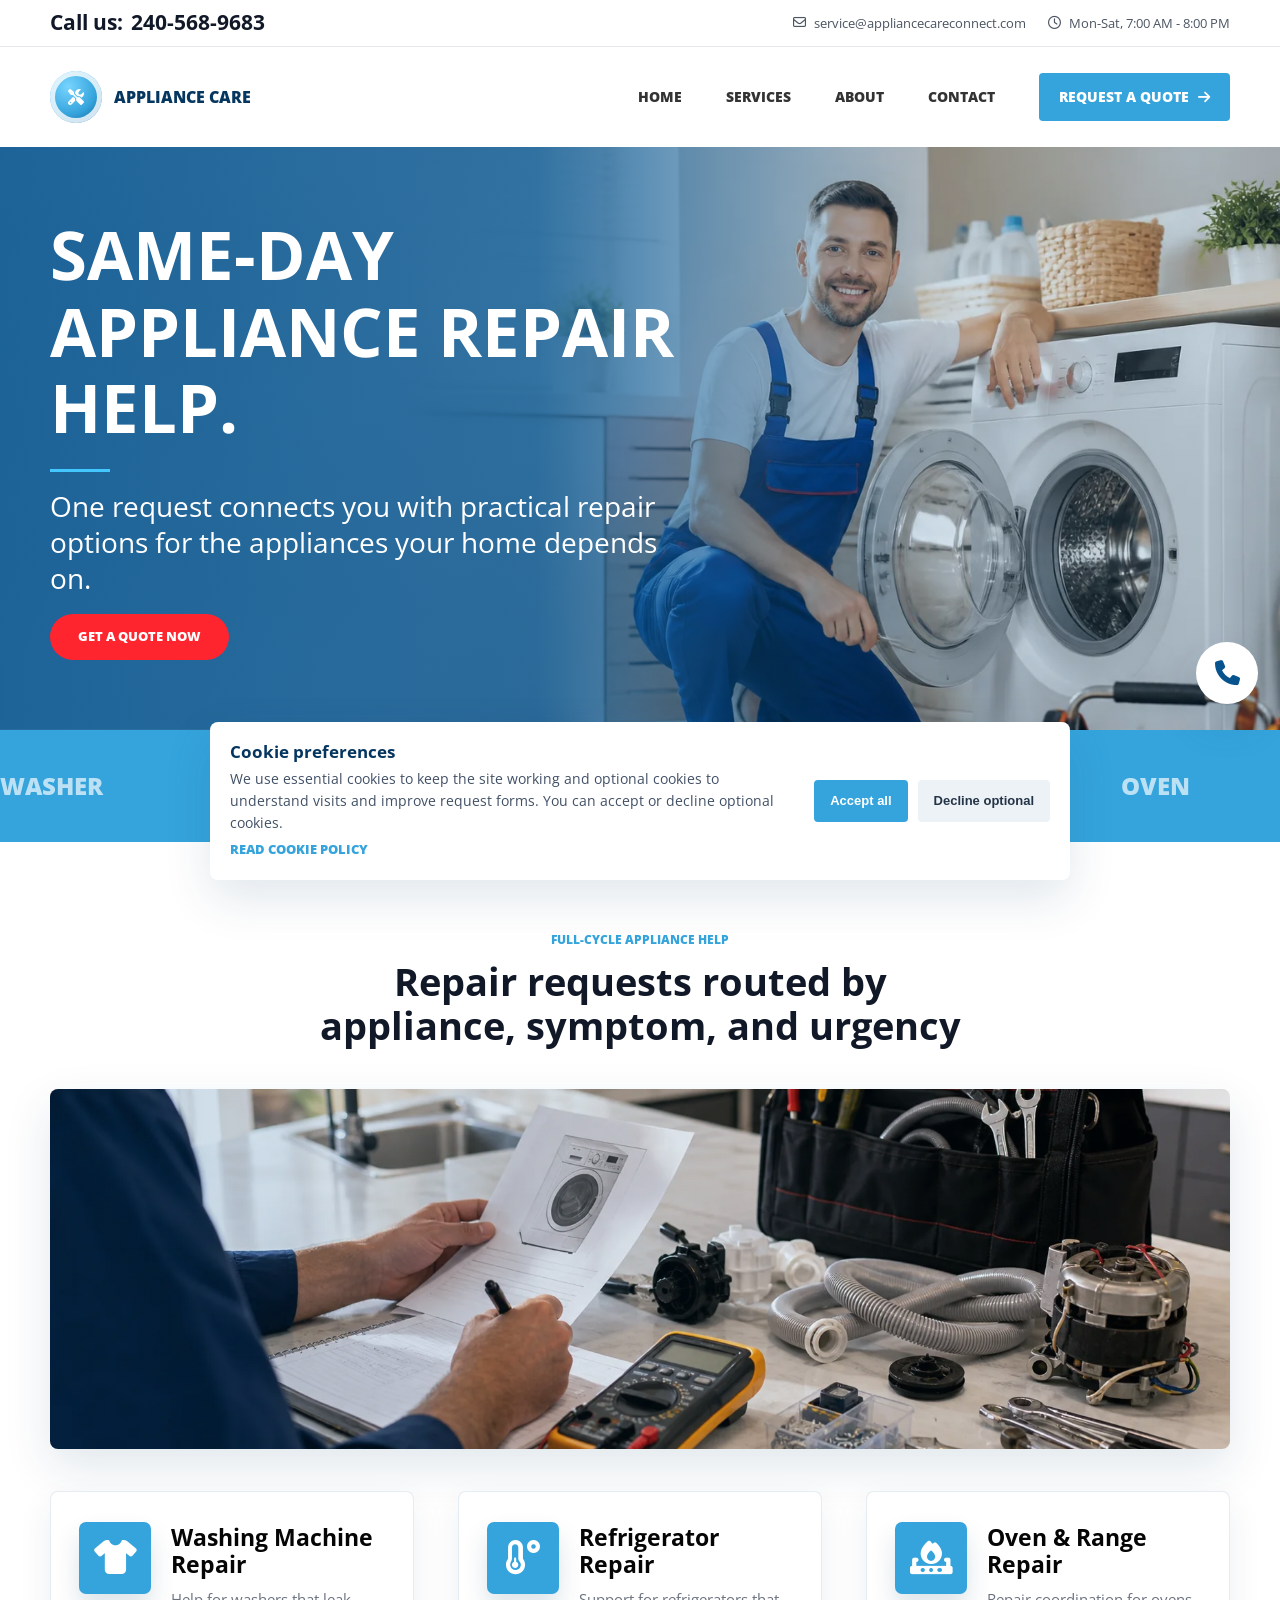
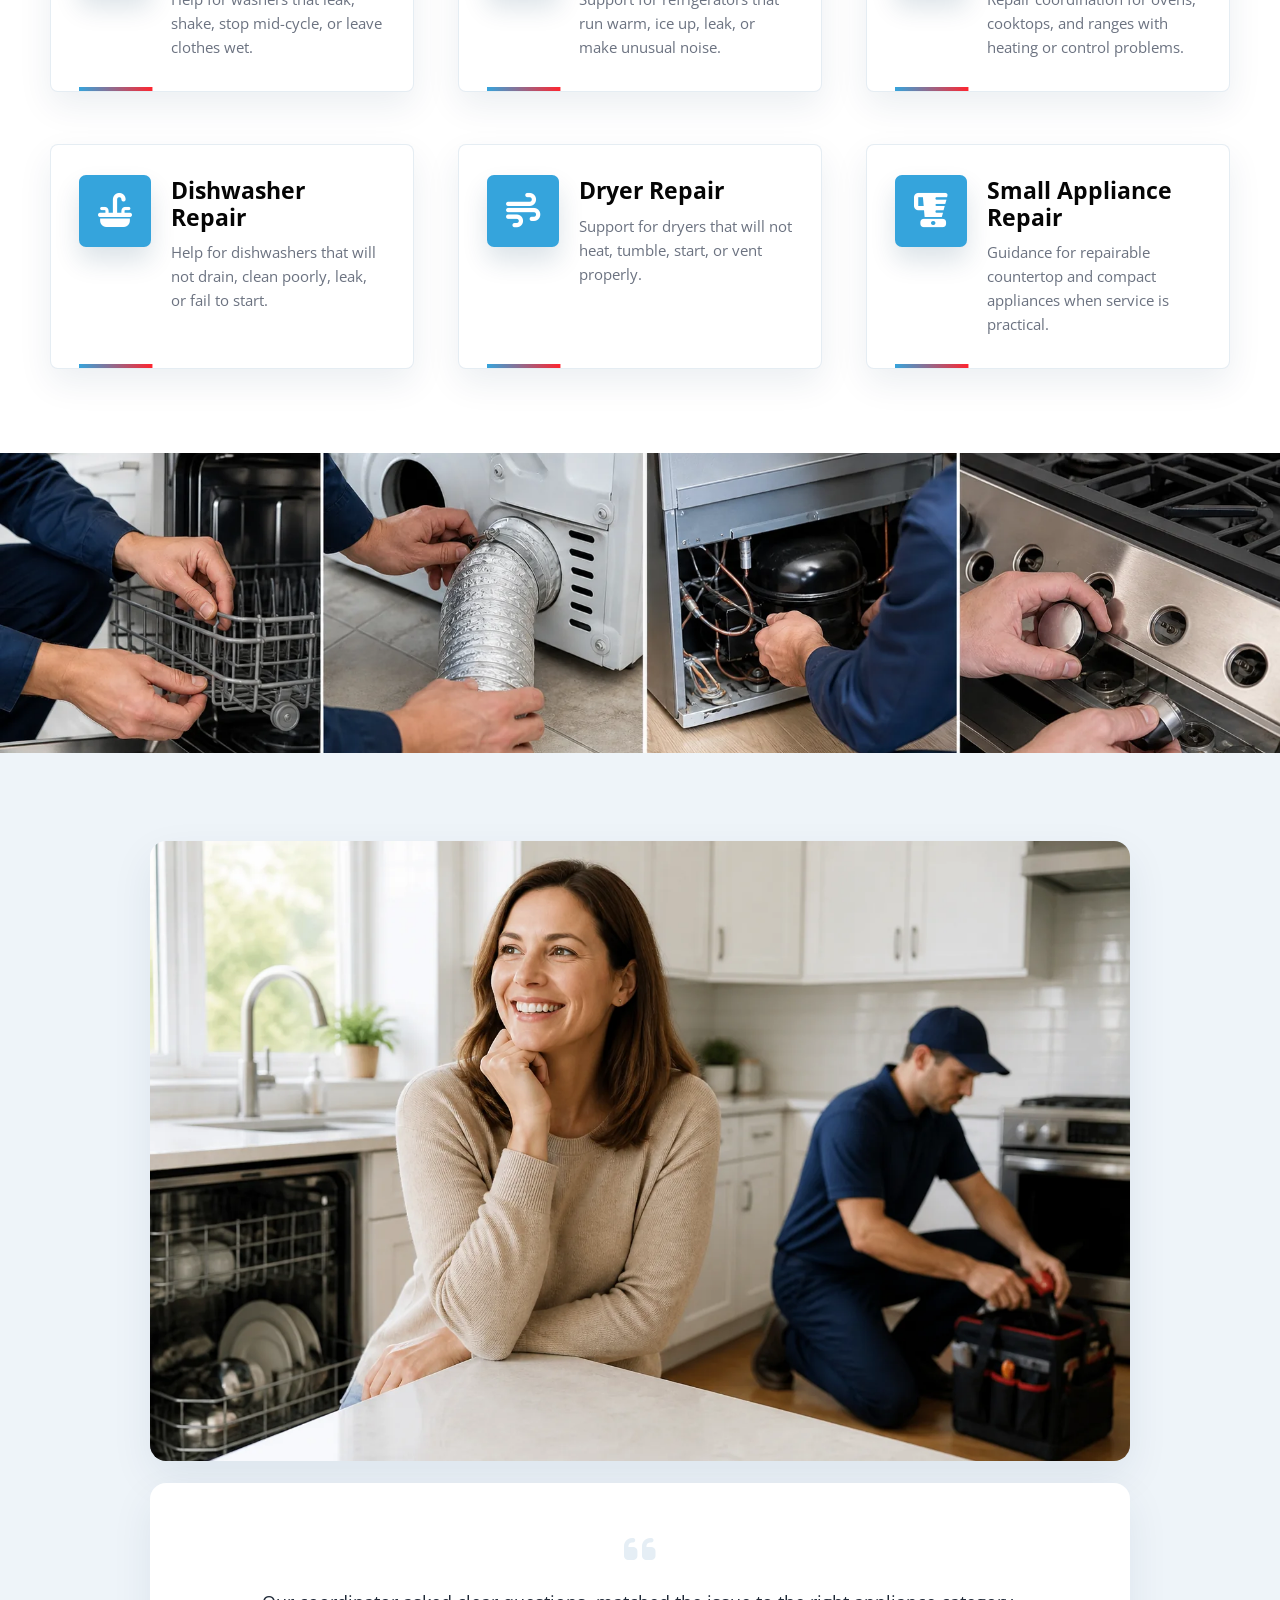
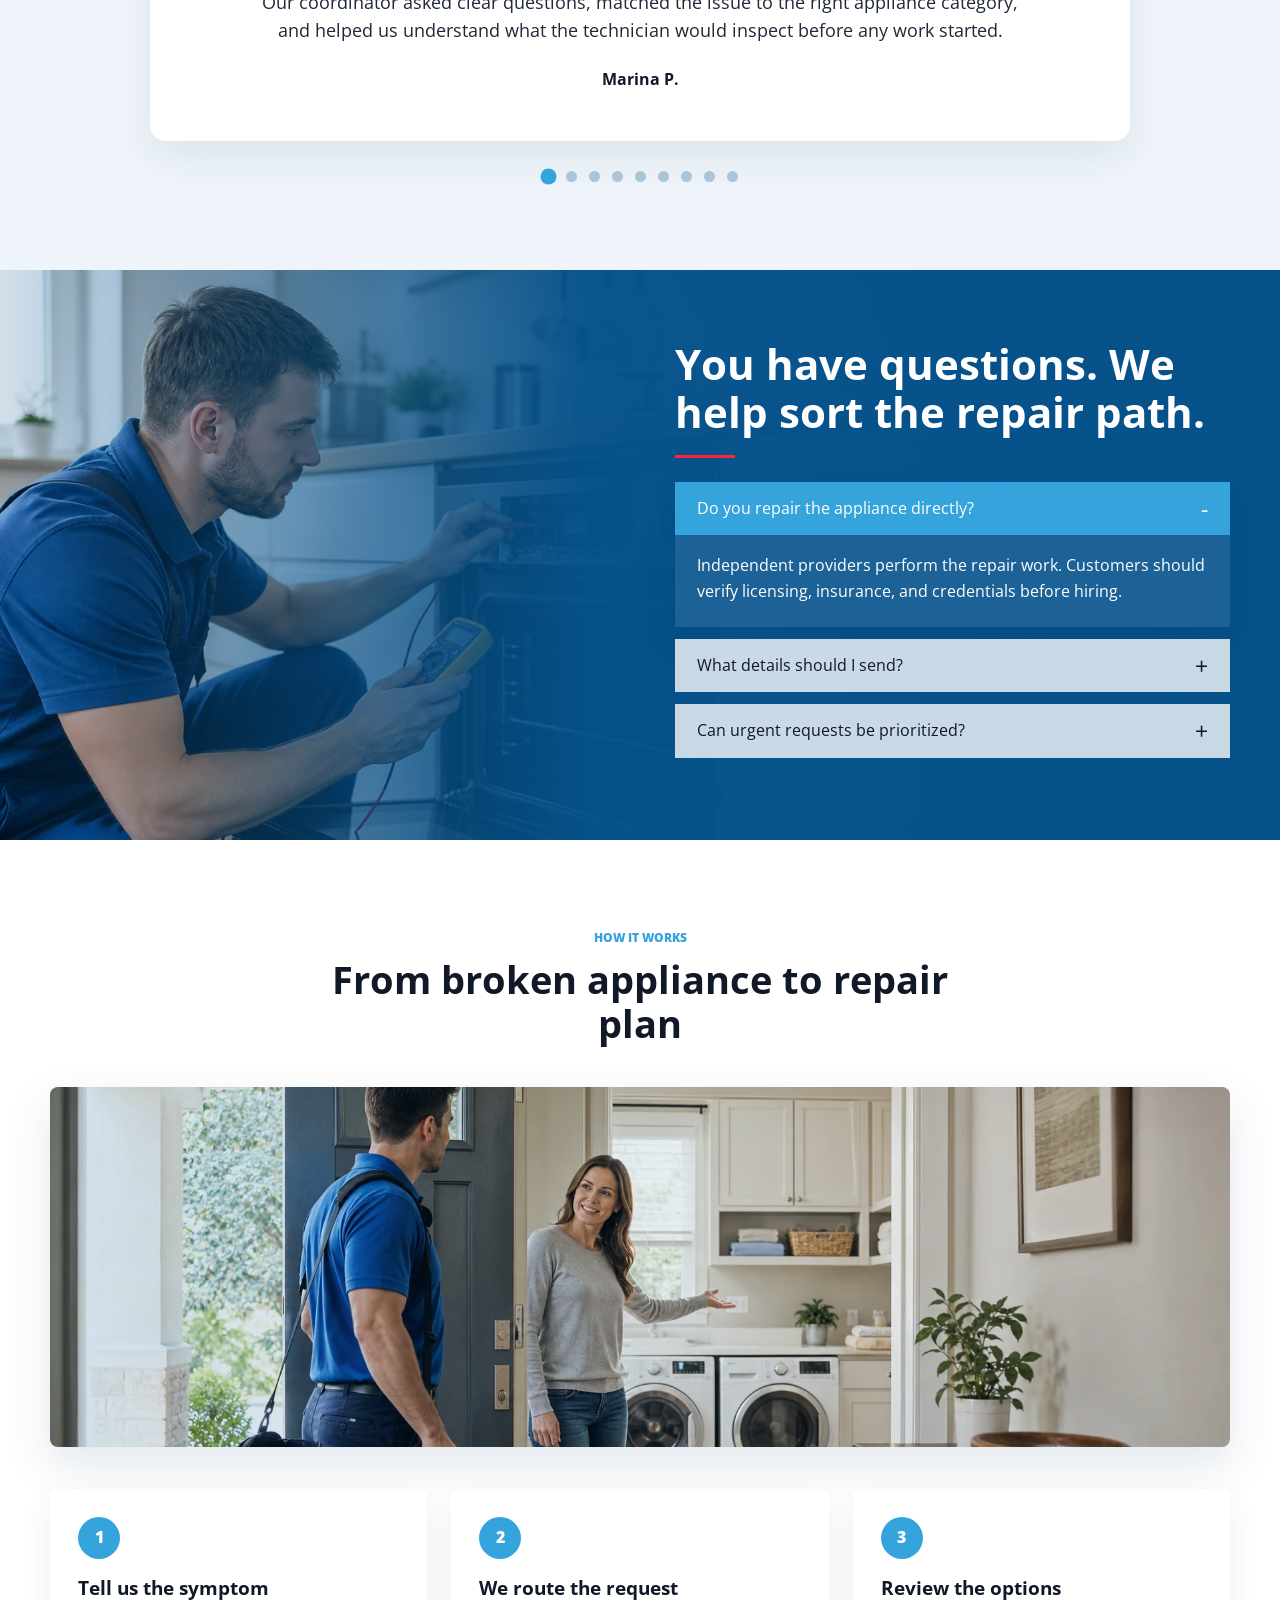
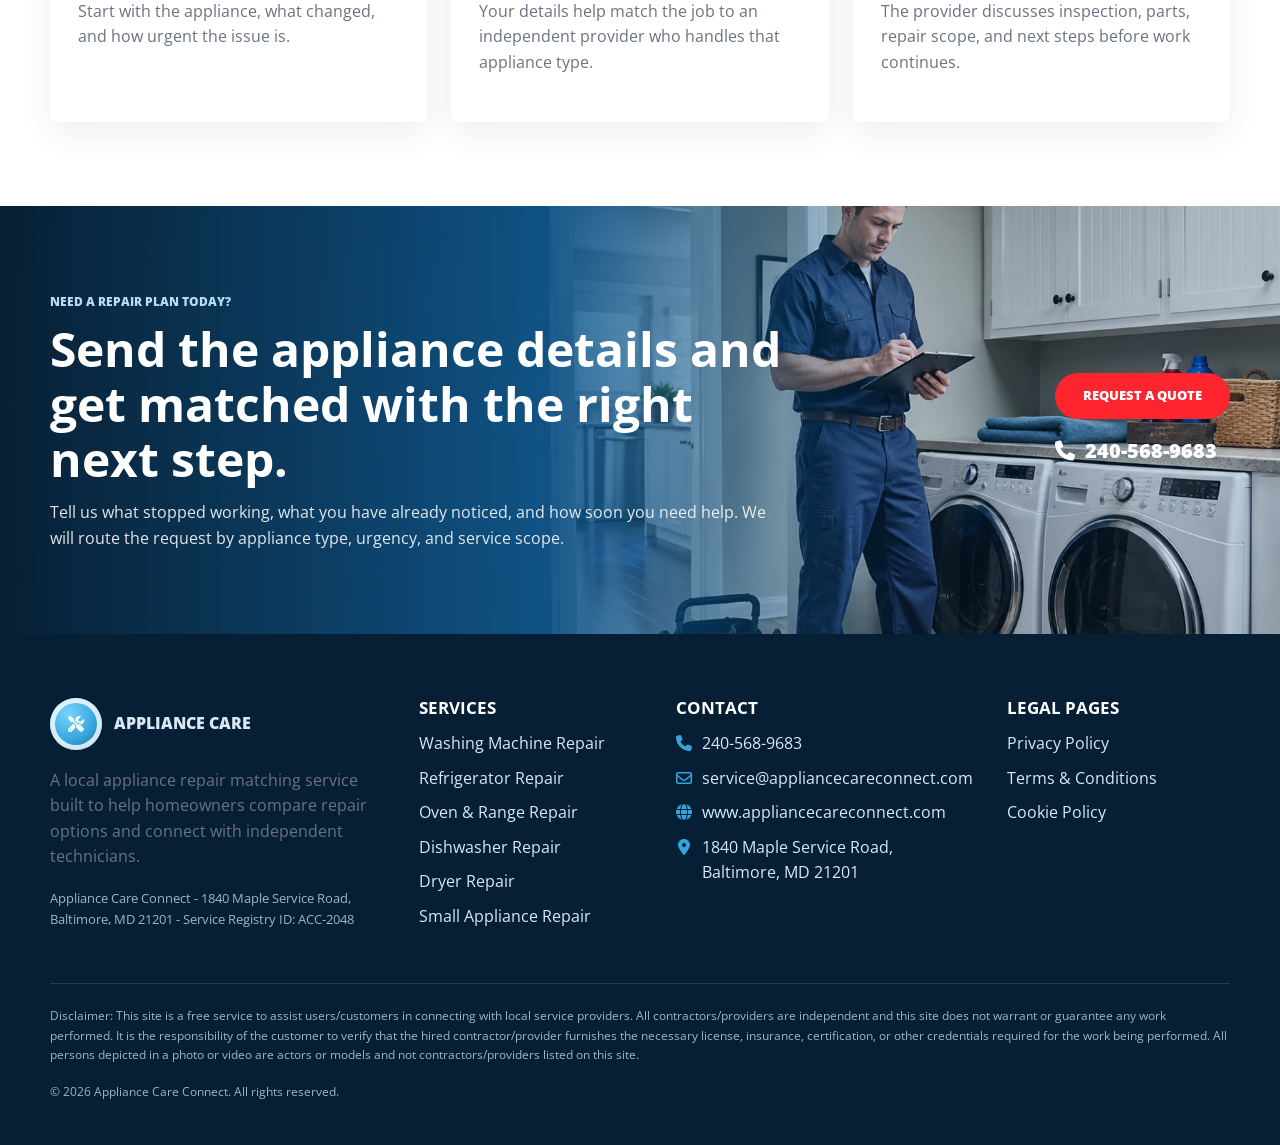
<file: index.html>
<!doctype html>
<html lang="en">
<head>
  <meta charset="utf-8">
  <meta name="viewport" content="width=device-width, initial-scale=1">
  <title>Appliance Repair Help | Appliance Care Connect</title>
  <meta name="description" content="Appliance repair matching service for washers, dryers, refrigerators, ovens, ranges, dishwashers, and small appliances.">
  <link rel="icon" href="favicon.svg">
  <link rel="preconnect" href="https://fonts.googleapis.com">
  <link rel="preconnect" href="https://fonts.gstatic.com" crossorigin>
  <link href="https://fonts.googleapis.com/css2?family=Open+Sans:wght@400;700;800;900&display=swap" rel="stylesheet">
  <link rel="stylesheet" href="https://cdnjs.cloudflare.com/ajax/libs/font-awesome/6.5.2/css/all.min.css">
  <link rel="stylesheet" href="css/bundle.css?v=2026061842">
</head>
<body>
  <header id="site-header"></header>

  <main>
    <section class="hero">
      <div class="container hero-inner">
        <div class="hero-copy">
          <h1>Same-day appliance repair help.</h1>
          <div class="hero-line"></div>
          <p>One request connects you with practical repair options for the appliances your home depends on.</p>
          <a class="btn btn-red" href="contact.html" data-cta-secondary>Get a Quote Now</a>
        </div>
      </div>
    </section>

    <section class="logo-strip" aria-label="Service coverage highlights">
      <div class="logo-track">
        <span>Washer</span><span>Dryer</span><span>Range</span><span>Fridge</span><span>Dishwasher</span><span>Oven</span>
        <span>Washer</span><span>Dryer</span><span>Range</span><span>Fridge</span><span>Dishwasher</span><span>Oven</span>
      </div>
    </section>

    <section class="section">
      <div class="container">
        <div class="section-head">
          <span class="eyebrow">Full-cycle appliance help</span>
          <h2>Repair requests routed by appliance, symptom, and urgency</h2>
        </div>
        <div class="section-photo reveal" style="--section-image:url('../img/generated/section-services-overview.webp'); --section-position:center center" aria-hidden="true"></div>
        <div class="services-grid" data-services-grid></div>
      </div>
    </section>

    <section class="gallery-strip" aria-label="Appliance repair work examples">
      <div class="gallery-image" aria-label="Swipe appliance repair photos">
        <span class="gallery-collage" style="--gallery:url('../img/generated/repair-gallery-strip.webp')" aria-hidden="true"></span>
        <span style="--gallery:url('../img/services/washing-machine-repair-detail.webp')" aria-hidden="true"></span>
        <span style="--gallery:url('../img/services/refrigerator-repair-detail.webp')" aria-hidden="true"></span>
        <span style="--gallery:url('../img/services/dishwasher-repair-detail.webp')" aria-hidden="true"></span>
        <span style="--gallery:url('../img/services/oven-range-repair-detail.webp')" aria-hidden="true"></span>
      </div>
    </section>

    <section class="testimonial-zone">
      <div class="container">
        <div class="testimonial-photo reveal" aria-hidden="true"></div>
        <div class="testimonial-slider reveal" data-testimonial-slider>
          <div class="testimonial-viewport">
            <div class="testimonial-track">
              <article class="testimonial-card">
                <i class="fa-solid fa-quote-left" aria-hidden="true"></i>
                <blockquote>Our coordinator asked clear questions, matched the issue to the right appliance category, and helped us understand what the technician would inspect before any work started.</blockquote>
                <strong>Marina P.</strong>
              </article>
              <article class="testimonial-card">
                <i class="fa-solid fa-quote-left" aria-hidden="true"></i>
                <blockquote>The refrigerator request was handled quickly. I liked that the form asked for temperatures, noises, and ice maker symptoms before anyone called.</blockquote>
                <strong>David R.</strong>
              </article>
              <article class="testimonial-card">
                <i class="fa-solid fa-quote-left" aria-hidden="true"></i>
                <blockquote>Our washer was leaking and I was not sure what details mattered. The intake process made it easy to explain the problem without guessing the repair.</blockquote>
                <strong>Ana K.</strong>
              </article>
              <article class="testimonial-card">
                <i class="fa-solid fa-quote-left" aria-hidden="true"></i>
                <blockquote>The dryer safety notes were useful. We stopped running it after a hot smell and got connected with someone who checked the vent and heat system.</blockquote>
                <strong>Lena S.</strong>
              </article>
              <article class="testimonial-card">
                <i class="fa-solid fa-quote-left" aria-hidden="true"></i>
                <blockquote>I needed help describing an oven issue. The service page explained bake, broil, igniter, and control symptoms in plain language.</blockquote>
                <strong>Marcus T.</strong>
              </article>
              <article class="testimonial-card">
                <i class="fa-solid fa-quote-left" aria-hidden="true"></i>
                <blockquote>The dishwasher page helped me understand why standing water could be a drain, pump, filter, or installation issue. The request felt much more specific.</blockquote>
                <strong>Nora B.</strong>
              </article>
              <article class="testimonial-card">
                <i class="fa-solid fa-quote-left" aria-hidden="true"></i>
                <blockquote>Everything felt organized: appliance type, urgency, model details, and contact preference. No long back-and-forth just to explain the basics.</blockquote>
                <strong>Chris W.</strong>
              </article>
              <article class="testimonial-card">
                <i class="fa-solid fa-quote-left" aria-hidden="true"></i>
                <blockquote>We had a compact appliance question and appreciated the honest repair-versus-replace guidance before scheduling anything.</blockquote>
                <strong>Priya M.</strong>
              </article>
              <article class="testimonial-card">
                <i class="fa-solid fa-quote-left" aria-hidden="true"></i>
                <blockquote>The site made the whole repair request feel less chaotic. I knew what to send, what to ask, and what credentials to verify.</blockquote>
                <strong>Evan J.</strong>
              </article>
            </div>
          </div>
          <div class="testimonial-dots" aria-label="Testimonial controls"></div>
        </div>
      </div>
    </section>

    <section class="faq-band">
      <div class="container faq-layout">
        <div></div>
        <div class="faq-box reveal">
          <h2>You have questions. We help sort the repair path.</h2>
          <div class="hero-line"></div>
          <div class="faq-accordion">
            <details open>
              <summary>Do you repair the appliance directly?</summary>
              <p data-disclaimer-short></p>
            </details>
            <details>
              <summary>What details should I send?</summary>
              <p>Share the appliance type, brand if known, model number if accessible, symptoms, error codes, and whether leaking, heat, or electrical issues are involved.</p>
            </details>
            <details>
              <summary>Can urgent requests be prioritized?</summary>
              <p>We collect the urgency during intake, especially for refrigeration, active leaks, and safety concerns, then route the request accordingly.</p>
            </details>
          </div>
        </div>
      </div>
    </section>

    <section class="section">
      <div class="container">
        <div class="section-head">
          <span class="eyebrow">How it works</span>
          <h2>From broken appliance to repair plan</h2>
        </div>
        <div class="section-photo reveal" style="--section-image:url('../img/generated/section-process.webp'); --section-position:center 16%" aria-hidden="true"></div>
        <div class="process-grid">
          <div class="process-card reveal"><span>1</span><h3>Tell us the symptom</h3><p>Start with the appliance, what changed, and how urgent the issue is.</p></div>
          <div class="process-card reveal"><span>2</span><h3>We route the request</h3><p>Your details help match the job to an independent provider who handles that appliance type.</p></div>
          <div class="process-card reveal"><span>3</span><h3>Review the options</h3><p>The provider discusses inspection, parts, repair scope, and next steps before work continues.</p></div>
        </div>
      </div>
    </section>

    <section class="home-cta-banner">
      <div class="container home-cta-inner reveal">
        <div>
          <span class="eyebrow">Need a repair plan today?</span>
          <h2>Send the appliance details and get matched with the right next step.</h2>
          <p>Tell us what stopped working, what you have already noticed, and how soon you need help. We will route the request by appliance type, urgency, and service scope.</p>
        </div>
        <div class="home-cta-actions">
          <a class="btn btn-red" href="contact.html" data-cta-primary>Request Service</a>
          <a class="home-cta-phone" data-phone-link href="#"><i class="fa-solid fa-phone" aria-hidden="true"></i><span data-phone-text></span></a>
        </div>
      </div>
    </section>
  </main>

  <a class="floating-call" data-phone-link href="#" aria-label="Call appliance repair service"><i class="fa-solid fa-phone" aria-hidden="true"></i></a>
  <div class="cookie-banner" role="region" aria-label="Cookie notice"><div class="cookie-copy"><strong>Cookie preferences</strong><p>We use essential cookies to keep the site working and optional cookies to understand visits and improve request forms. You can accept or decline optional cookies.</p><a href="cookie-policy.html">Read Cookie Policy</a></div><div class="cookie-actions"><button type="button" data-cookie-choice="accepted">Accept all</button><button type="button" data-cookie-choice="declined">Decline optional</button></div></div>
  <footer id="site-footer"></footer>
  <script src="js/site-config.js?v=2026061842"></script>
  <script src="js/services-data.js?v=2026061842"></script>
  <script src="js/main.js?v=2026061842"></script>
</body>
</html>
</file>
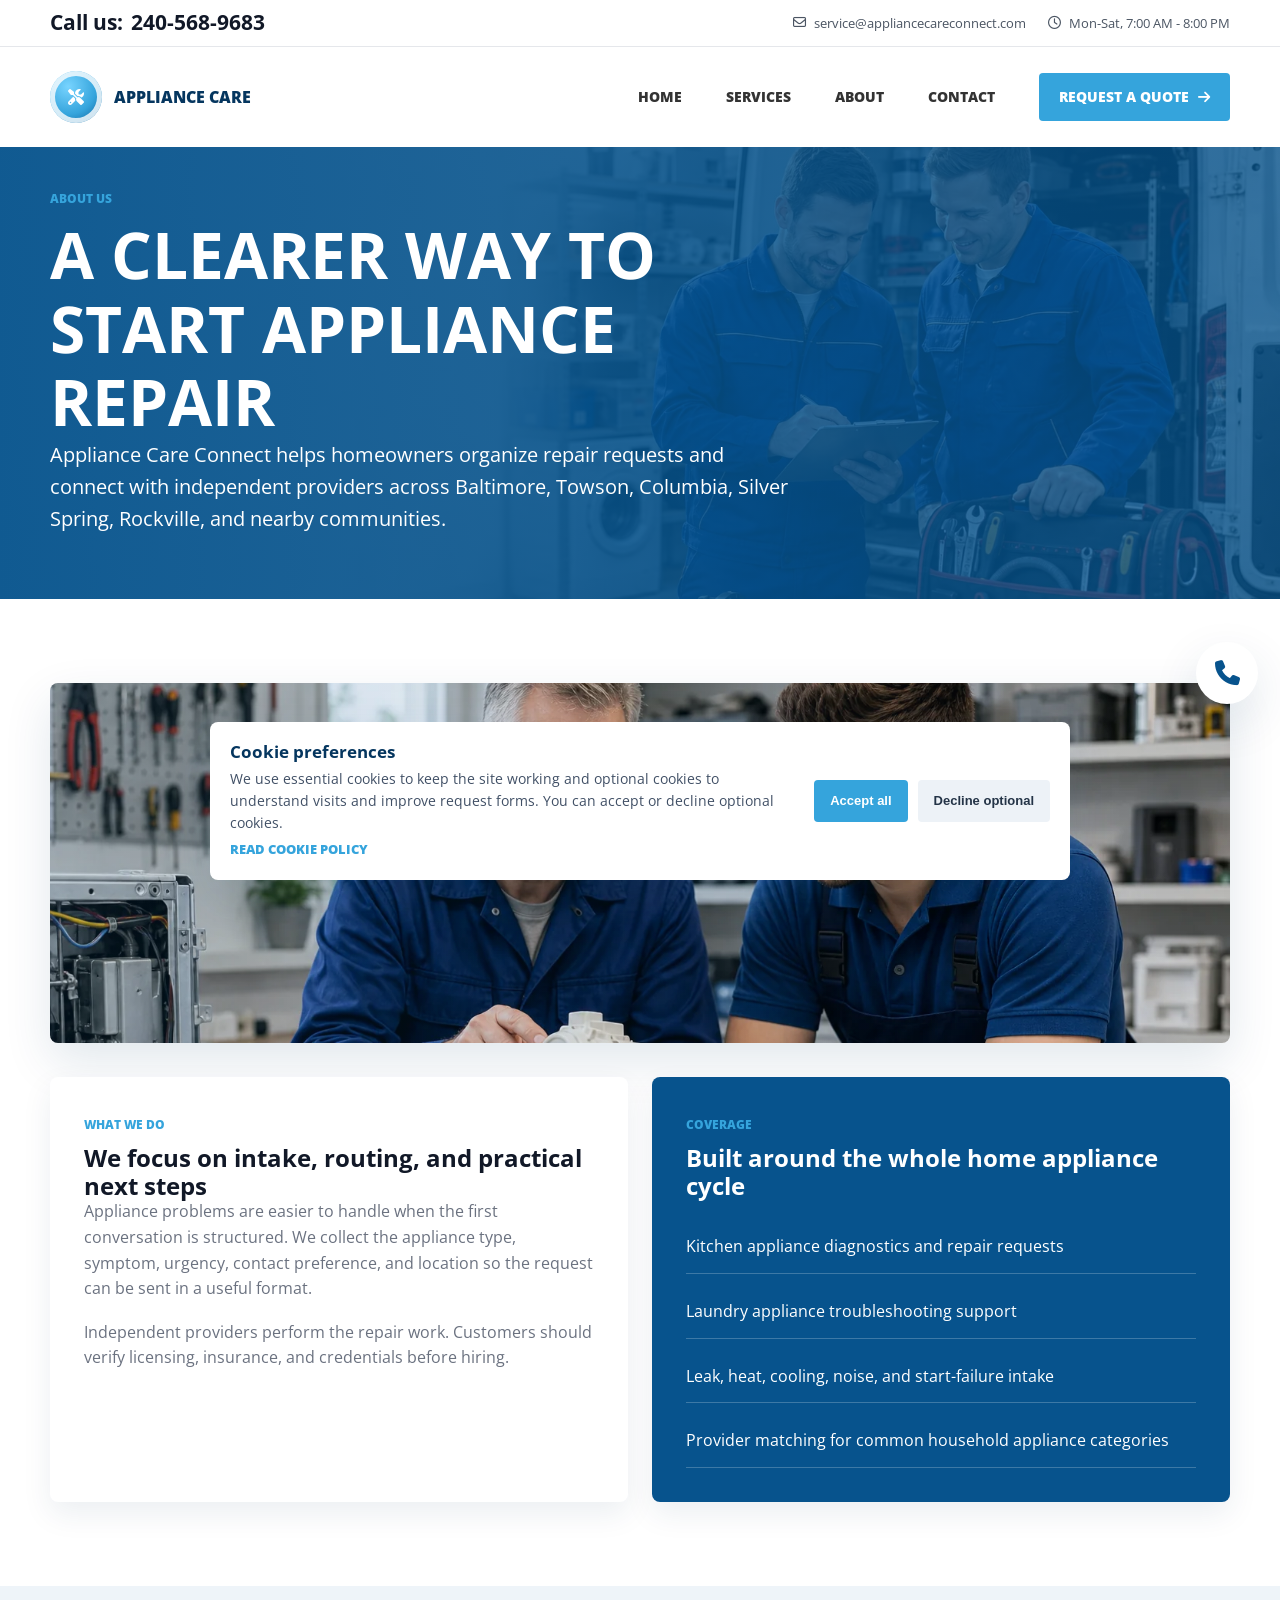
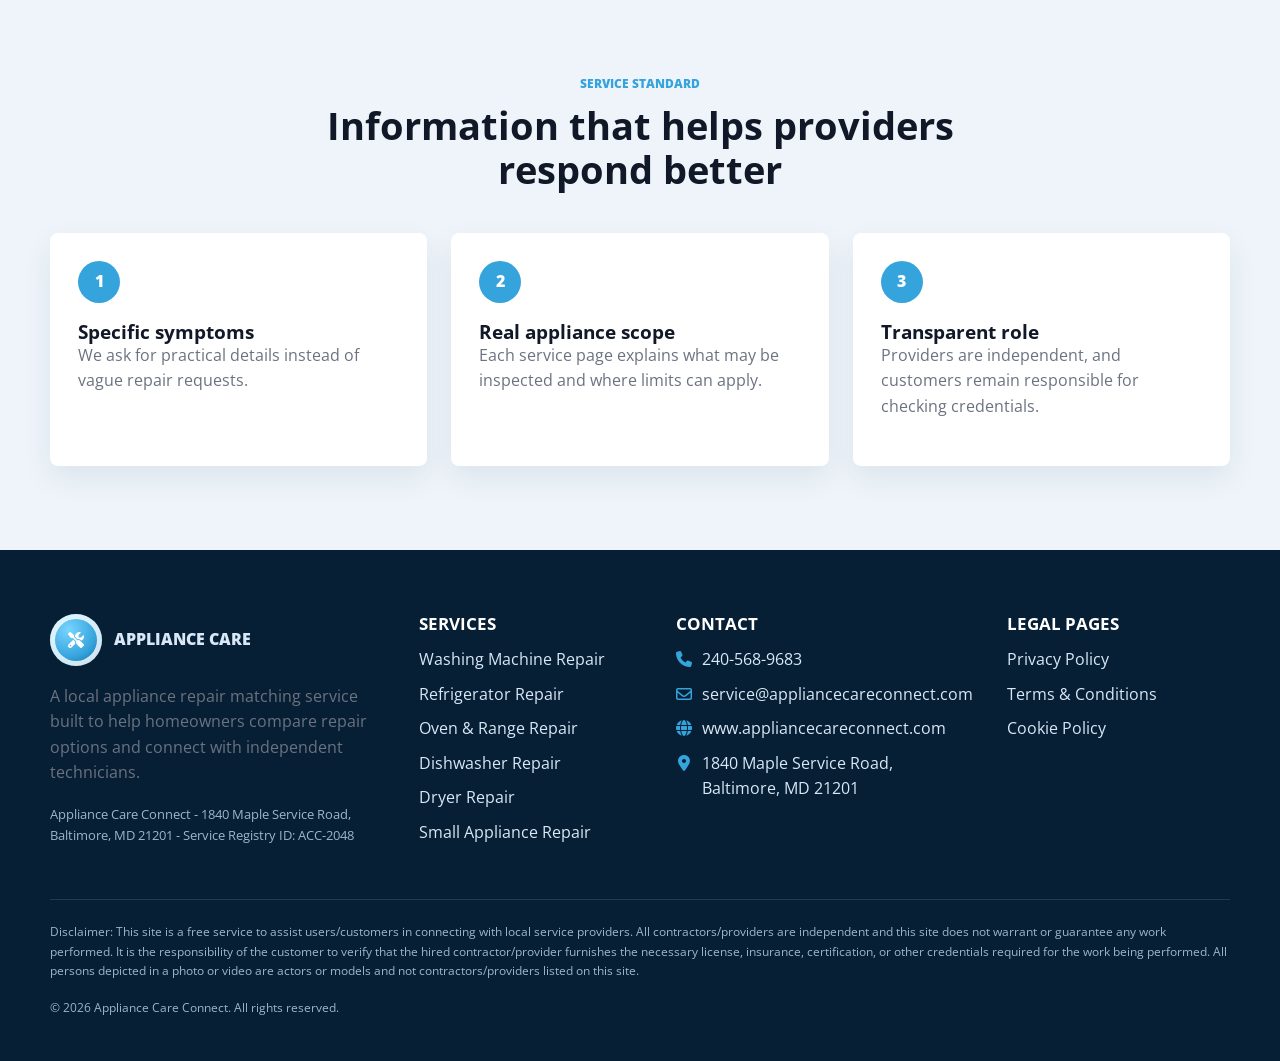
<file: about.html>
<!doctype html>
<html lang="en">
<head>
  <meta charset="utf-8">
  <meta name="viewport" content="width=device-width, initial-scale=1">
  <title>About | Appliance Care Connect</title>
  <meta name="description" content="Learn how Appliance Care Connect helps homeowners connect with independent local appliance repair providers.">
  <link rel="icon" href="favicon.svg">
  <link rel="preconnect" href="https://fonts.googleapis.com">
  <link rel="preconnect" href="https://fonts.gstatic.com" crossorigin>
  <link href="https://fonts.googleapis.com/css2?family=Open+Sans:wght@400;700;800;900&display=swap" rel="stylesheet">
  <link rel="stylesheet" href="https://cdnjs.cloudflare.com/ajax/libs/font-awesome/6.5.2/css/all.min.css">
  <link rel="stylesheet" href="css/bundle.css?v=2026061842">
</head>
<body>
  <header id="site-header"></header>
  <main>
    <section class="page-hero about-hero" style="--page-image:url('../img/generated/section-about.webp')">
      <div class="page-hero-inner">
        <span class="eyebrow">About us</span>
        <h1>A clearer way to start appliance repair</h1>
        <p><span data-company-name></span> helps homeowners organize repair requests and connect with independent providers across <span data-service-area></span>.</p>
      </div>
    </section>
    <section class="section">
      <div class="container split">
        <div class="section-photo reveal" style="--section-image:url('../img/generated/section-about-detail.webp')" aria-hidden="true"></div>
        <div class="content-panel reveal">
          <span class="eyebrow">What we do</span>
          <h2>We focus on intake, routing, and practical next steps</h2>
          <p>Appliance problems are easier to handle when the first conversation is structured. We collect the appliance type, symptom, urgency, contact preference, and location so the request can be sent in a useful format.</p>
          <p data-disclaimer-short></p>
        </div>
        <div class="content-panel blue-panel reveal">
          <span class="eyebrow">Coverage</span>
          <h2>Built around the whole home appliance cycle</h2>
          <ul class="plain-list">
            <li>Kitchen appliance diagnostics and repair requests</li>
            <li>Laundry appliance troubleshooting support</li>
            <li>Leak, heat, cooling, noise, and start-failure intake</li>
            <li>Provider matching for common household appliance categories</li>
          </ul>
        </div>
      </div>
    </section>
    <section class="section muted">
      <div class="container">
        <div class="section-head"><span class="eyebrow">Service standard</span><h2>Information that helps providers respond better</h2></div>
        <div class="process-grid">
          <div class="process-card reveal"><span>1</span><h3>Specific symptoms</h3><p>We ask for practical details instead of vague repair requests.</p></div>
          <div class="process-card reveal"><span>2</span><h3>Real appliance scope</h3><p>Each service page explains what may be inspected and where limits can apply.</p></div>
          <div class="process-card reveal"><span>3</span><h3>Transparent role</h3><p>Providers are independent, and customers remain responsible for checking credentials.</p></div>
        </div>
      </div>
    </section>
  </main>
  <a class="floating-call" data-phone-link href="#" aria-label="Call appliance repair service"><i class="fa-solid fa-phone" aria-hidden="true"></i></a>
  <div class="cookie-banner" role="region" aria-label="Cookie notice"><div class="cookie-copy"><strong>Cookie preferences</strong><p>We use essential cookies to keep the site working and optional cookies to understand visits and improve request forms. You can accept or decline optional cookies.</p><a href="cookie-policy.html">Read Cookie Policy</a></div><div class="cookie-actions"><button type="button" data-cookie-choice="accepted">Accept all</button><button type="button" data-cookie-choice="declined">Decline optional</button></div></div>
  <footer id="site-footer"></footer>
  <script src="js/site-config.js?v=2026061842"></script>
  <script src="js/services-data.js?v=2026061842"></script>
  <script src="js/main.js?v=2026061842"></script>
</body>
</html>
</file>
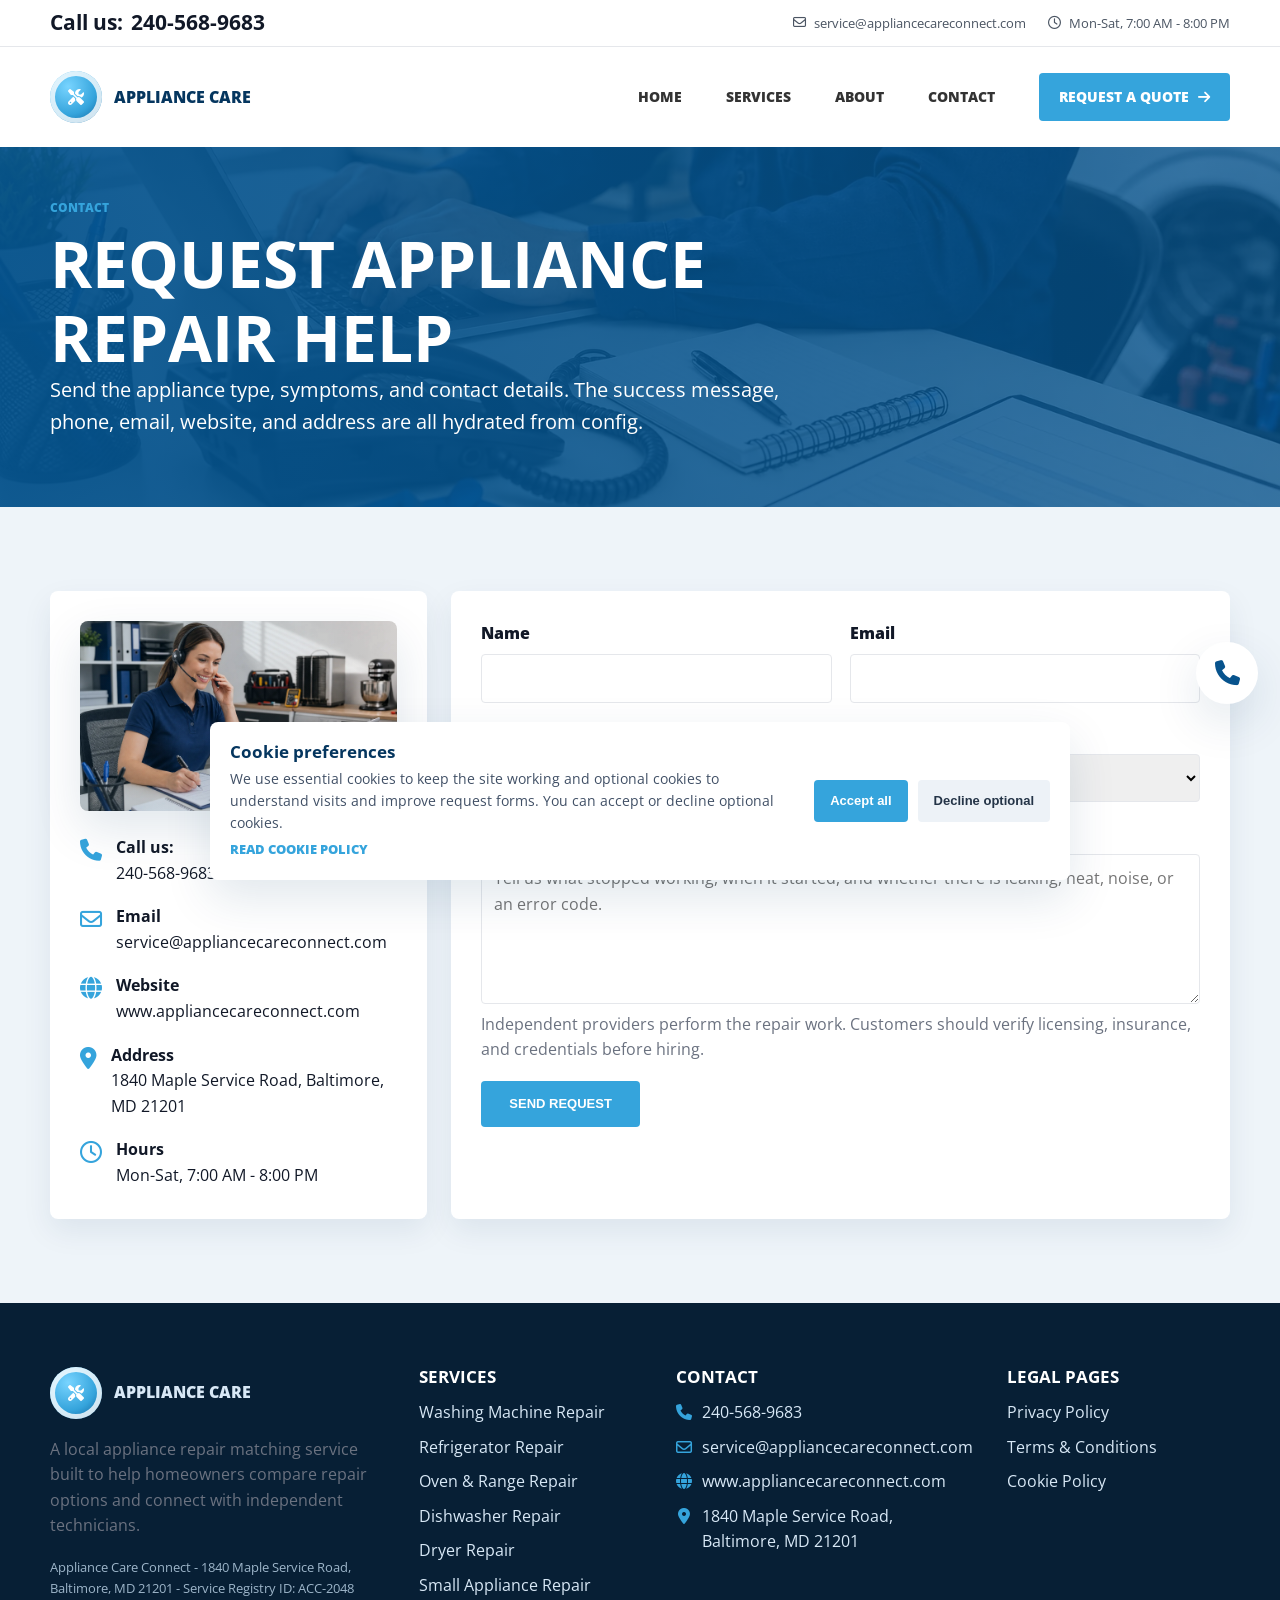
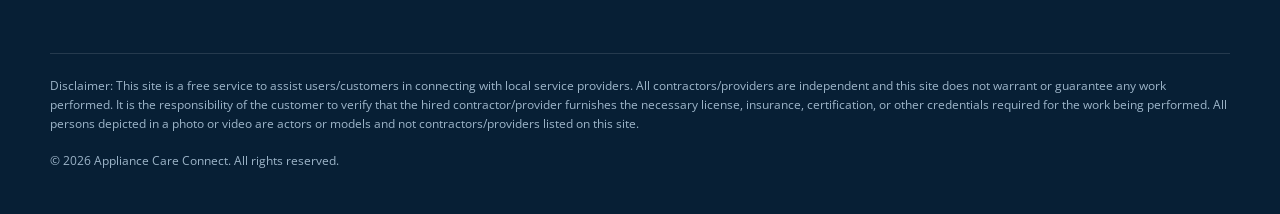
<file: contact.html>
<!doctype html>
<html lang="en">
<head>
  <meta charset="utf-8">
  <meta name="viewport" content="width=device-width, initial-scale=1">
  <title>Contact | Appliance Care Connect</title>
  <meta name="description" content="Request appliance repair help for washers, dryers, refrigerators, ovens, ranges, dishwashers, and compact appliances.">
  <link rel="icon" href="favicon.svg">
  <link rel="preconnect" href="https://fonts.googleapis.com">
  <link rel="preconnect" href="https://fonts.gstatic.com" crossorigin>
  <link href="https://fonts.googleapis.com/css2?family=Open+Sans:wght@400;700;800;900&display=swap" rel="stylesheet">
  <link rel="stylesheet" href="https://cdnjs.cloudflare.com/ajax/libs/font-awesome/6.5.2/css/all.min.css">
  <link rel="stylesheet" href="css/bundle.css?v=2026061842">
</head>
<body>
  <header id="site-header"></header>
  <main>
    <section class="page-hero" style="--page-image:url('../img/generated/section-contact.webp')">
      <div class="page-hero-inner">
        <span class="eyebrow">Contact</span>
        <h1>Request appliance repair help</h1>
        <p>Send the appliance type, symptoms, and contact details. The success message, phone, email, website, and address are all hydrated from config.</p>
      </div>
    </section>
    <section class="section muted">
      <div class="container contact-grid">
        <div class="contact-card reveal">
          <div class="section-photo" style="--section-image:url('../img/generated/section-contact-detail.webp'); min-height: 190px; margin-bottom: 6px;" aria-hidden="true"></div>
          <div class="contact-row"><i class="fa-solid fa-phone" aria-hidden="true"></i><div><strong data-phone-label></strong><br><a data-phone-link href="#" data-phone-text></a></div></div>
          <div class="contact-row"><i class="fa-regular fa-envelope" aria-hidden="true"></i><div><strong>Email</strong><br><a data-email-link href="#" data-email-text></a></div></div>
          <div class="contact-row"><i class="fa-solid fa-globe" aria-hidden="true"></i><div><strong>Website</strong><br><a data-website-link href="#" data-website></a></div></div>
          <div class="contact-row"><i class="fa-solid fa-location-dot" aria-hidden="true"></i><div><strong>Address</strong><br><span data-company-address></span></div></div>
          <div class="contact-row"><i class="fa-regular fa-clock" aria-hidden="true"></i><div><strong>Hours</strong><br><span data-business-hours></span></div></div>
        </div>
        <form class="form-card reveal" id="lead-form">
          <div class="form-grid">
            <div><label for="name">Name</label><input id="name" name="name" autocomplete="name" required></div>
            <div><label for="email">Email</label><input id="email" name="email" type="email" autocomplete="email" required></div>
            <div><label for="phone">Phone</label><input id="phone" name="phone" autocomplete="tel" required></div>
            <div><label for="service-select">Service</label><select id="service-select" name="service" required></select></div>
            <div class="field-full"><label for="message">Message / project details</label><textarea id="message" name="message" required placeholder="Tell us what stopped working, when it started, and whether there is leaking, heat, noise, or an error code."></textarea></div>
          </div>
          <p data-disclaimer-short></p>
          <button class="btn btn-blue" type="submit">Send Request</button>
          <div class="form-success" id="form-success" hidden></div>
        </form>
      </div>
    </section>
  </main>
  <a class="floating-call" data-phone-link href="#" aria-label="Call appliance repair service"><i class="fa-solid fa-phone" aria-hidden="true"></i></a>
  <div class="cookie-banner" role="region" aria-label="Cookie notice"><div class="cookie-copy"><strong>Cookie preferences</strong><p>We use essential cookies to keep the site working and optional cookies to understand visits and improve request forms. You can accept or decline optional cookies.</p><a href="cookie-policy.html">Read Cookie Policy</a></div><div class="cookie-actions"><button type="button" data-cookie-choice="accepted">Accept all</button><button type="button" data-cookie-choice="declined">Decline optional</button></div></div>
  <footer id="site-footer"></footer>
  <script src="js/site-config.js?v=2026061842"></script>
  <script src="js/services-data.js?v=2026061842"></script>
  <script src="js/main.js?v=2026061842"></script>
</body>
</html>
</file>
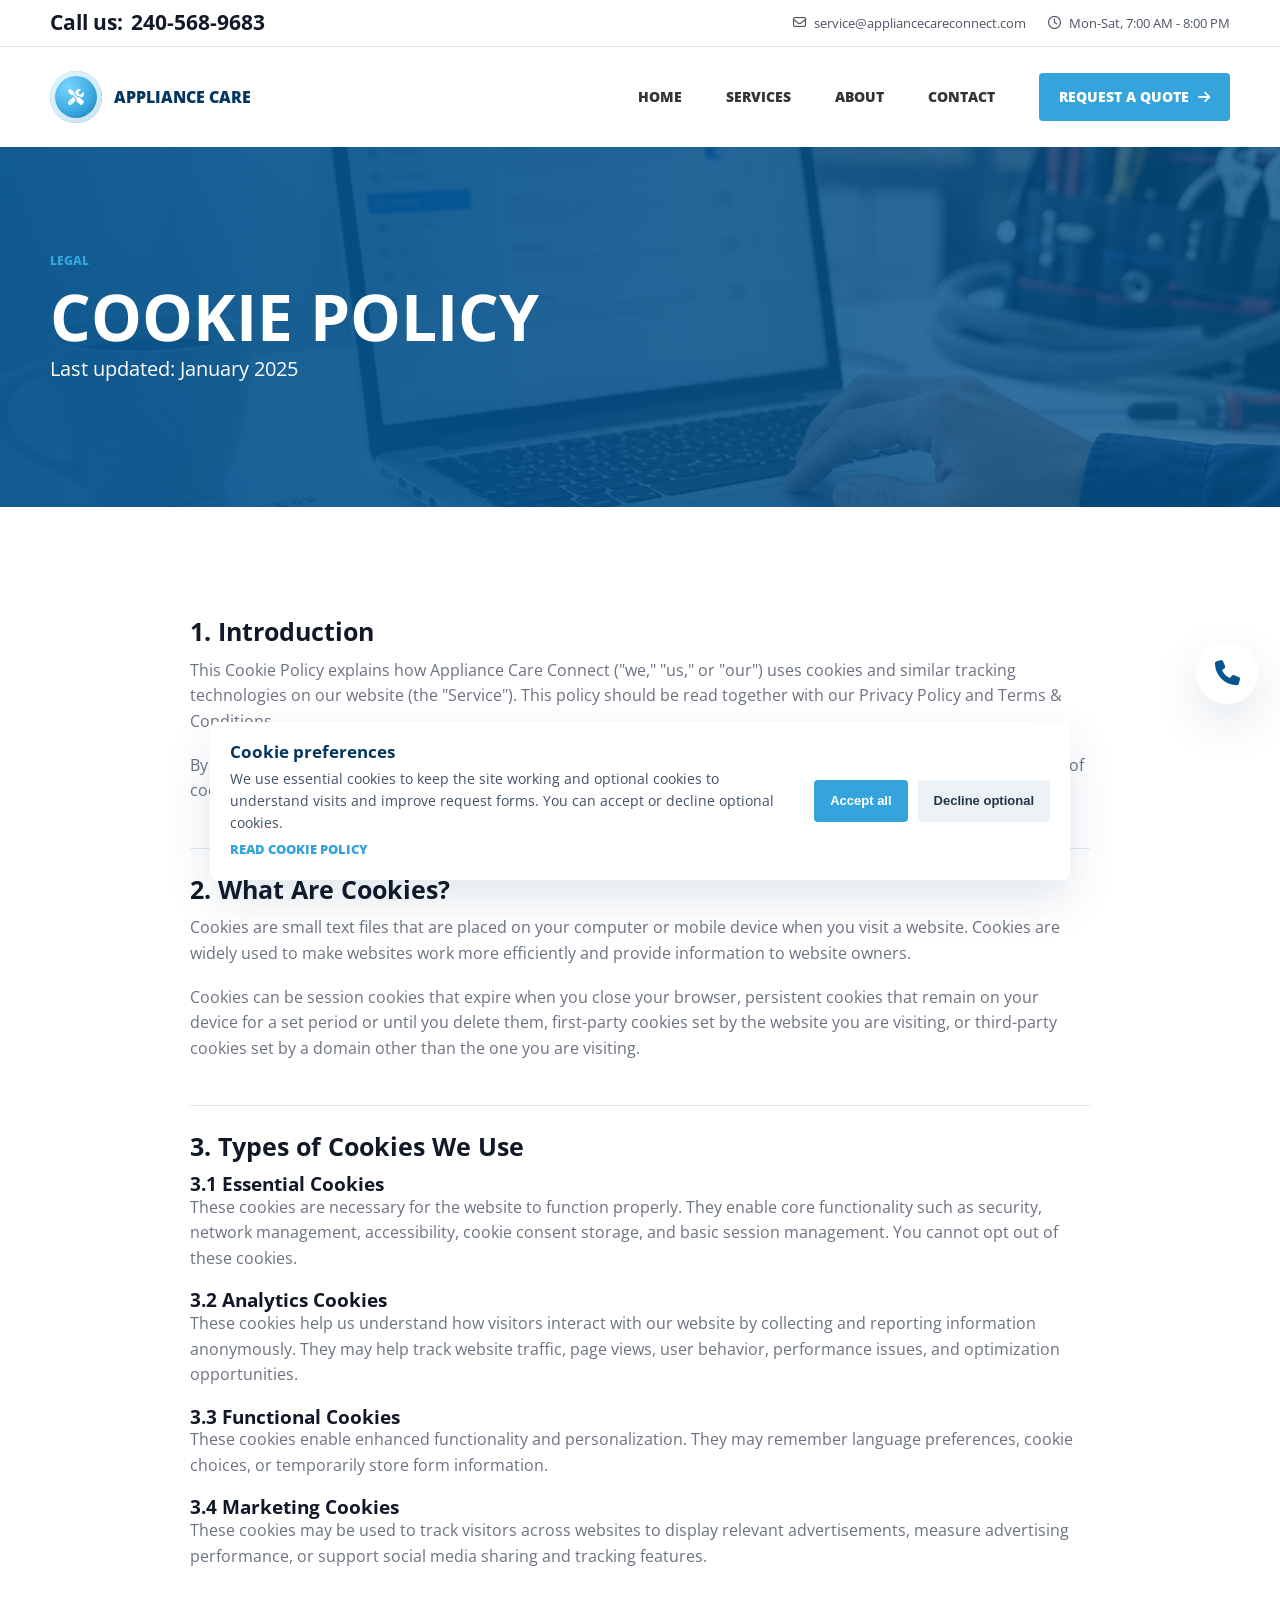
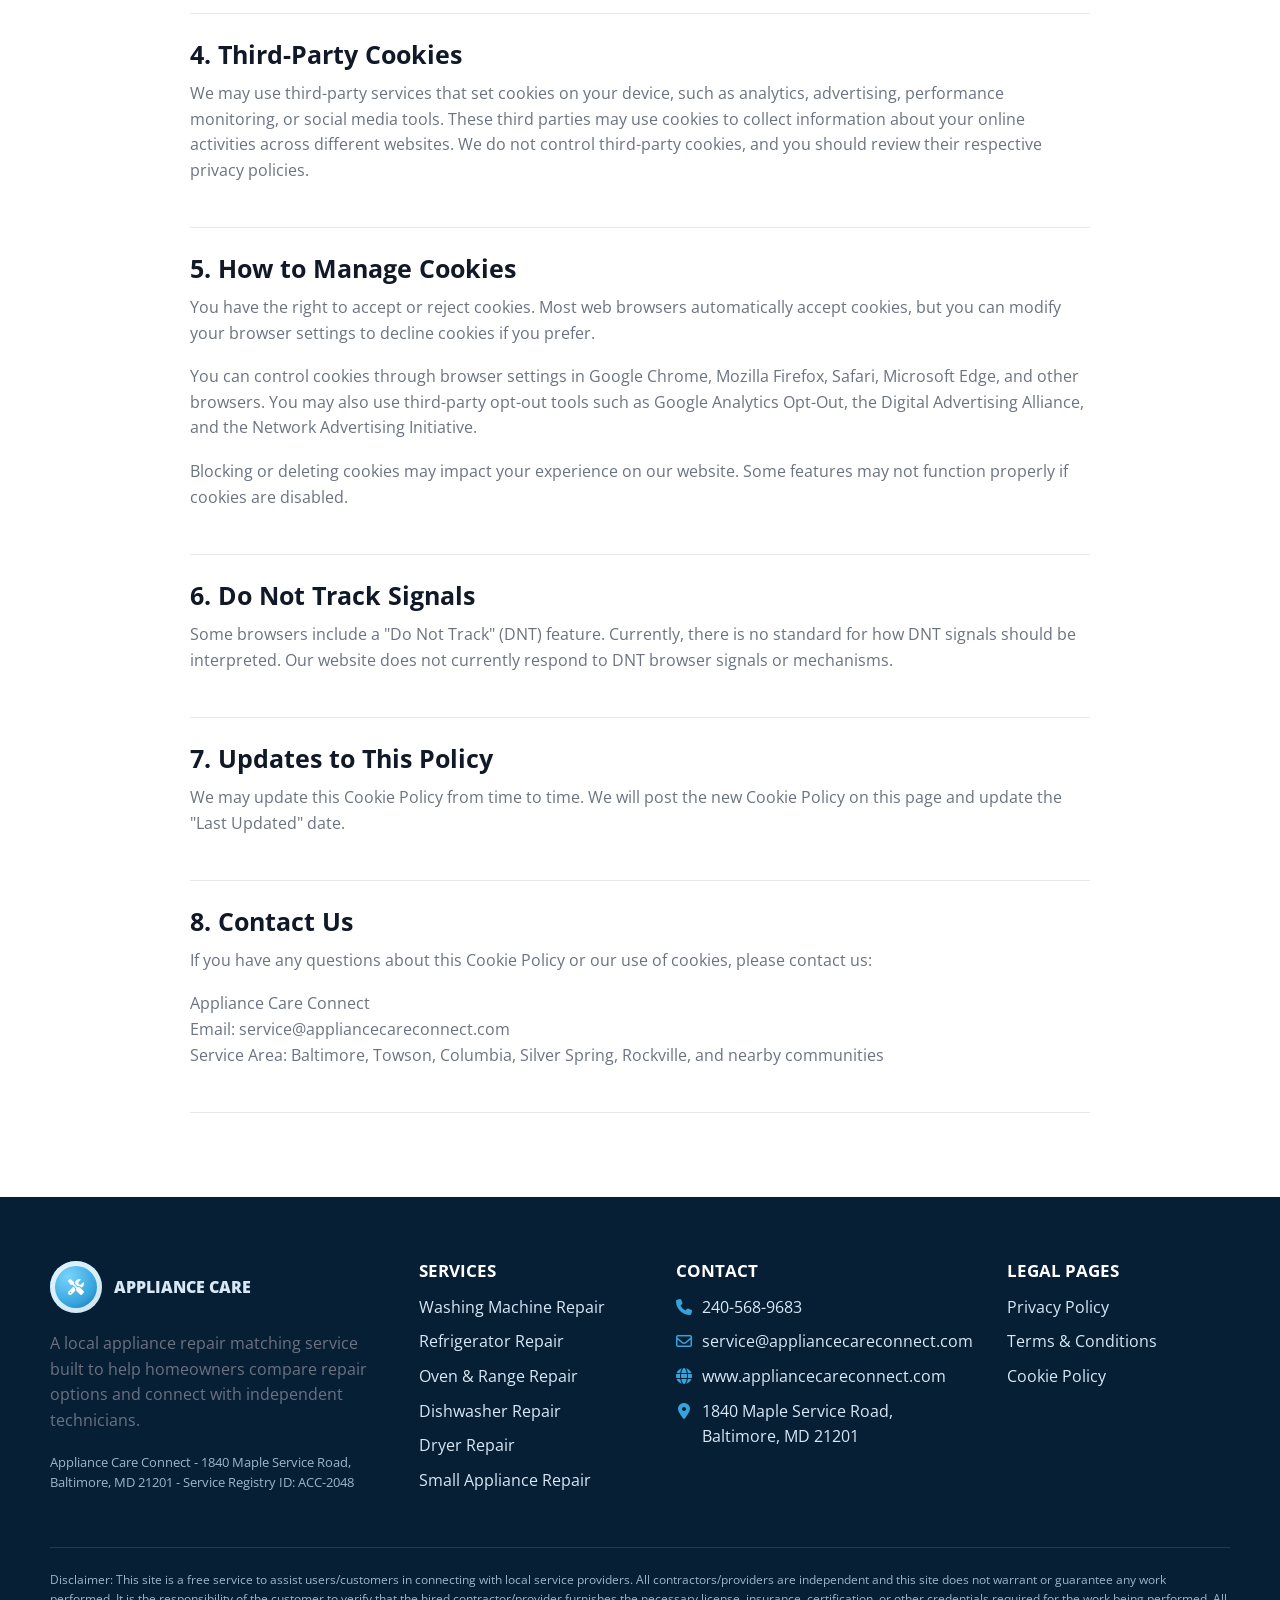
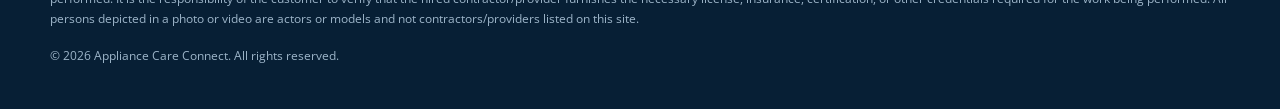
<file: cookie-policy.html>
<!doctype html>
<html lang="en">
<head>
  <meta charset="utf-8">
  <meta name="viewport" content="width=device-width, initial-scale=1">
  <title>Cookie Policy | Appliance Care Connect</title>
  <meta name="description" content="Cookie Policy for Appliance Care Connect.">
  <link rel="icon" href="favicon.svg">
  <link rel="preconnect" href="https://fonts.googleapis.com">
  <link rel="preconnect" href="https://fonts.gstatic.com" crossorigin>
  <link href="https://fonts.googleapis.com/css2?family=Open+Sans:wght@400;700;800;900&display=swap" rel="stylesheet">
  <link rel="stylesheet" href="https://cdnjs.cloudflare.com/ajax/libs/font-awesome/6.5.2/css/all.min.css">
  <link rel="stylesheet" href="css/bundle.css?v=2026061842">
</head>
<body>
  <header id="site-header"></header>
  <main>
    <section class="page-hero" style="--page-image:url('../img/generated/page-cookie.webp')"><div class="page-hero-inner"><span class="eyebrow">Legal</span><h1>Cookie Policy</h1><p>Last updated: January 2025</p></div></section>
    <section class="section">
      <div class="container legal-content">
        <section>
          <h2>1. Introduction</h2>
          <p>This Cookie Policy explains how <span data-company-name></span> ("we," "us," or "our") uses cookies and similar tracking technologies on our website (the "Service"). This policy should be read together with our <a href="privacy.html">Privacy Policy</a> and <a href="terms.html">Terms &amp; Conditions</a>.</p>
          <p>By using our website, you consent to the use of cookies in accordance with this policy. If you do not agree to our use of cookies, you should adjust your browser settings accordingly or not use our website.</p>
        </section>
        <section>
          <h2>2. What Are Cookies?</h2>
          <p>Cookies are small text files that are placed on your computer or mobile device when you visit a website. Cookies are widely used to make websites work more efficiently and provide information to website owners.</p>
          <p>Cookies can be session cookies that expire when you close your browser, persistent cookies that remain on your device for a set period or until you delete them, first-party cookies set by the website you are visiting, or third-party cookies set by a domain other than the one you are visiting.</p>
        </section>
        <section>
          <h2>3. Types of Cookies We Use</h2>
          <h3>3.1 Essential Cookies</h3>
          <p>These cookies are necessary for the website to function properly. They enable core functionality such as security, network management, accessibility, cookie consent storage, and basic session management. You cannot opt out of these cookies.</p>
          <h3>3.2 Analytics Cookies</h3>
          <p>These cookies help us understand how visitors interact with our website by collecting and reporting information anonymously. They may help track website traffic, page views, user behavior, performance issues, and optimization opportunities.</p>
          <h3>3.3 Functional Cookies</h3>
          <p>These cookies enable enhanced functionality and personalization. They may remember language preferences, cookie choices, or temporarily store form information.</p>
          <h3>3.4 Marketing Cookies</h3>
          <p>These cookies may be used to track visitors across websites to display relevant advertisements, measure advertising performance, or support social media sharing and tracking features.</p>
        </section>
        <section>
          <h2>4. Third-Party Cookies</h2>
          <p>We may use third-party services that set cookies on your device, such as analytics, advertising, performance monitoring, or social media tools. These third parties may use cookies to collect information about your online activities across different websites. We do not control third-party cookies, and you should review their respective privacy policies.</p>
        </section>
        <section>
          <h2>5. How to Manage Cookies</h2>
          <p>You have the right to accept or reject cookies. Most web browsers automatically accept cookies, but you can modify your browser settings to decline cookies if you prefer.</p>
          <p>You can control cookies through browser settings in Google Chrome, Mozilla Firefox, Safari, Microsoft Edge, and other browsers. You may also use third-party opt-out tools such as Google Analytics Opt-Out, the Digital Advertising Alliance, and the Network Advertising Initiative.</p>
          <p>Blocking or deleting cookies may impact your experience on our website. Some features may not function properly if cookies are disabled.</p>
        </section>
        <section>
          <h2>6. Do Not Track Signals</h2>
          <p>Some browsers include a "Do Not Track" (DNT) feature. Currently, there is no standard for how DNT signals should be interpreted. Our website does not currently respond to DNT browser signals or mechanisms.</p>
        </section>
        <section>
          <h2>7. Updates to This Policy</h2>
          <p>We may update this Cookie Policy from time to time. We will post the new Cookie Policy on this page and update the "Last Updated" date.</p>
        </section>
        <section>
          <h2>8. Contact Us</h2>
          <p>If you have any questions about this Cookie Policy or our use of cookies, please contact us:</p>
          <p><span data-company-name></span><br>Email: <a data-email-link href="#" data-email-text></a><br>Service Area: <span data-service-area></span></p>
        </section>
      </div>
    </section>
  </main>
  <a class="floating-call" data-phone-link href="#" aria-label="Call appliance repair service"><i class="fa-solid fa-phone" aria-hidden="true"></i></a>
  <div class="cookie-banner" role="region" aria-label="Cookie notice"><div class="cookie-copy"><strong>Cookie preferences</strong><p>We use essential cookies to keep the site working and optional cookies to understand visits and improve request forms. You can accept or decline optional cookies.</p><a href="cookie-policy.html">Read Cookie Policy</a></div><div class="cookie-actions"><button type="button" data-cookie-choice="accepted">Accept all</button><button type="button" data-cookie-choice="declined">Decline optional</button></div></div>
  <footer id="site-footer"></footer>
  <script src="js/site-config.js?v=2026061842"></script><script src="js/services-data.js?v=2026061842"></script><script src="js/main.js?v=2026061842"></script>
</body>
</html>
</file>
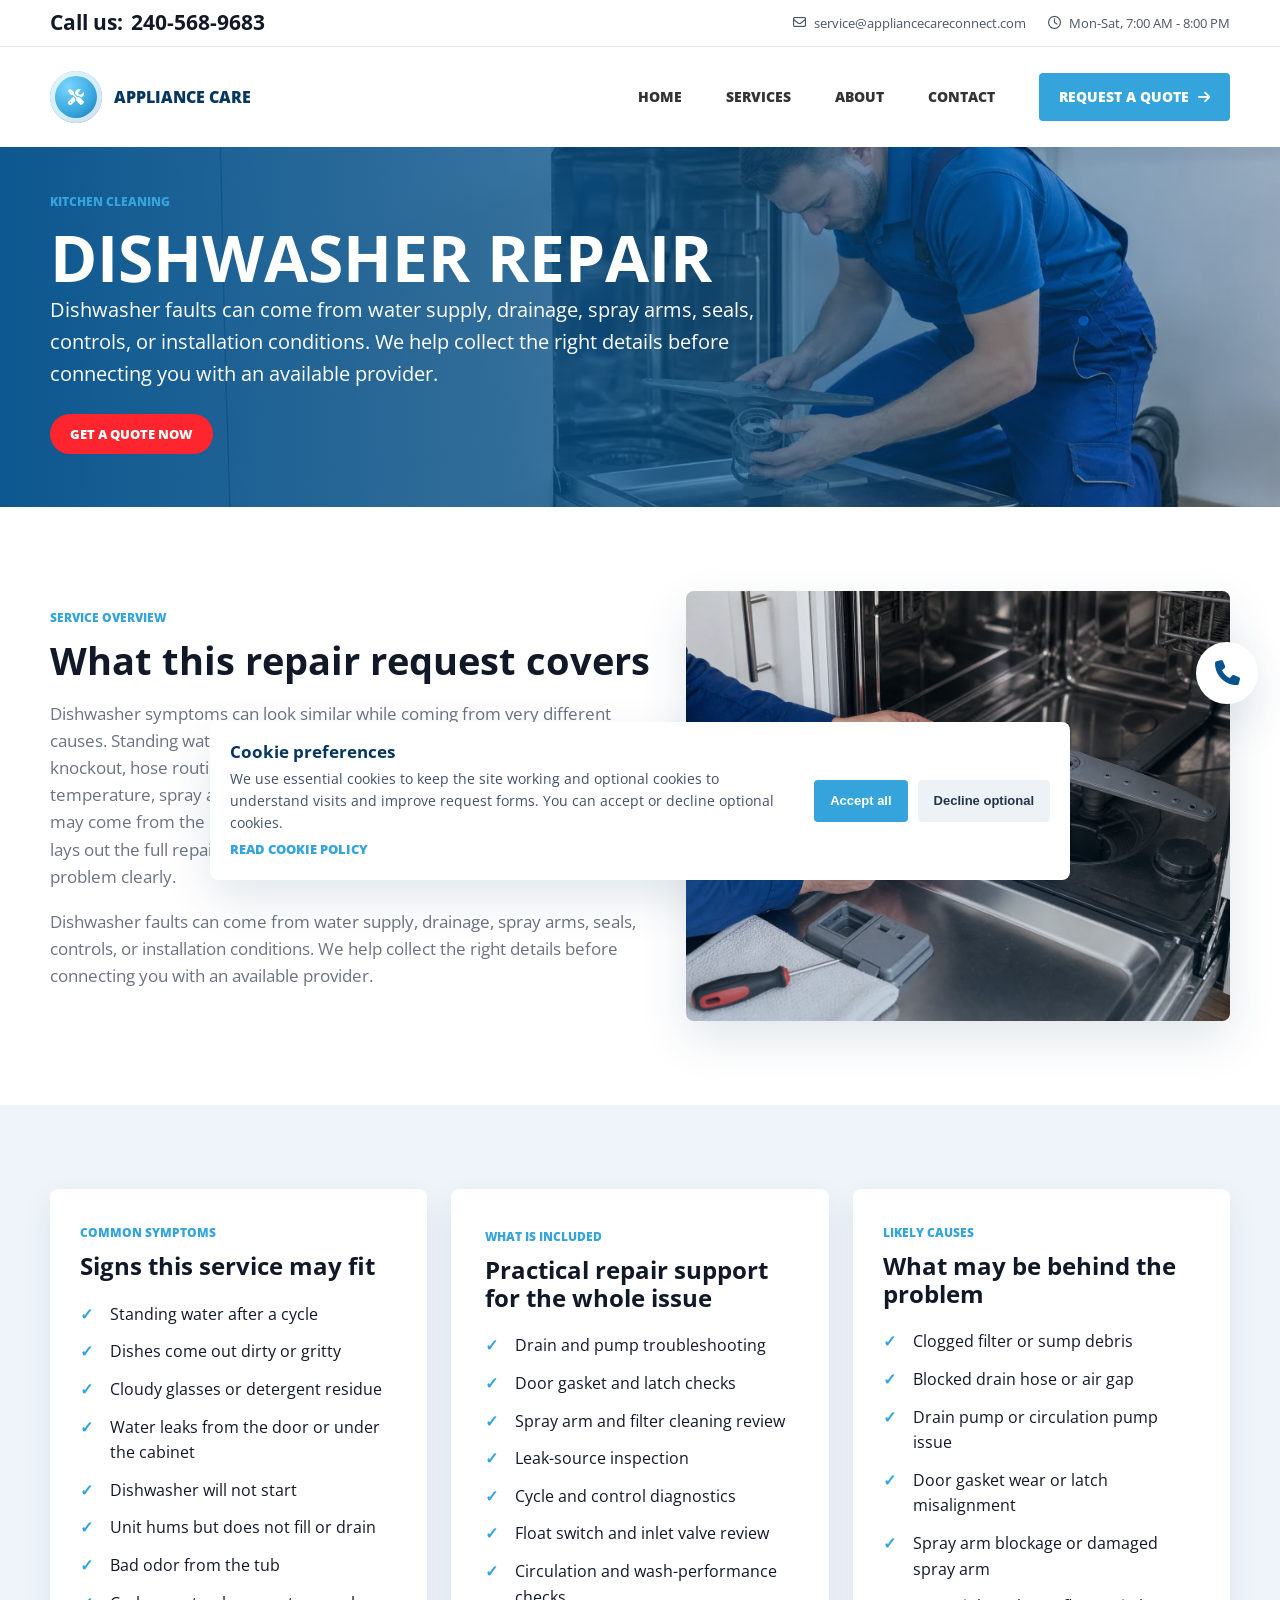
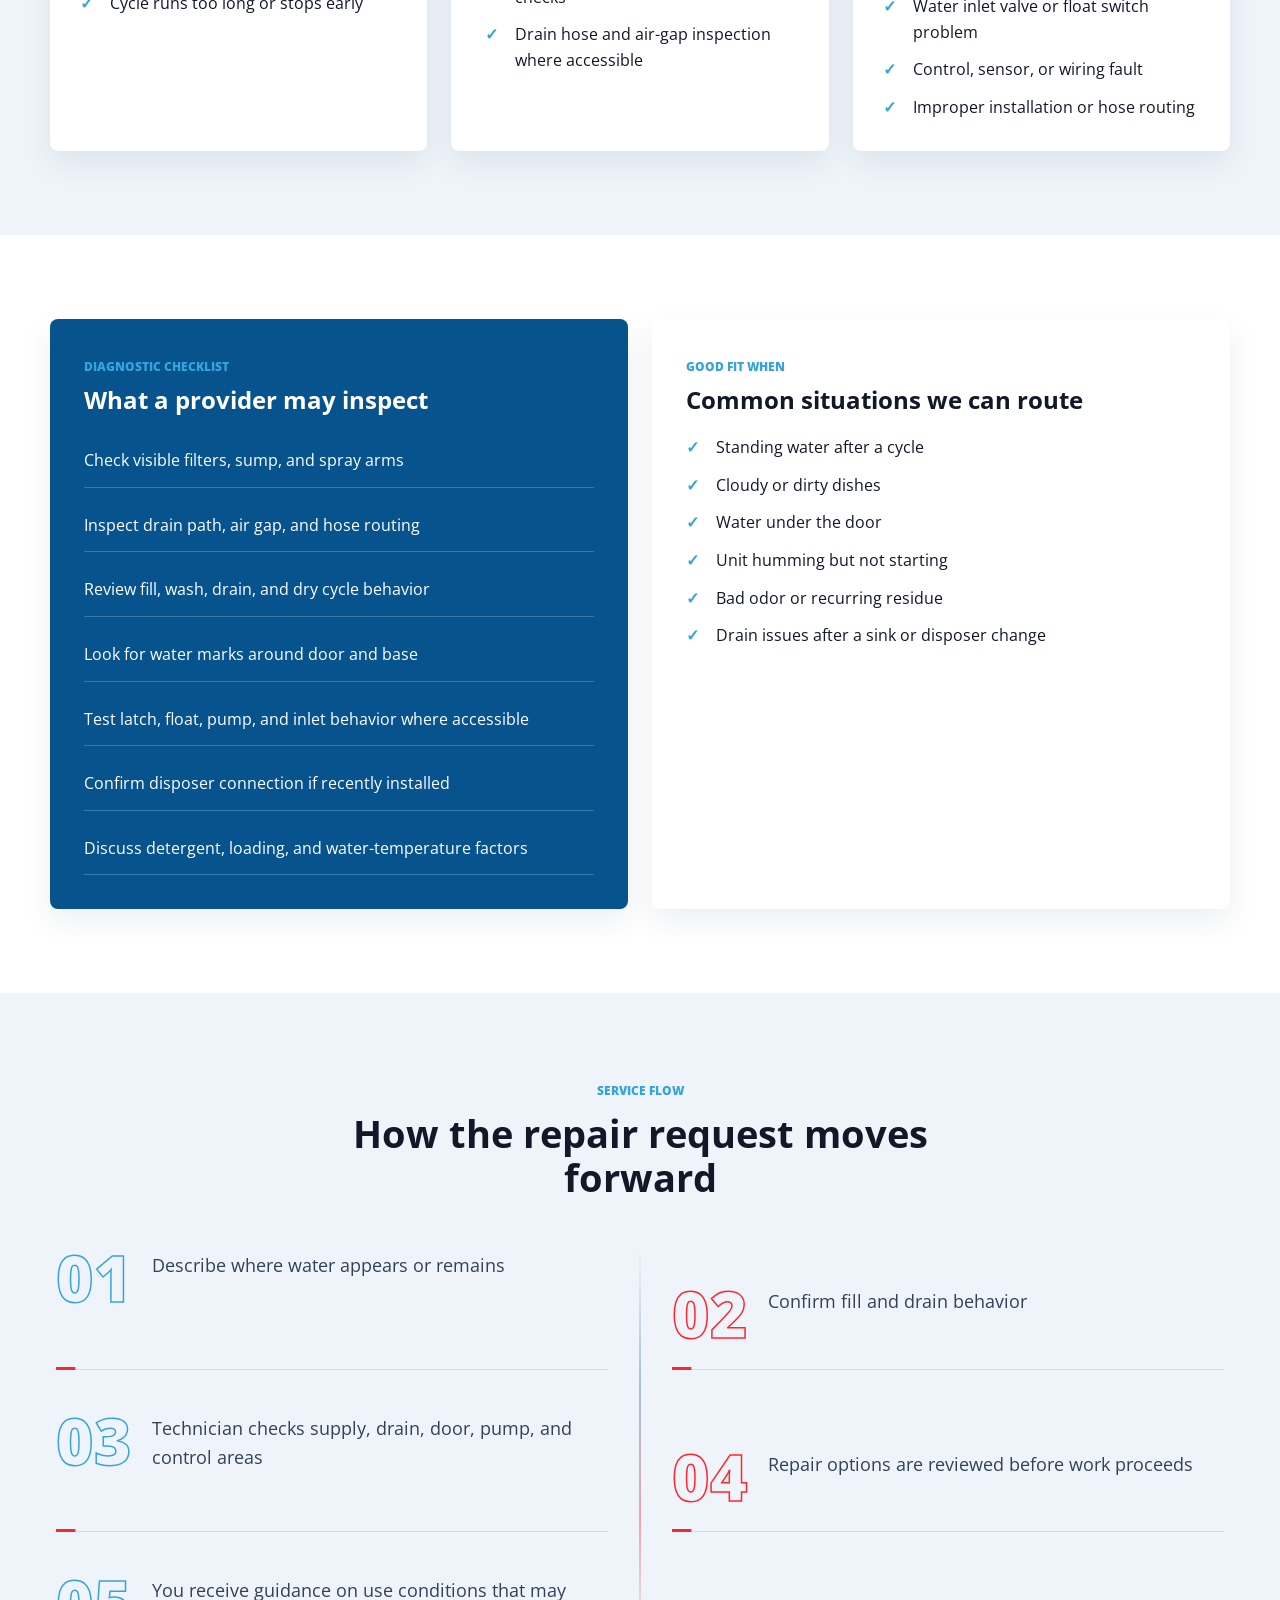
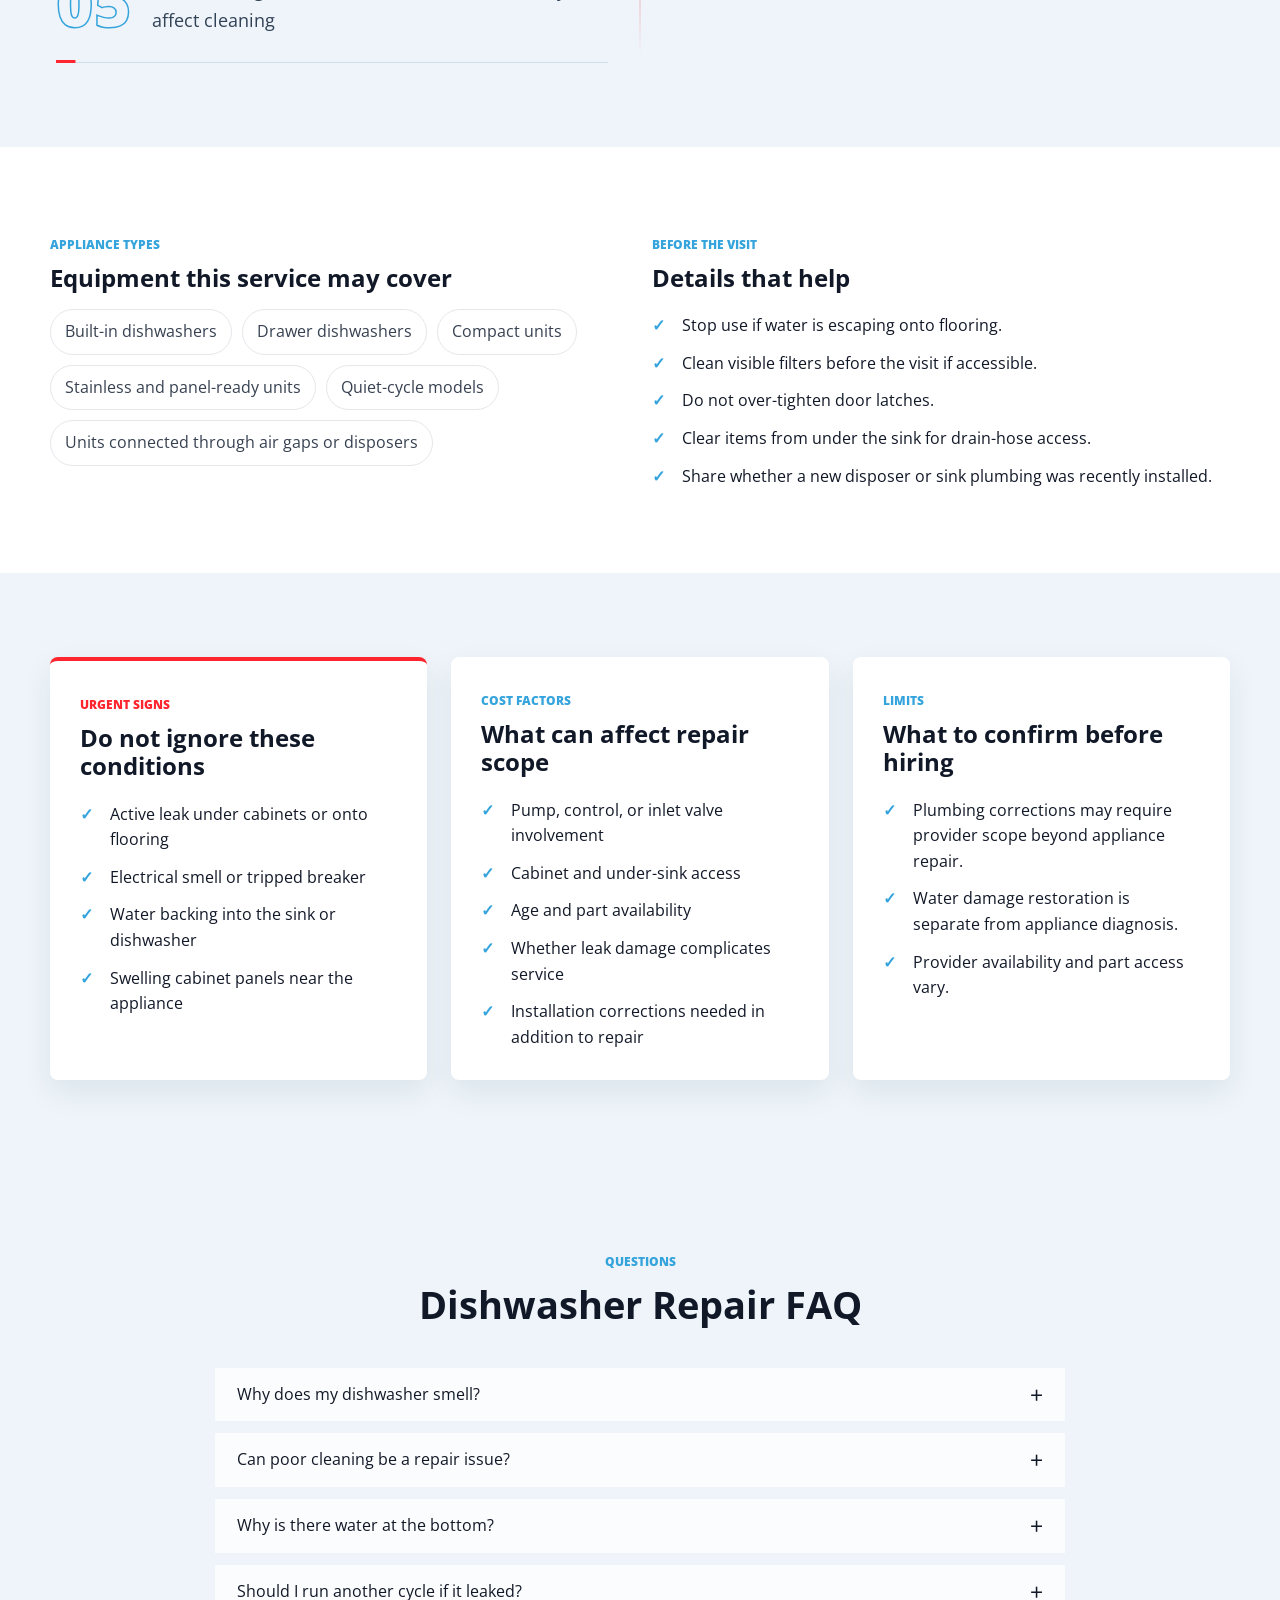
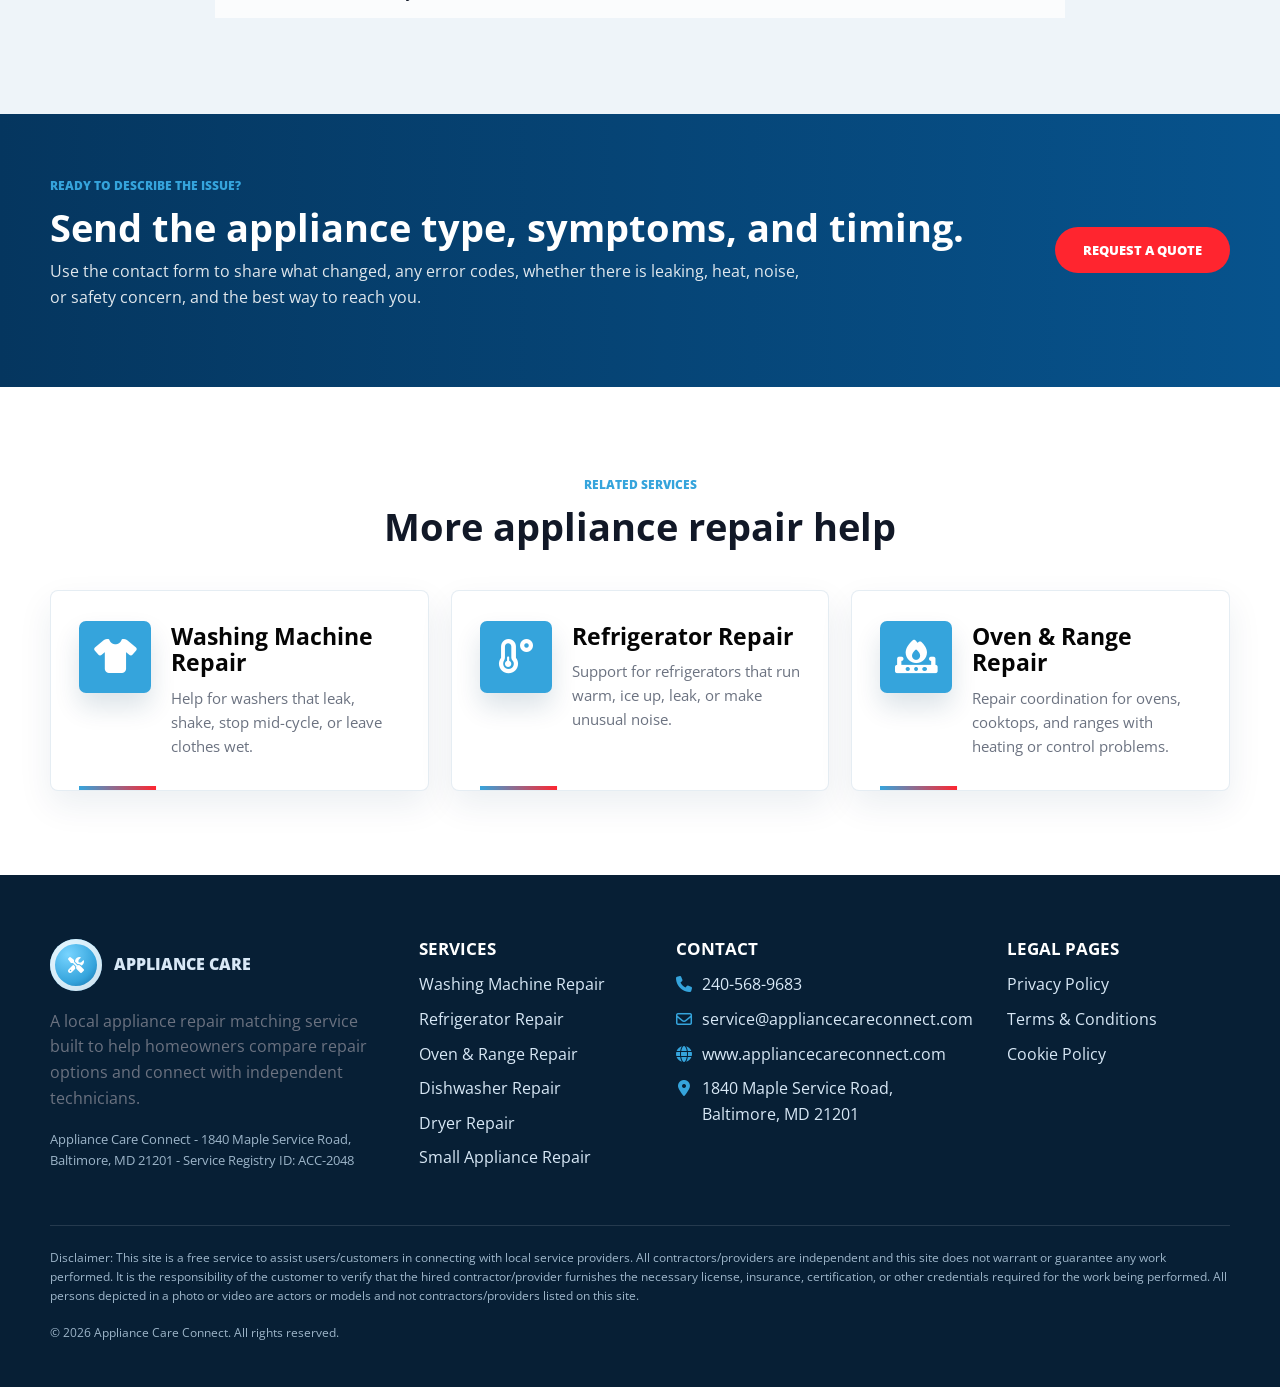
<file: dishwasher-repair.html>
<!doctype html>
<html lang="en">
<head>
  <meta charset="utf-8"><meta name="viewport" content="width=device-width, initial-scale=1">
  <title>Dishwasher Repair | Appliance Care Connect</title>
  <meta name="description" content="Detailed dishwasher repair service information, included work, process, and FAQs.">
  <link rel="icon" href="favicon.svg"><link rel="preconnect" href="https://fonts.googleapis.com"><link rel="preconnect" href="https://fonts.gstatic.com" crossorigin>
  <link href="https://fonts.googleapis.com/css2?family=Open+Sans:wght@400;700;800;900&display=swap" rel="stylesheet"><link rel="stylesheet" href="https://cdnjs.cloudflare.com/ajax/libs/font-awesome/6.5.2/css/all.min.css"><link rel="stylesheet" href="css/bundle.css?v=2026061842">
</head>
<body data-service-slug="dishwasher-repair">
  <header id="site-header"></header><main data-service-page></main>
  <a class="floating-call" data-phone-link href="#" aria-label="Call appliance repair service"><i class="fa-solid fa-phone" aria-hidden="true"></i></a>
  <div class="cookie-banner" role="region" aria-label="Cookie notice"><div class="cookie-copy"><strong>Cookie preferences</strong><p>We use essential cookies to keep the site working and optional cookies to understand visits and improve request forms. You can accept or decline optional cookies.</p><a href="cookie-policy.html">Read Cookie Policy</a></div><div class="cookie-actions"><button type="button" data-cookie-choice="accepted">Accept all</button><button type="button" data-cookie-choice="declined">Decline optional</button></div></div>
  <footer id="site-footer"></footer><script src="js/site-config.js?v=2026061842"></script><script src="js/services-data.js?v=2026061842"></script><script src="js/main.js?v=2026061842"></script>
</body>
</html>
</file>
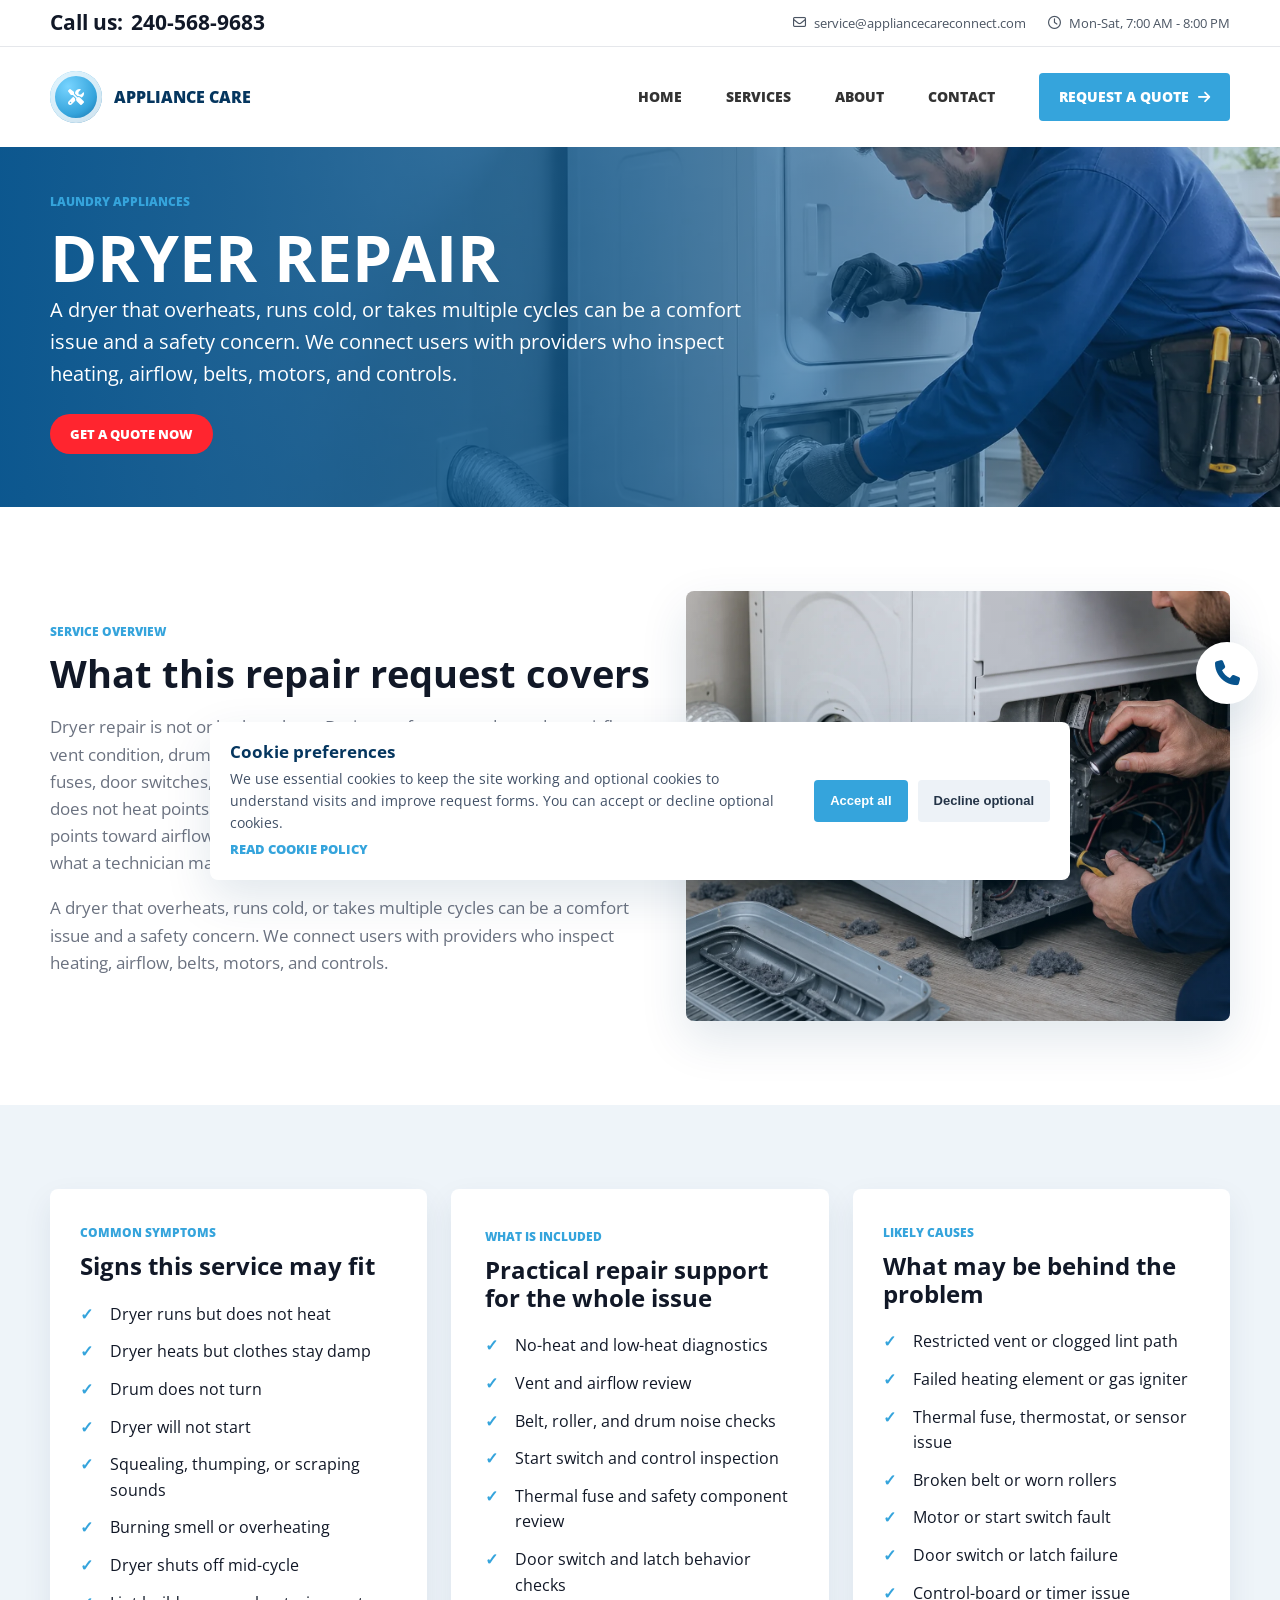
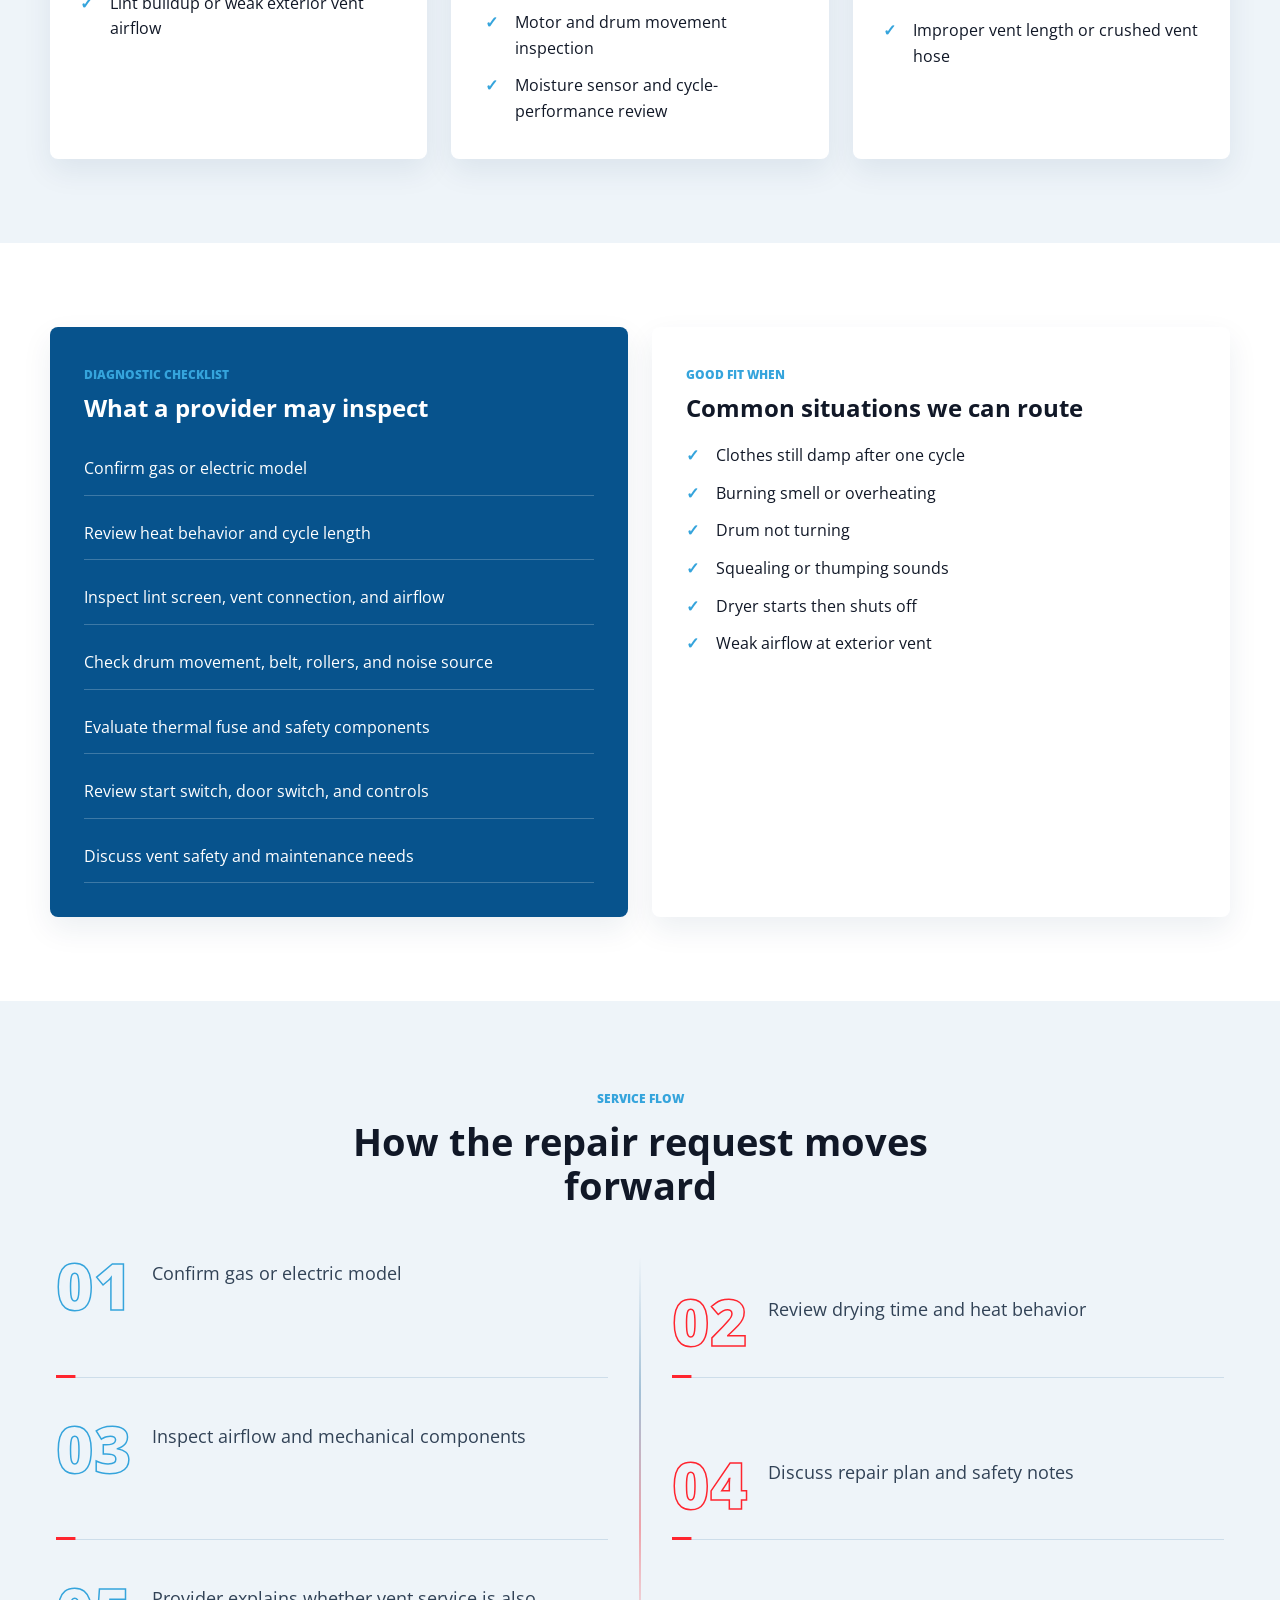
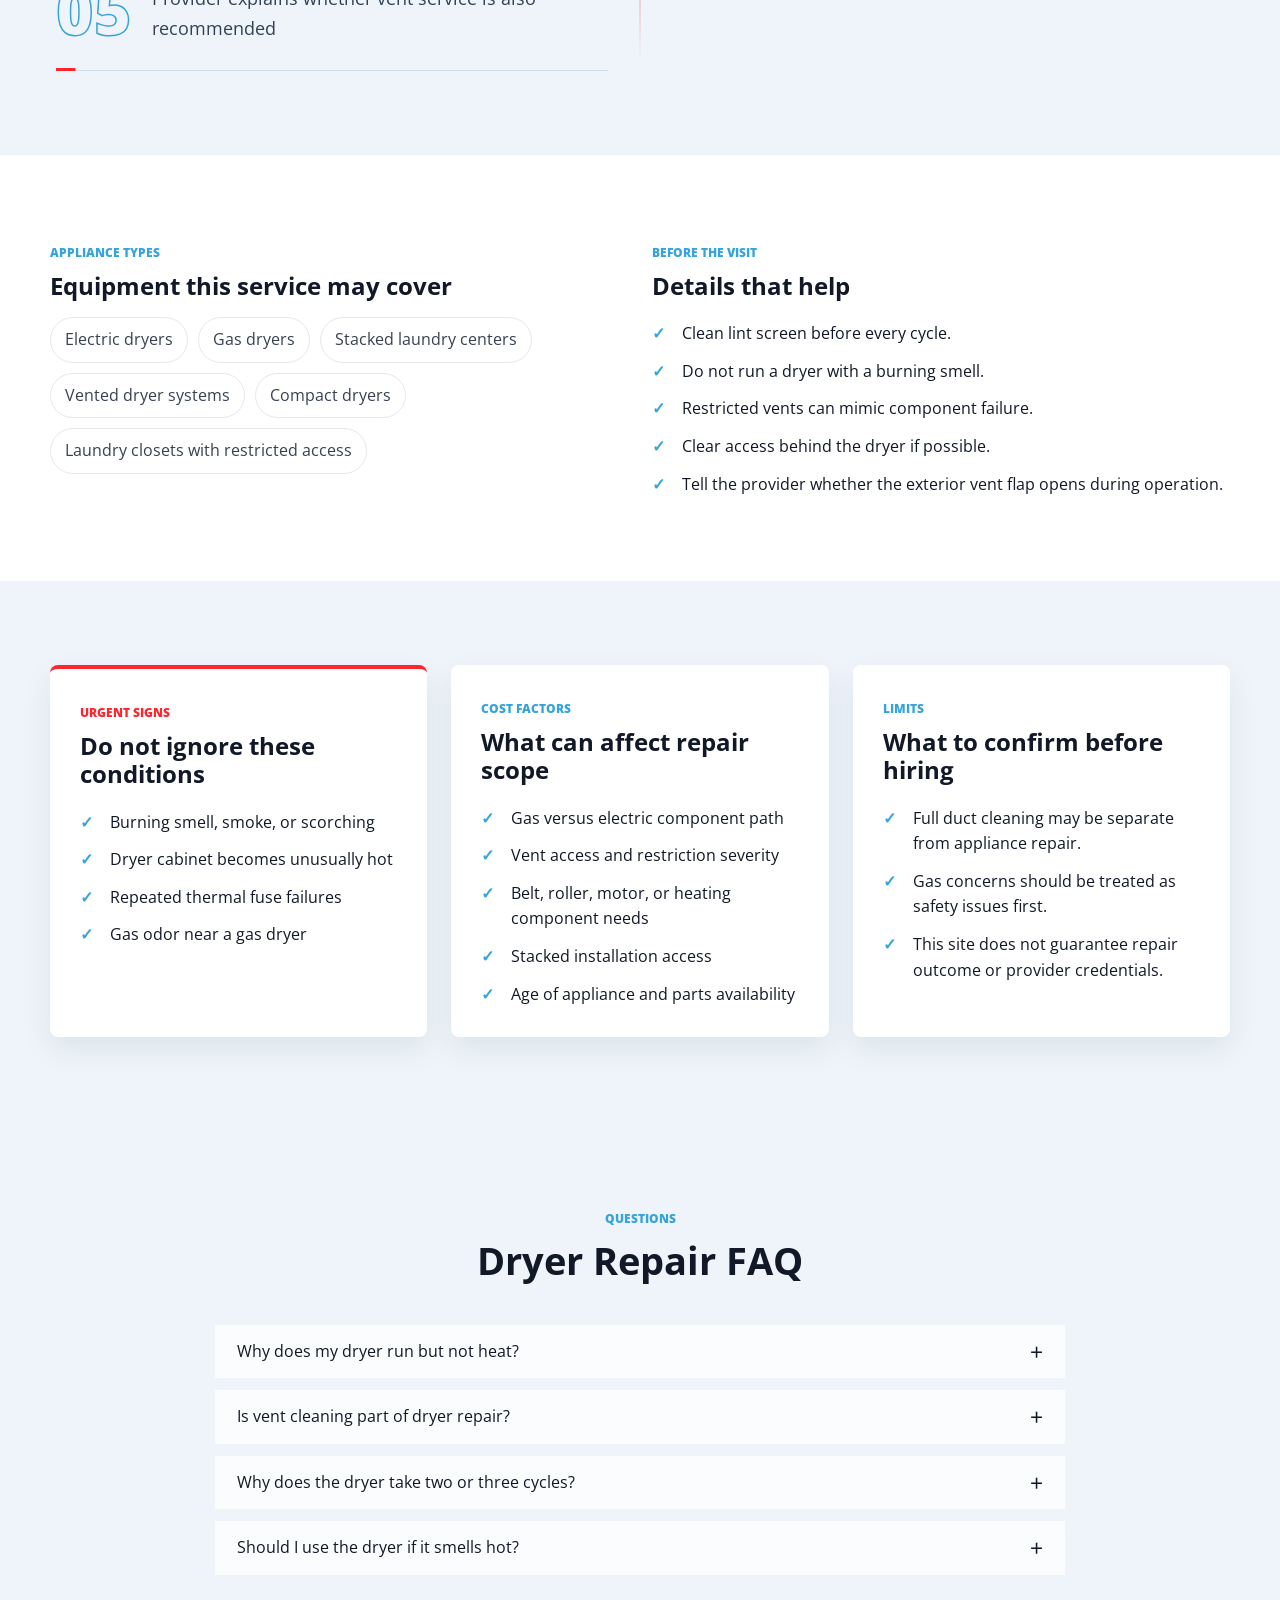
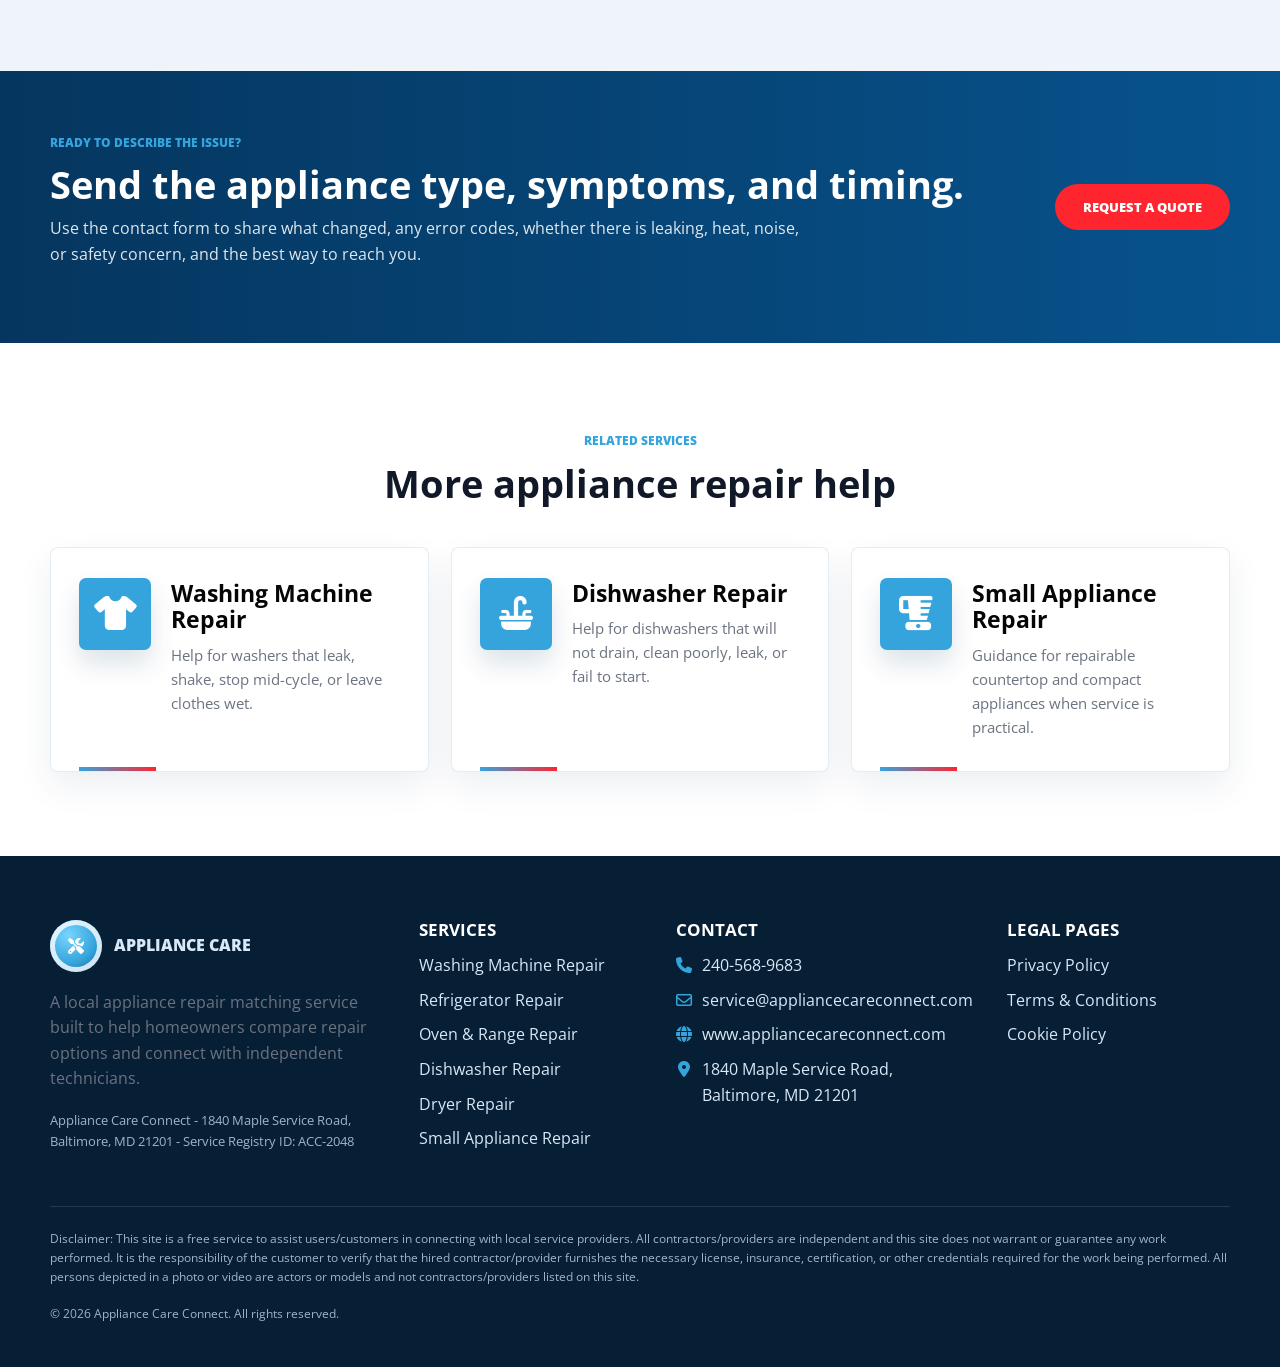
<file: dryer-repair.html>
<!doctype html>
<html lang="en">
<head>
  <meta charset="utf-8"><meta name="viewport" content="width=device-width, initial-scale=1">
  <title>Dryer Repair | Appliance Care Connect</title>
  <meta name="description" content="Detailed dryer repair service information, included work, process, and FAQs.">
  <link rel="icon" href="favicon.svg"><link rel="preconnect" href="https://fonts.googleapis.com"><link rel="preconnect" href="https://fonts.gstatic.com" crossorigin>
  <link href="https://fonts.googleapis.com/css2?family=Open+Sans:wght@400;700;800;900&display=swap" rel="stylesheet"><link rel="stylesheet" href="https://cdnjs.cloudflare.com/ajax/libs/font-awesome/6.5.2/css/all.min.css"><link rel="stylesheet" href="css/bundle.css?v=2026061842">
</head>
<body data-service-slug="dryer-repair">
  <header id="site-header"></header><main data-service-page></main>
  <a class="floating-call" data-phone-link href="#" aria-label="Call appliance repair service"><i class="fa-solid fa-phone" aria-hidden="true"></i></a>
  <div class="cookie-banner" role="region" aria-label="Cookie notice"><div class="cookie-copy"><strong>Cookie preferences</strong><p>We use essential cookies to keep the site working and optional cookies to understand visits and improve request forms. You can accept or decline optional cookies.</p><a href="cookie-policy.html">Read Cookie Policy</a></div><div class="cookie-actions"><button type="button" data-cookie-choice="accepted">Accept all</button><button type="button" data-cookie-choice="declined">Decline optional</button></div></div>
  <footer id="site-footer"></footer><script src="js/site-config.js?v=2026061842"></script><script src="js/services-data.js?v=2026061842"></script><script src="js/main.js?v=2026061842"></script>
</body>
</html>
</file>
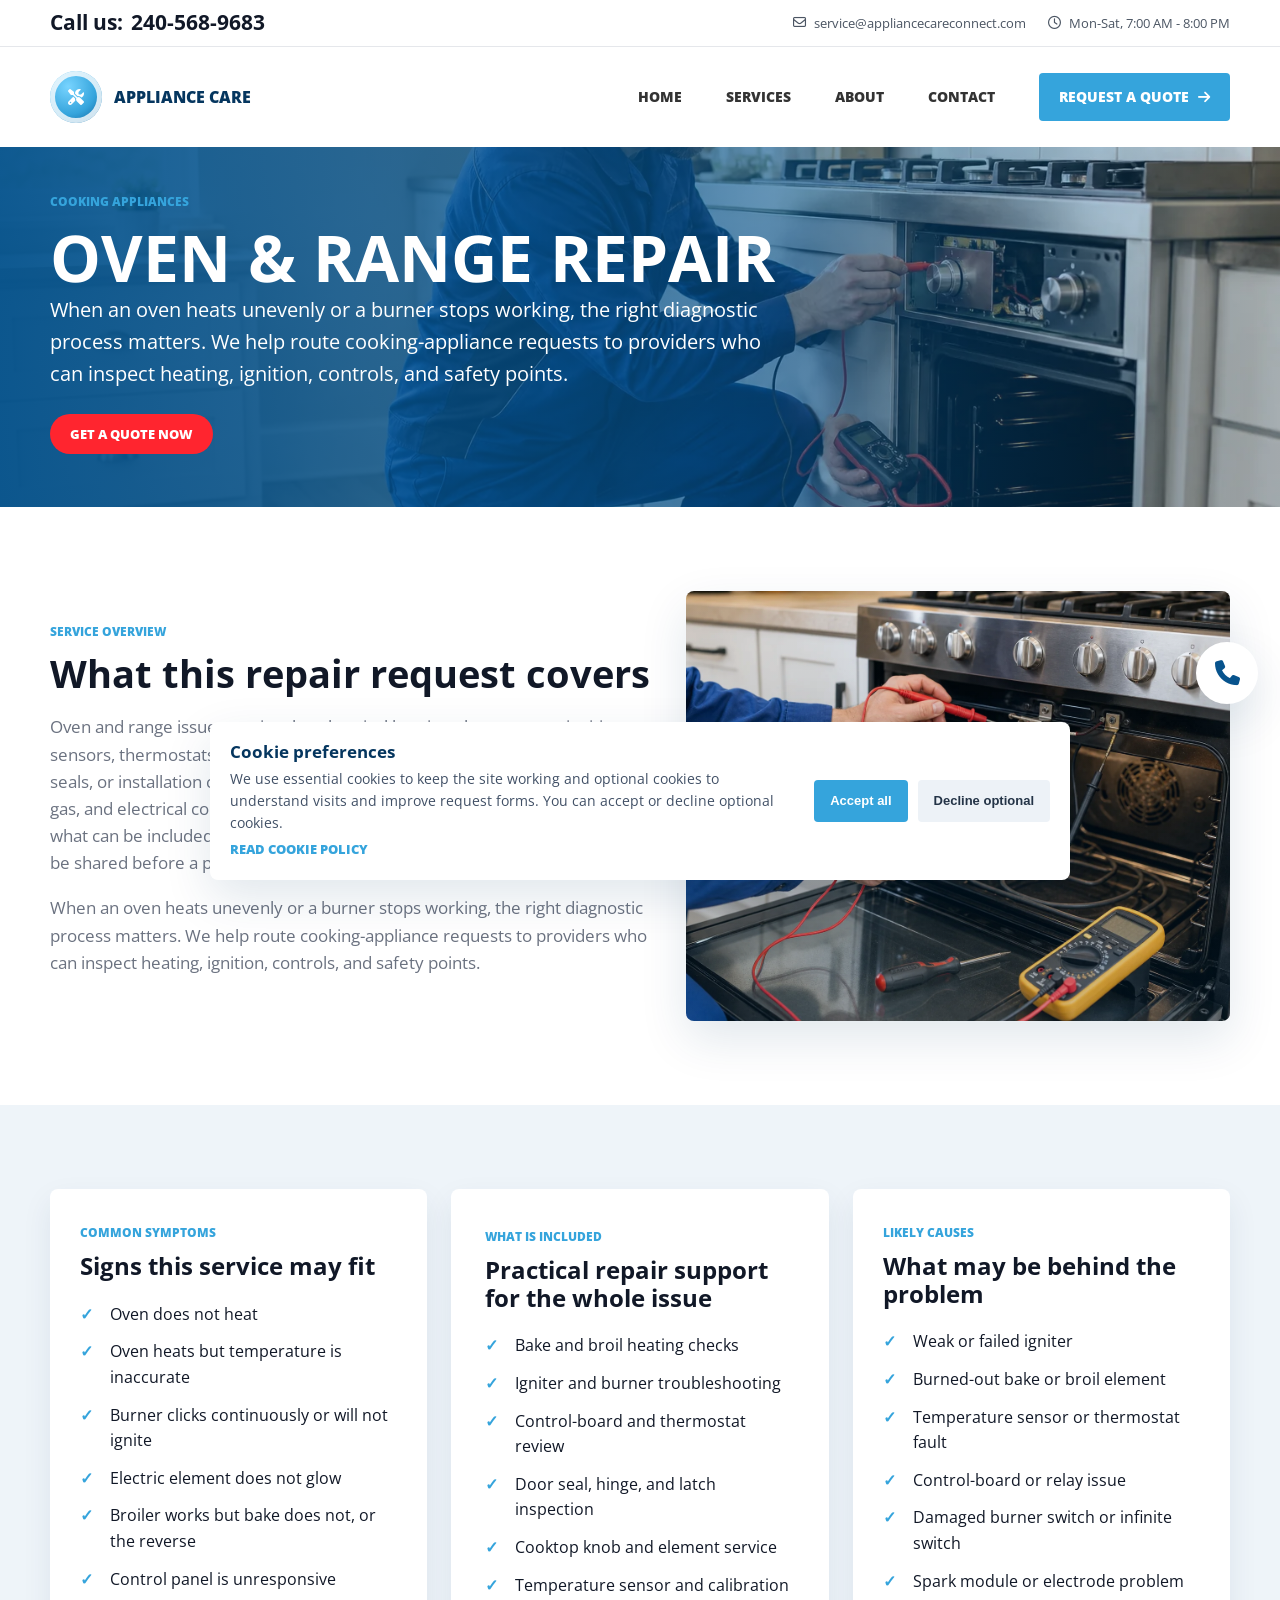
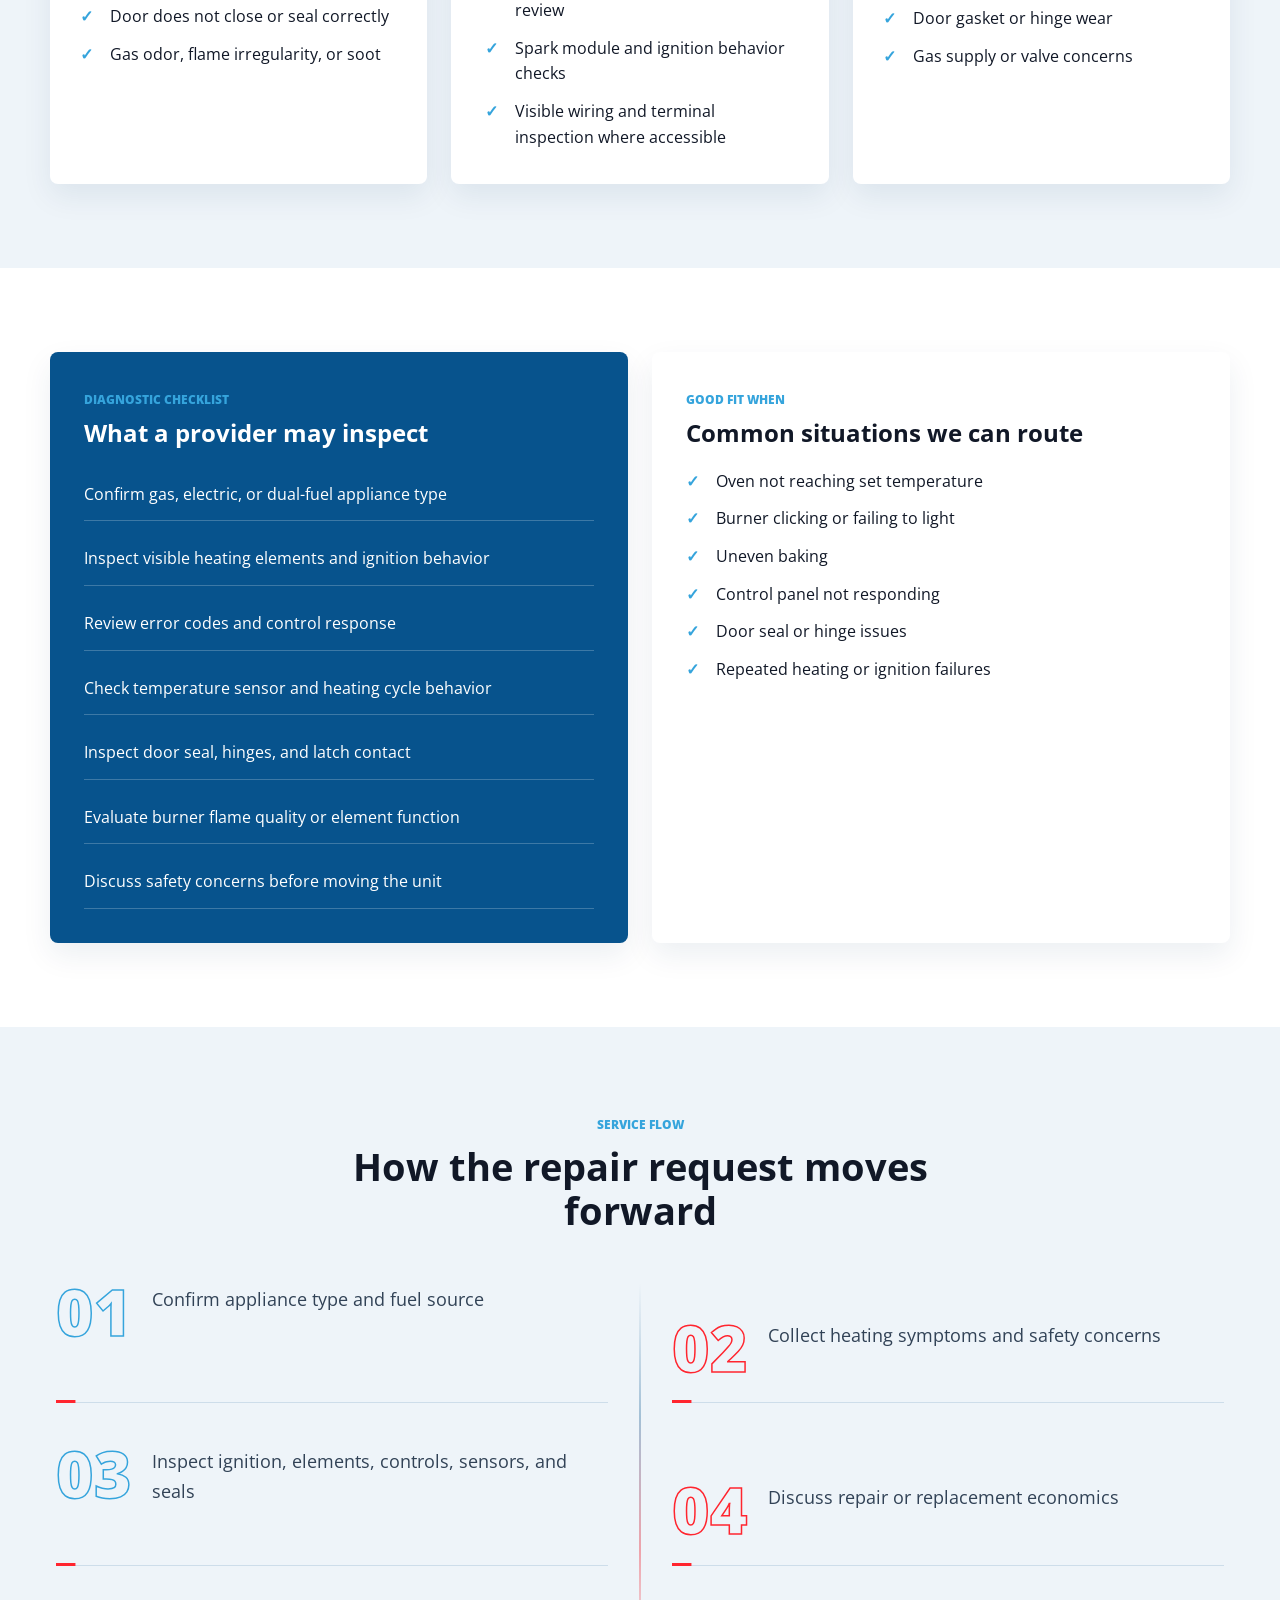
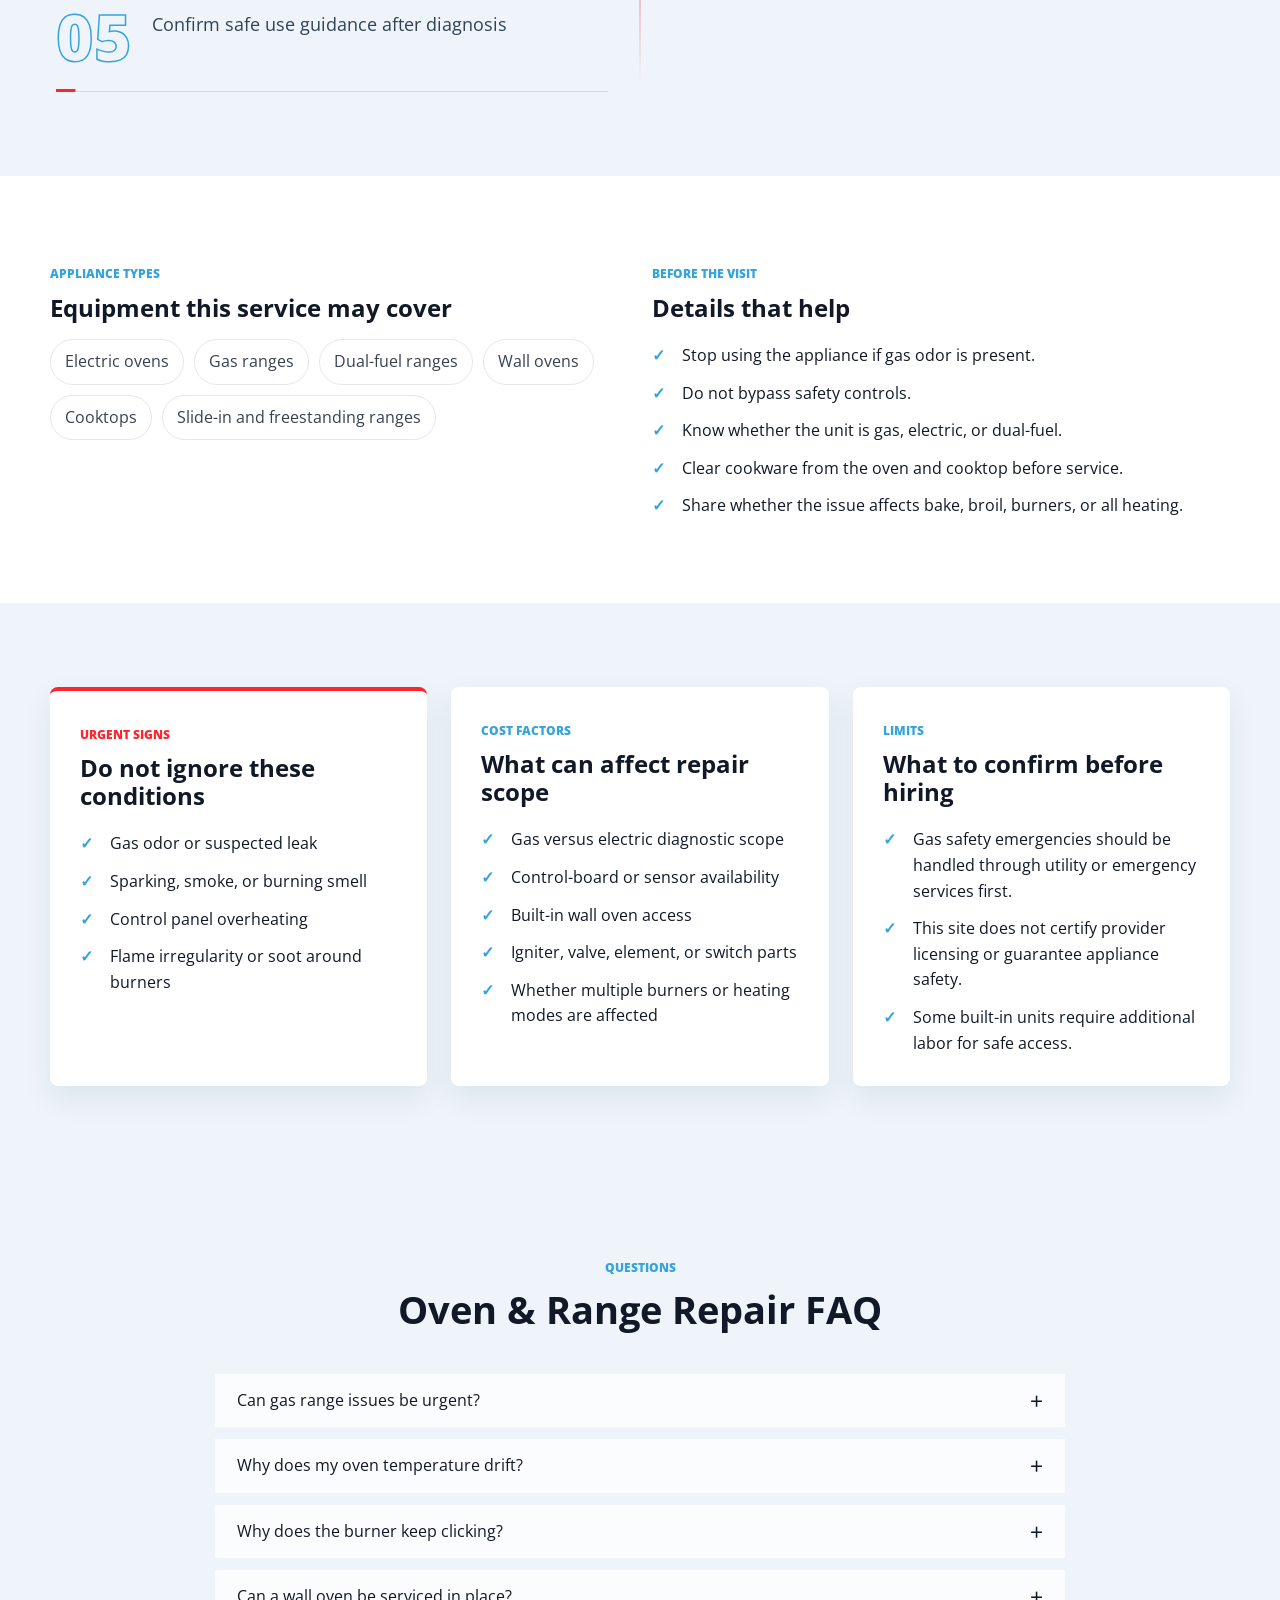
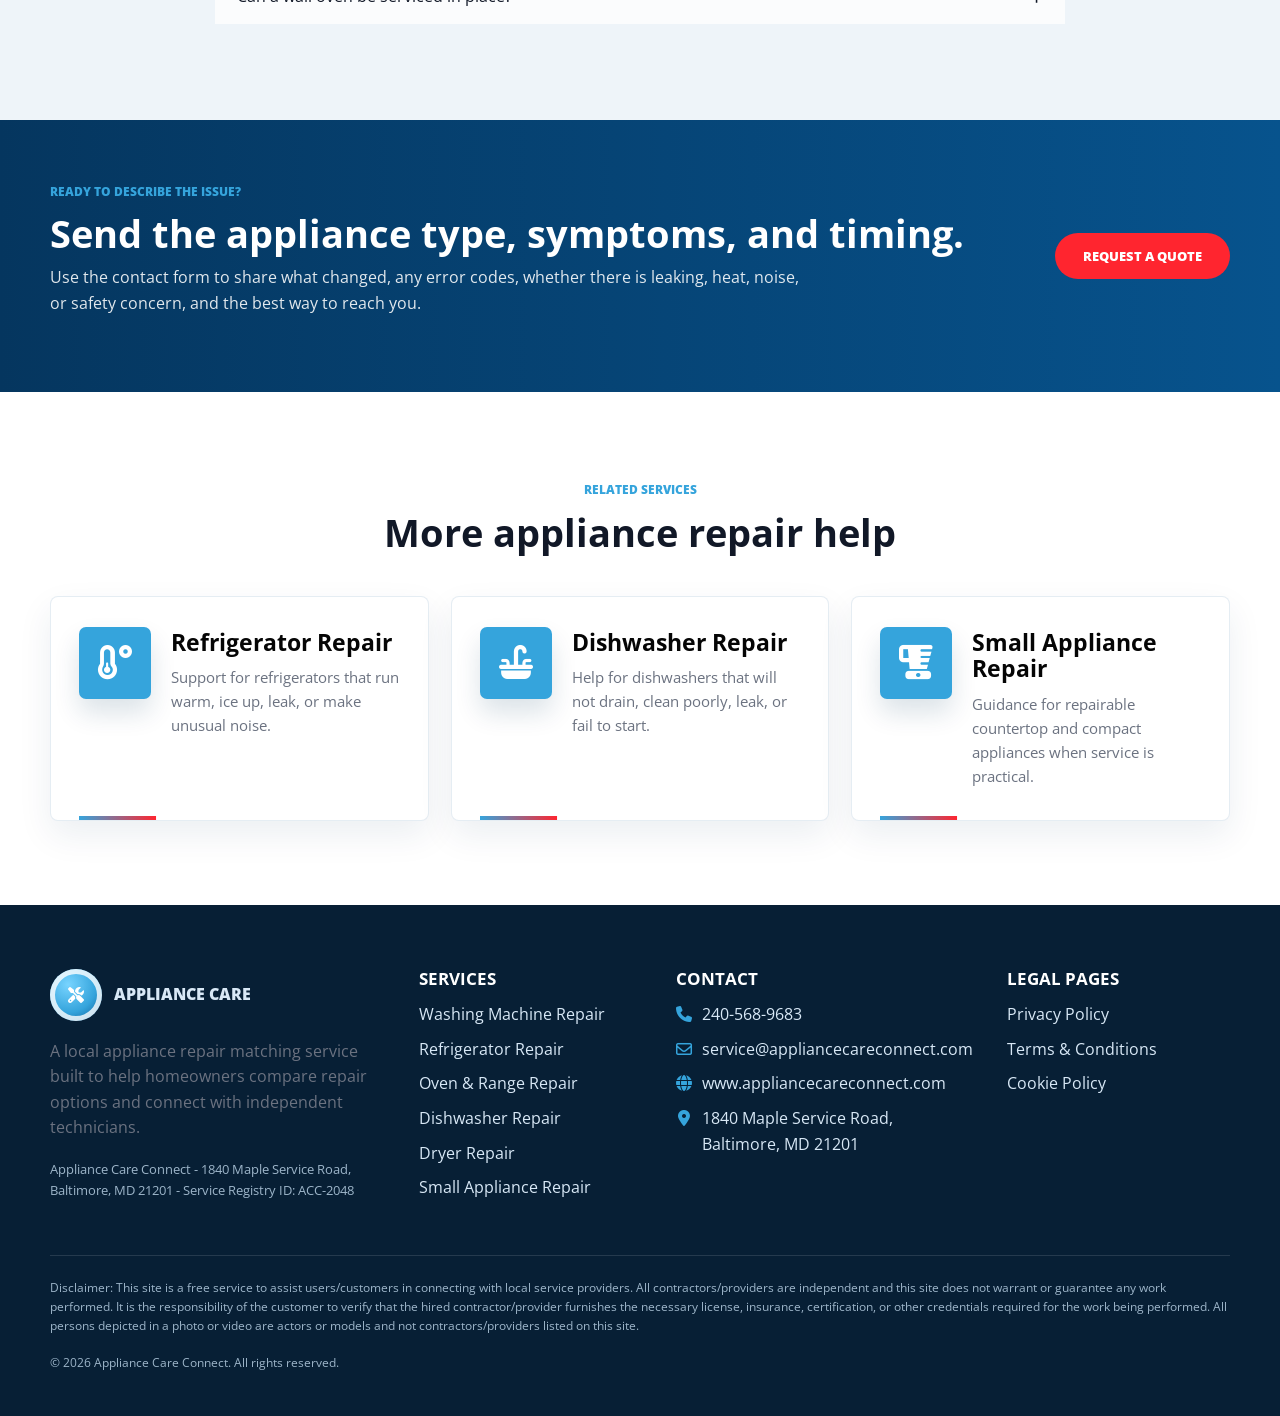
<file: oven-range-repair.html>
<!doctype html>
<html lang="en">
<head>
  <meta charset="utf-8"><meta name="viewport" content="width=device-width, initial-scale=1">
  <title>Oven & Range Repair | Appliance Care Connect</title>
  <meta name="description" content="Detailed oven and range repair service information, included work, process, and FAQs.">
  <link rel="icon" href="favicon.svg"><link rel="preconnect" href="https://fonts.googleapis.com"><link rel="preconnect" href="https://fonts.gstatic.com" crossorigin>
  <link href="https://fonts.googleapis.com/css2?family=Open+Sans:wght@400;700;800;900&display=swap" rel="stylesheet"><link rel="stylesheet" href="https://cdnjs.cloudflare.com/ajax/libs/font-awesome/6.5.2/css/all.min.css"><link rel="stylesheet" href="css/bundle.css?v=2026061842">
</head>
<body data-service-slug="oven-range-repair">
  <header id="site-header"></header><main data-service-page></main>
  <a class="floating-call" data-phone-link href="#" aria-label="Call appliance repair service"><i class="fa-solid fa-phone" aria-hidden="true"></i></a>
  <div class="cookie-banner" role="region" aria-label="Cookie notice"><div class="cookie-copy"><strong>Cookie preferences</strong><p>We use essential cookies to keep the site working and optional cookies to understand visits and improve request forms. You can accept or decline optional cookies.</p><a href="cookie-policy.html">Read Cookie Policy</a></div><div class="cookie-actions"><button type="button" data-cookie-choice="accepted">Accept all</button><button type="button" data-cookie-choice="declined">Decline optional</button></div></div>
  <footer id="site-footer"></footer><script src="js/site-config.js?v=2026061842"></script><script src="js/services-data.js?v=2026061842"></script><script src="js/main.js?v=2026061842"></script>
</body>
</html>
</file>
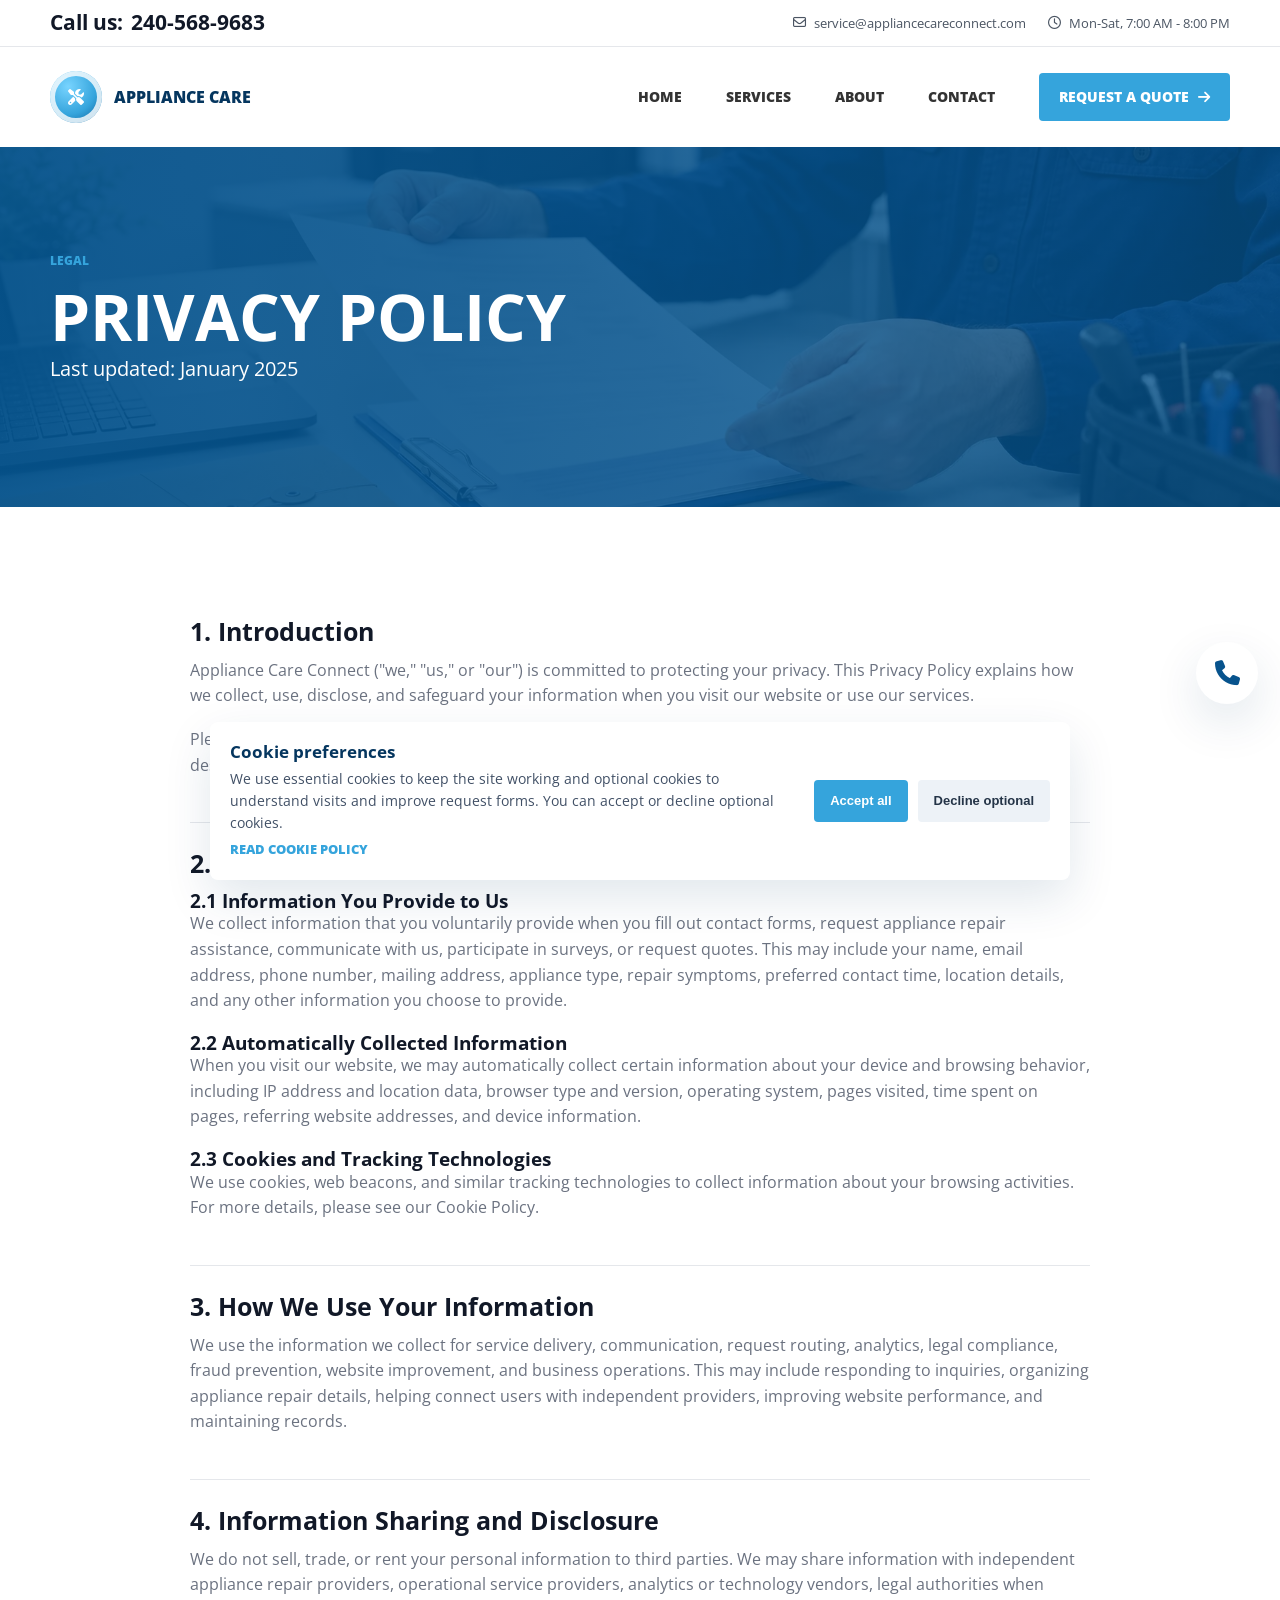
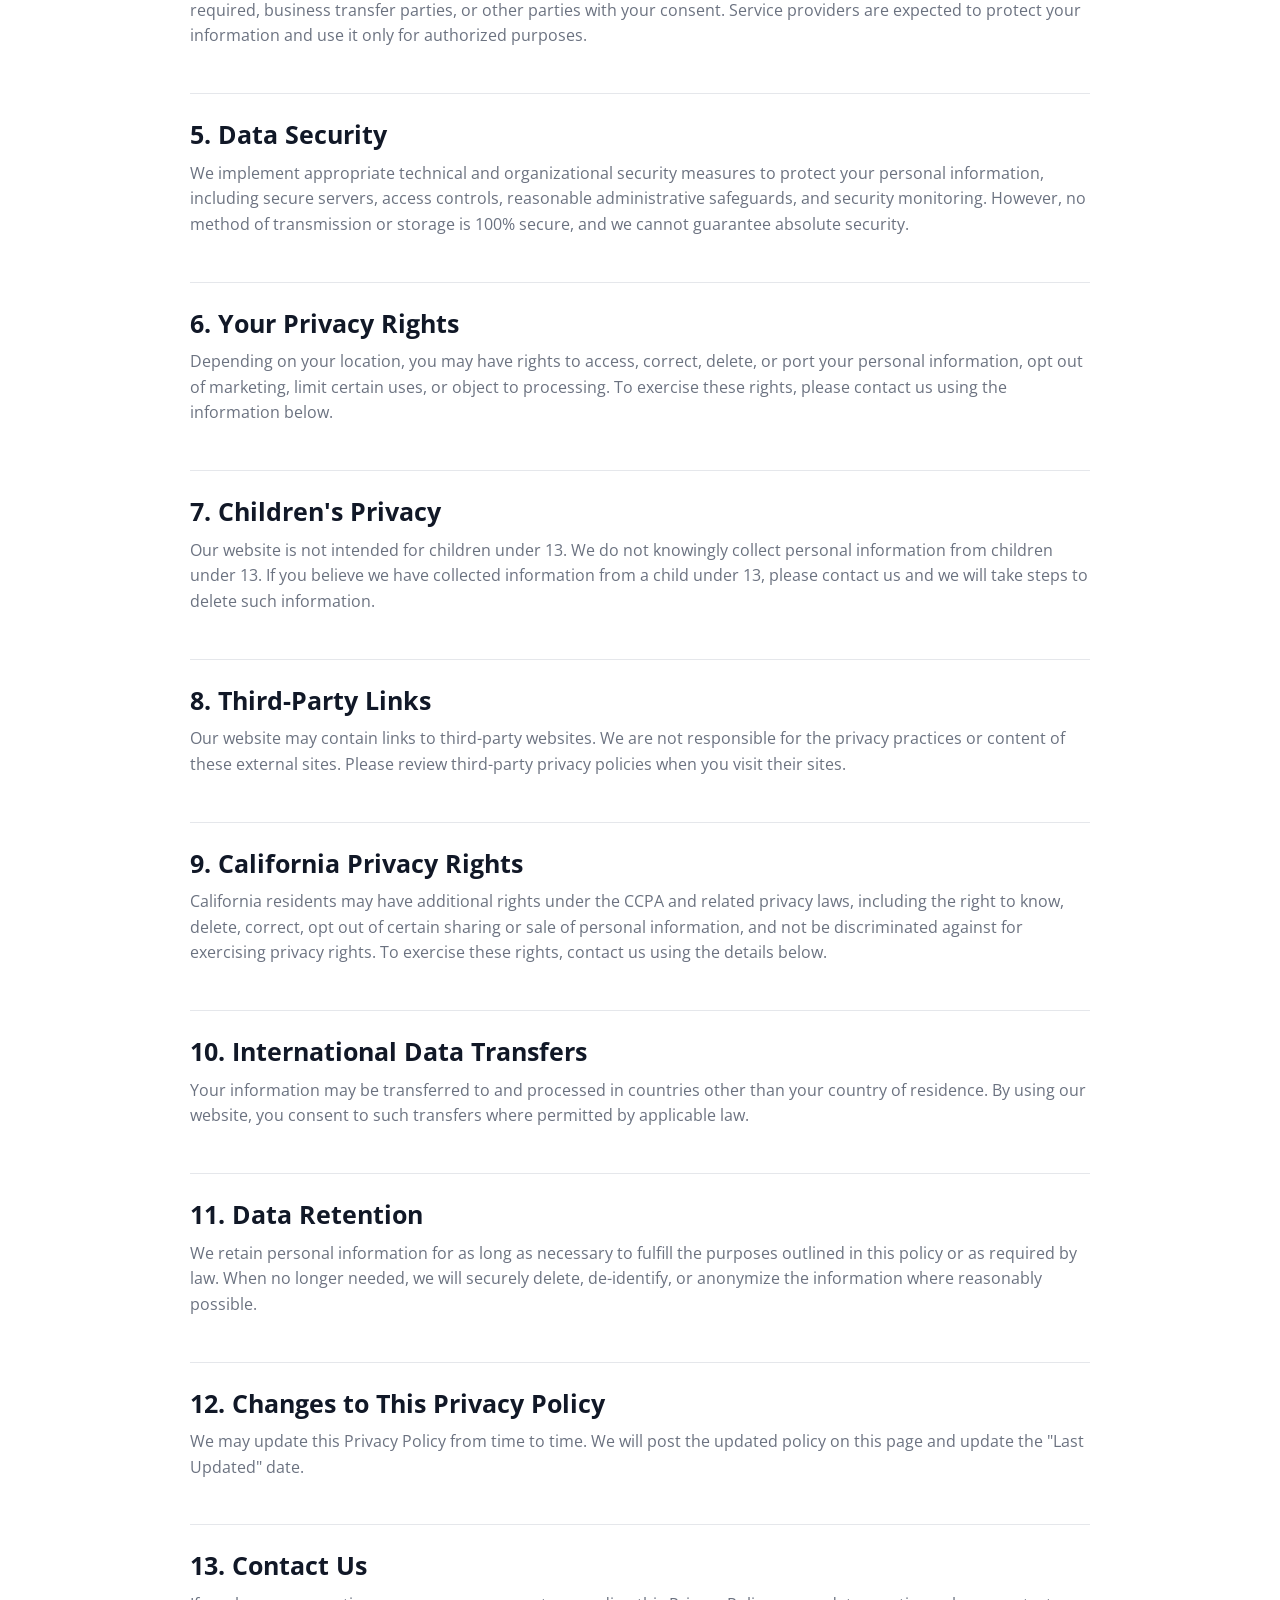
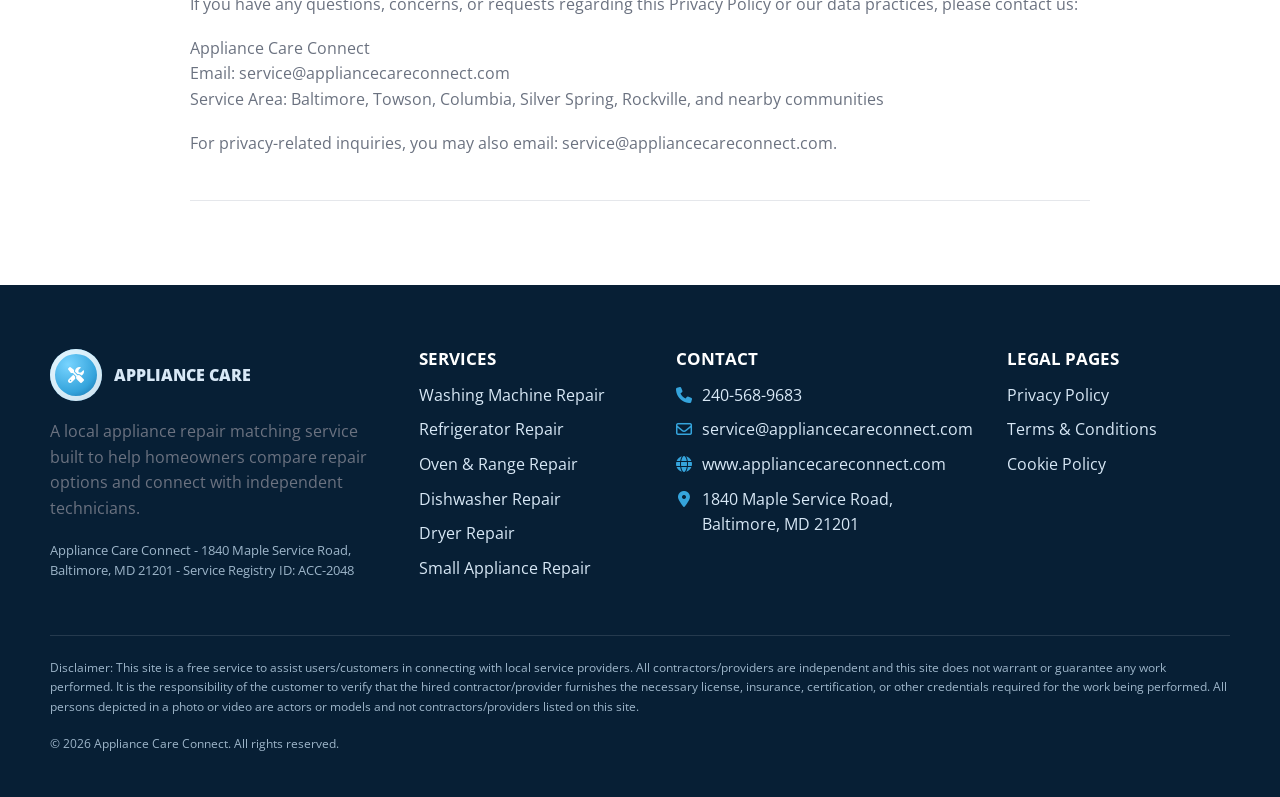
<file: privacy.html>
<!doctype html>
<html lang="en">
<head>
  <meta charset="utf-8">
  <meta name="viewport" content="width=device-width, initial-scale=1">
  <title>Privacy Policy | Appliance Care Connect</title>
  <meta name="description" content="Privacy Policy for Appliance Care Connect.">
  <link rel="icon" href="favicon.svg">
  <link rel="preconnect" href="https://fonts.googleapis.com">
  <link rel="preconnect" href="https://fonts.gstatic.com" crossorigin>
  <link href="https://fonts.googleapis.com/css2?family=Open+Sans:wght@400;700;800;900&display=swap" rel="stylesheet">
  <link rel="stylesheet" href="https://cdnjs.cloudflare.com/ajax/libs/font-awesome/6.5.2/css/all.min.css">
  <link rel="stylesheet" href="css/bundle.css?v=2026061842">
</head>
<body>
  <header id="site-header"></header>
  <main>
    <section class="page-hero" style="--page-image:url('../img/generated/page-privacy.webp')"><div class="page-hero-inner"><span class="eyebrow">Legal</span><h1>Privacy Policy</h1><p>Last updated: January 2025</p></div></section>
    <section class="section">
      <div class="container legal-content">
        <section>
          <h2>1. Introduction</h2>
          <p><span data-company-name></span> ("we," "us," or "our") is committed to protecting your privacy. This Privacy Policy explains how we collect, use, disclose, and safeguard your information when you visit our website or use our services.</p>
          <p>Please read this Privacy Policy carefully. By accessing or using our website, you agree to be bound by the terms described in this policy. If you do not agree with the practices described in this policy, please do not use our website.</p>
        </section>
        <section>
          <h2>2. Information We Collect</h2>
          <h3>2.1 Information You Provide to Us</h3>
          <p>We collect information that you voluntarily provide when you fill out contact forms, request appliance repair assistance, communicate with us, participate in surveys, or request quotes. This may include your name, email address, phone number, mailing address, appliance type, repair symptoms, preferred contact time, location details, and any other information you choose to provide.</p>
          <h3>2.2 Automatically Collected Information</h3>
          <p>When you visit our website, we may automatically collect certain information about your device and browsing behavior, including IP address and location data, browser type and version, operating system, pages visited, time spent on pages, referring website addresses, and device information.</p>
          <h3>2.3 Cookies and Tracking Technologies</h3>
          <p>We use cookies, web beacons, and similar tracking technologies to collect information about your browsing activities. For more details, please see our <a href="cookie-policy.html">Cookie Policy</a>.</p>
        </section>
        <section><h2>3. How We Use Your Information</h2><p>We use the information we collect for service delivery, communication, request routing, analytics, legal compliance, fraud prevention, website improvement, and business operations. This may include responding to inquiries, organizing appliance repair details, helping connect users with independent providers, improving website performance, and maintaining records.</p></section>
        <section><h2>4. Information Sharing and Disclosure</h2><p>We do not sell, trade, or rent your personal information to third parties. We may share information with independent appliance repair providers, operational service providers, analytics or technology vendors, legal authorities when required, business transfer parties, or other parties with your consent. Service providers are expected to protect your information and use it only for authorized purposes.</p></section>
        <section><h2>5. Data Security</h2><p>We implement appropriate technical and organizational security measures to protect your personal information, including secure servers, access controls, reasonable administrative safeguards, and security monitoring. However, no method of transmission or storage is 100% secure, and we cannot guarantee absolute security.</p></section>
        <section><h2>6. Your Privacy Rights</h2><p>Depending on your location, you may have rights to access, correct, delete, or port your personal information, opt out of marketing, limit certain uses, or object to processing. To exercise these rights, please contact us using the information below.</p></section>
        <section><h2>7. Children's Privacy</h2><p>Our website is not intended for children under 13. We do not knowingly collect personal information from children under 13. If you believe we have collected information from a child under 13, please contact us and we will take steps to delete such information.</p></section>
        <section><h2>8. Third-Party Links</h2><p>Our website may contain links to third-party websites. We are not responsible for the privacy practices or content of these external sites. Please review third-party privacy policies when you visit their sites.</p></section>
        <section><h2>9. California Privacy Rights</h2><p>California residents may have additional rights under the CCPA and related privacy laws, including the right to know, delete, correct, opt out of certain sharing or sale of personal information, and not be discriminated against for exercising privacy rights. To exercise these rights, contact us using the details below.</p></section>
        <section><h2>10. International Data Transfers</h2><p>Your information may be transferred to and processed in countries other than your country of residence. By using our website, you consent to such transfers where permitted by applicable law.</p></section>
        <section><h2>11. Data Retention</h2><p>We retain personal information for as long as necessary to fulfill the purposes outlined in this policy or as required by law. When no longer needed, we will securely delete, de-identify, or anonymize the information where reasonably possible.</p></section>
        <section><h2>12. Changes to This Privacy Policy</h2><p>We may update this Privacy Policy from time to time. We will post the updated policy on this page and update the "Last Updated" date.</p></section>
        <section><h2>13. Contact Us</h2><p>If you have any questions, concerns, or requests regarding this Privacy Policy or our data practices, please contact us:</p><p><span data-company-name></span><br>Email: <a data-email-link href="#" data-email-text></a><br>Service Area: <span data-service-area></span></p><p>For privacy-related inquiries, you may also email: <a data-email-link href="#" data-email-text></a>.</p></section>
      </div>
    </section>
  </main>
  <a class="floating-call" data-phone-link href="#" aria-label="Call appliance repair service"><i class="fa-solid fa-phone" aria-hidden="true"></i></a>
  <div class="cookie-banner" role="region" aria-label="Cookie notice"><div class="cookie-copy"><strong>Cookie preferences</strong><p>We use essential cookies to keep the site working and optional cookies to understand visits and improve request forms. You can accept or decline optional cookies.</p><a href="cookie-policy.html">Read Cookie Policy</a></div><div class="cookie-actions"><button type="button" data-cookie-choice="accepted">Accept all</button><button type="button" data-cookie-choice="declined">Decline optional</button></div></div>
  <footer id="site-footer"></footer>
  <script src="js/site-config.js?v=2026061842"></script><script src="js/services-data.js?v=2026061842"></script><script src="js/main.js?v=2026061842"></script>
</body>
</html>
</file>
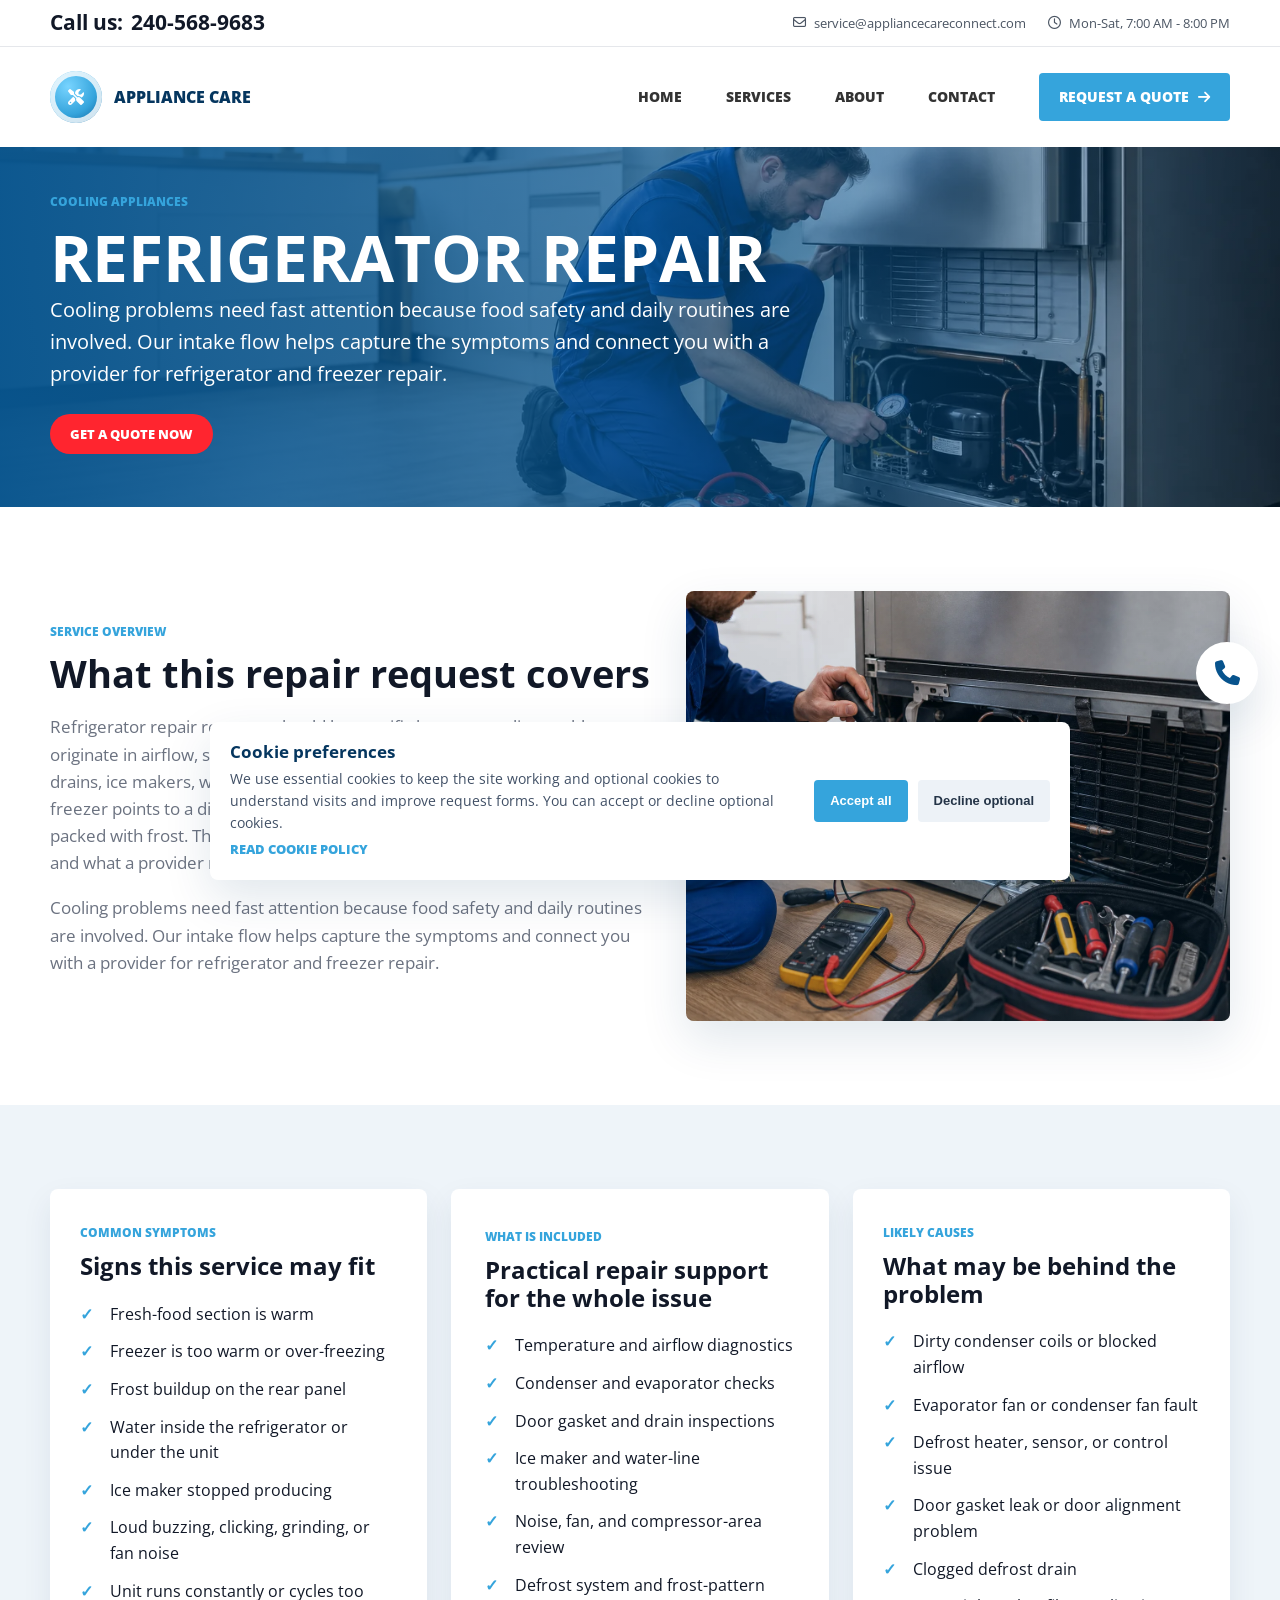
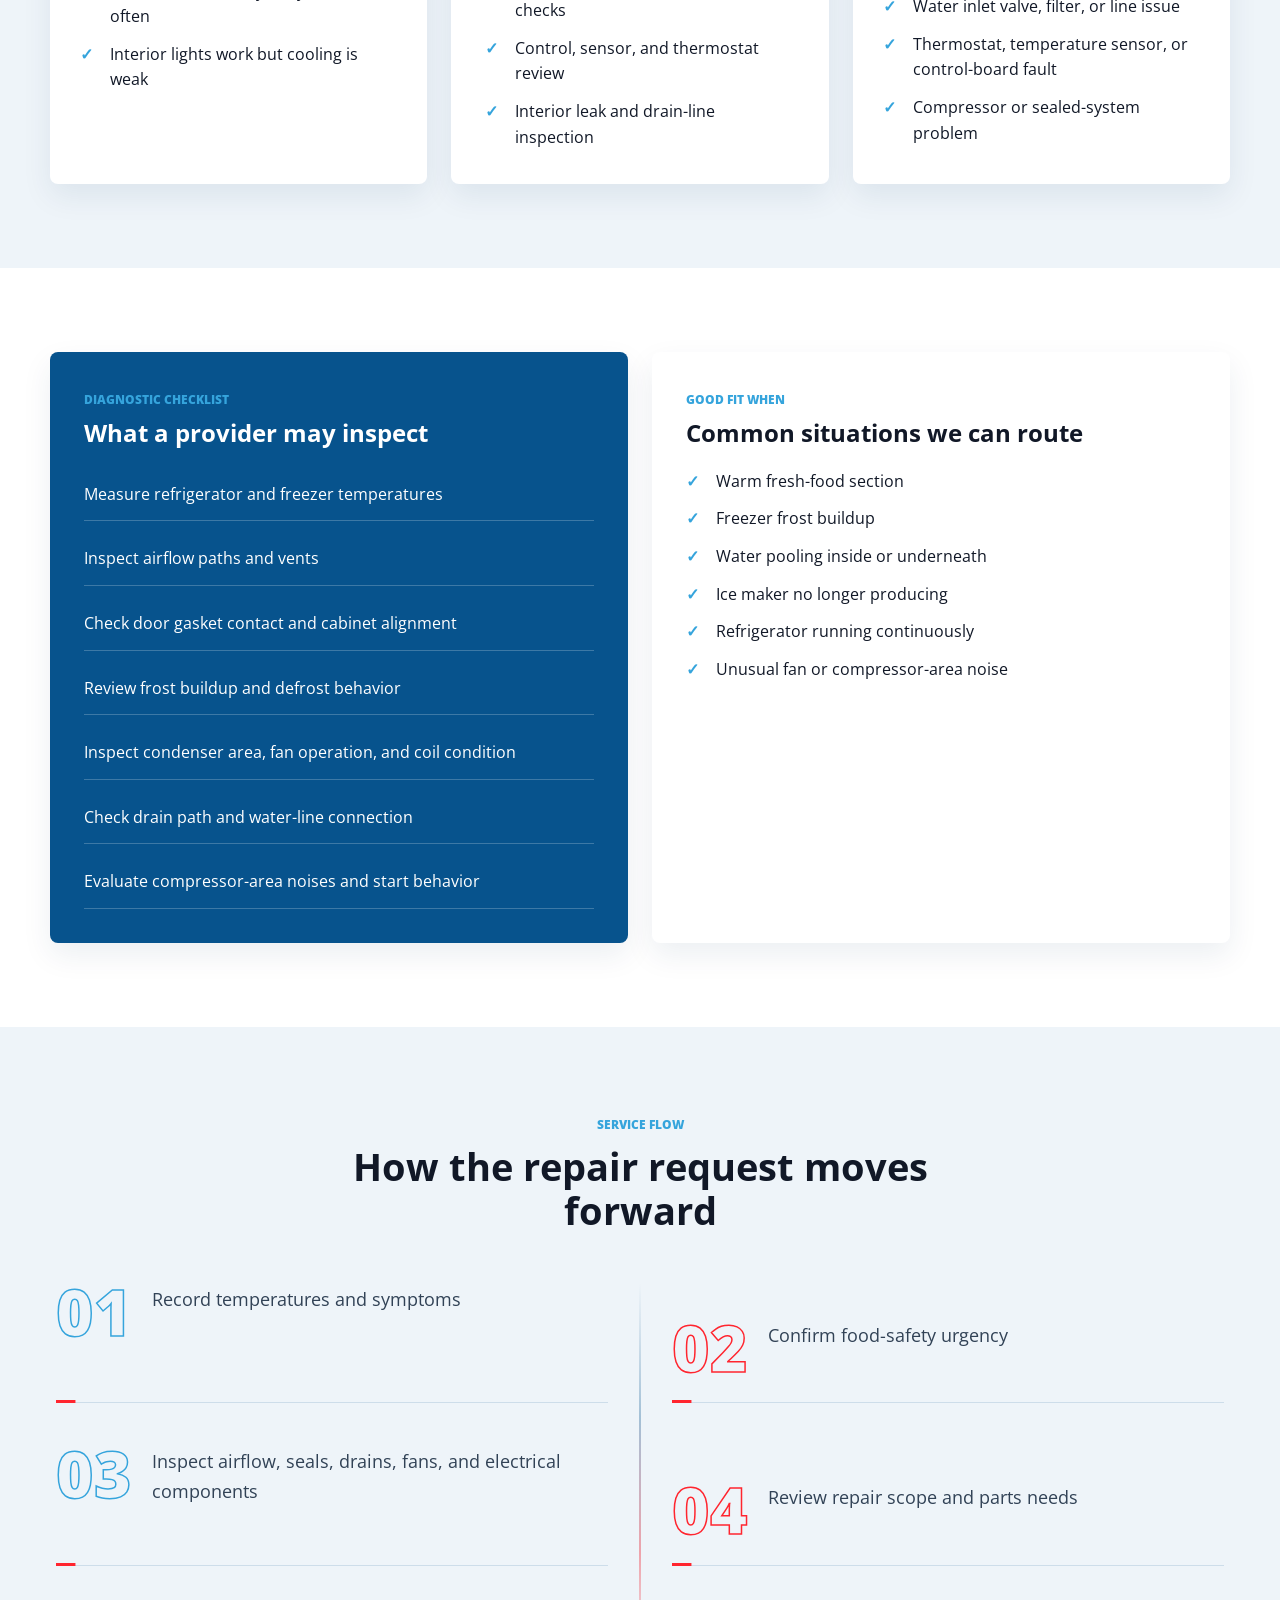
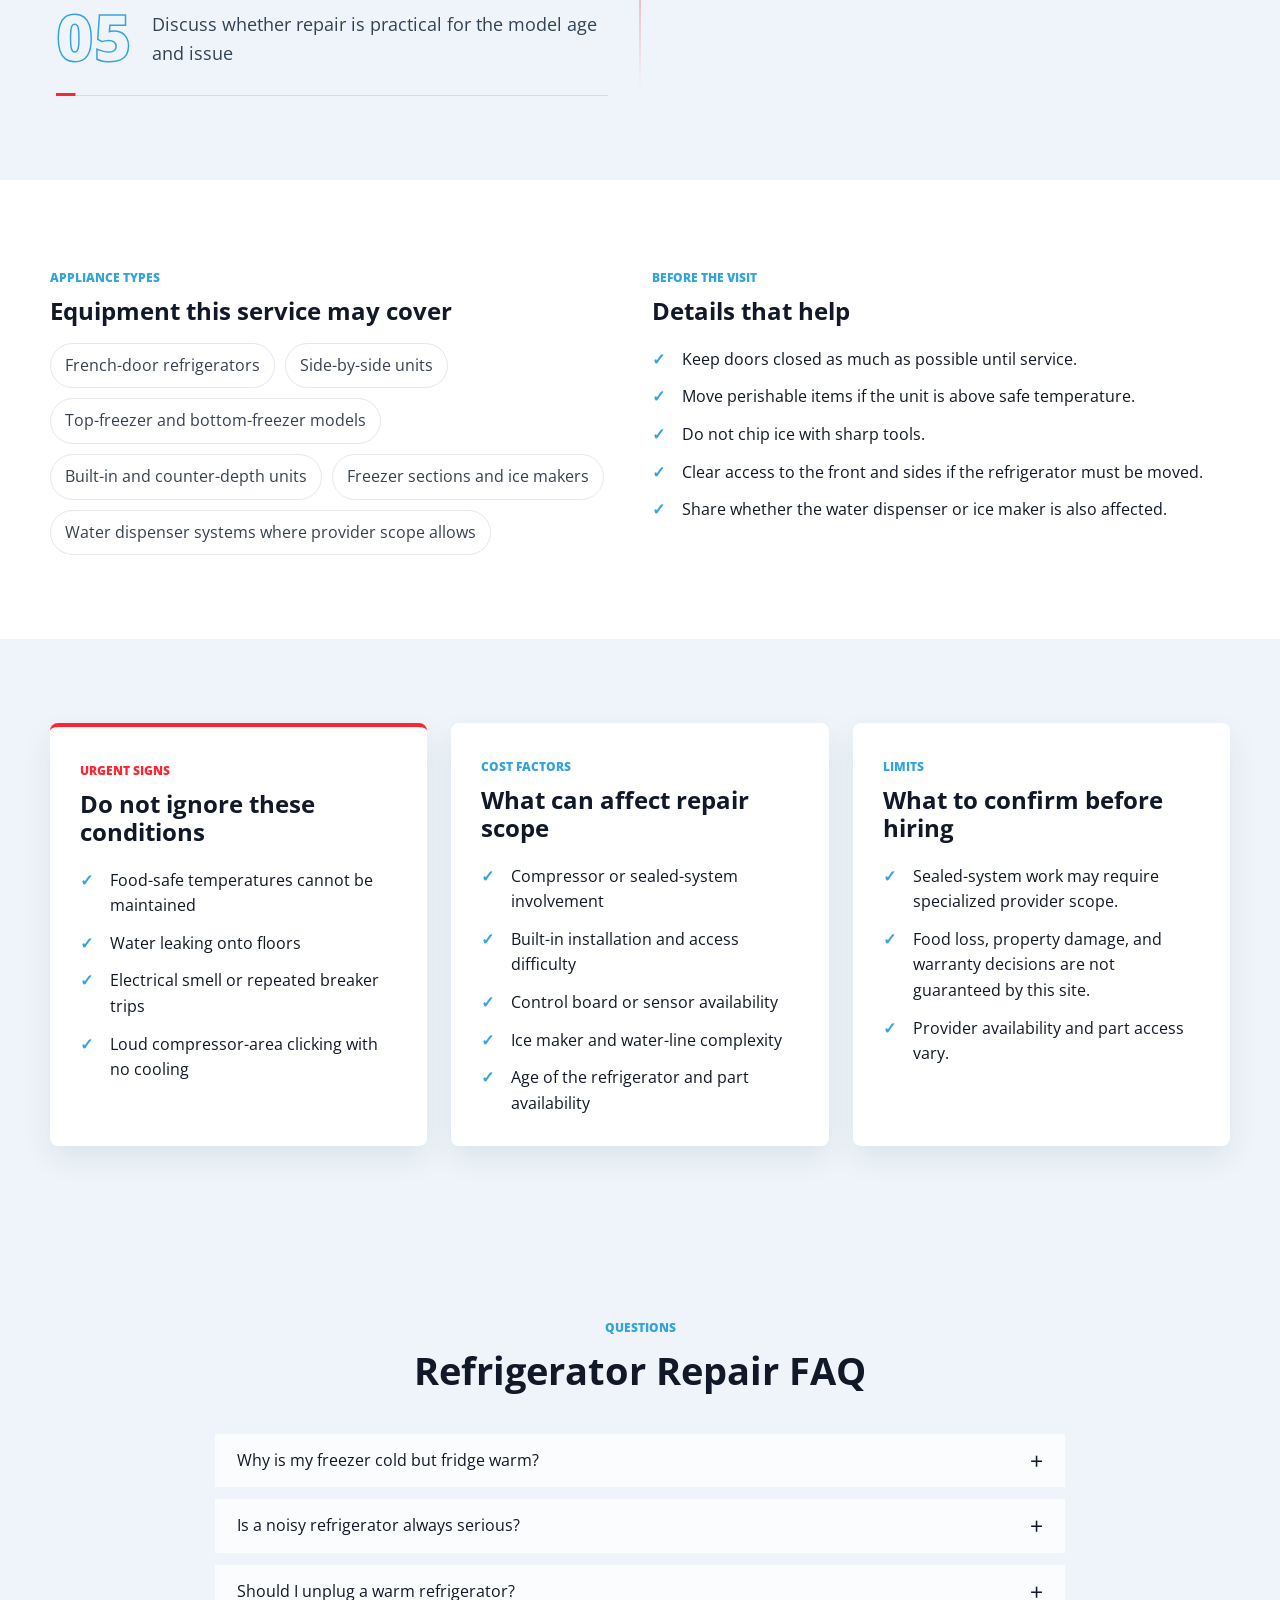
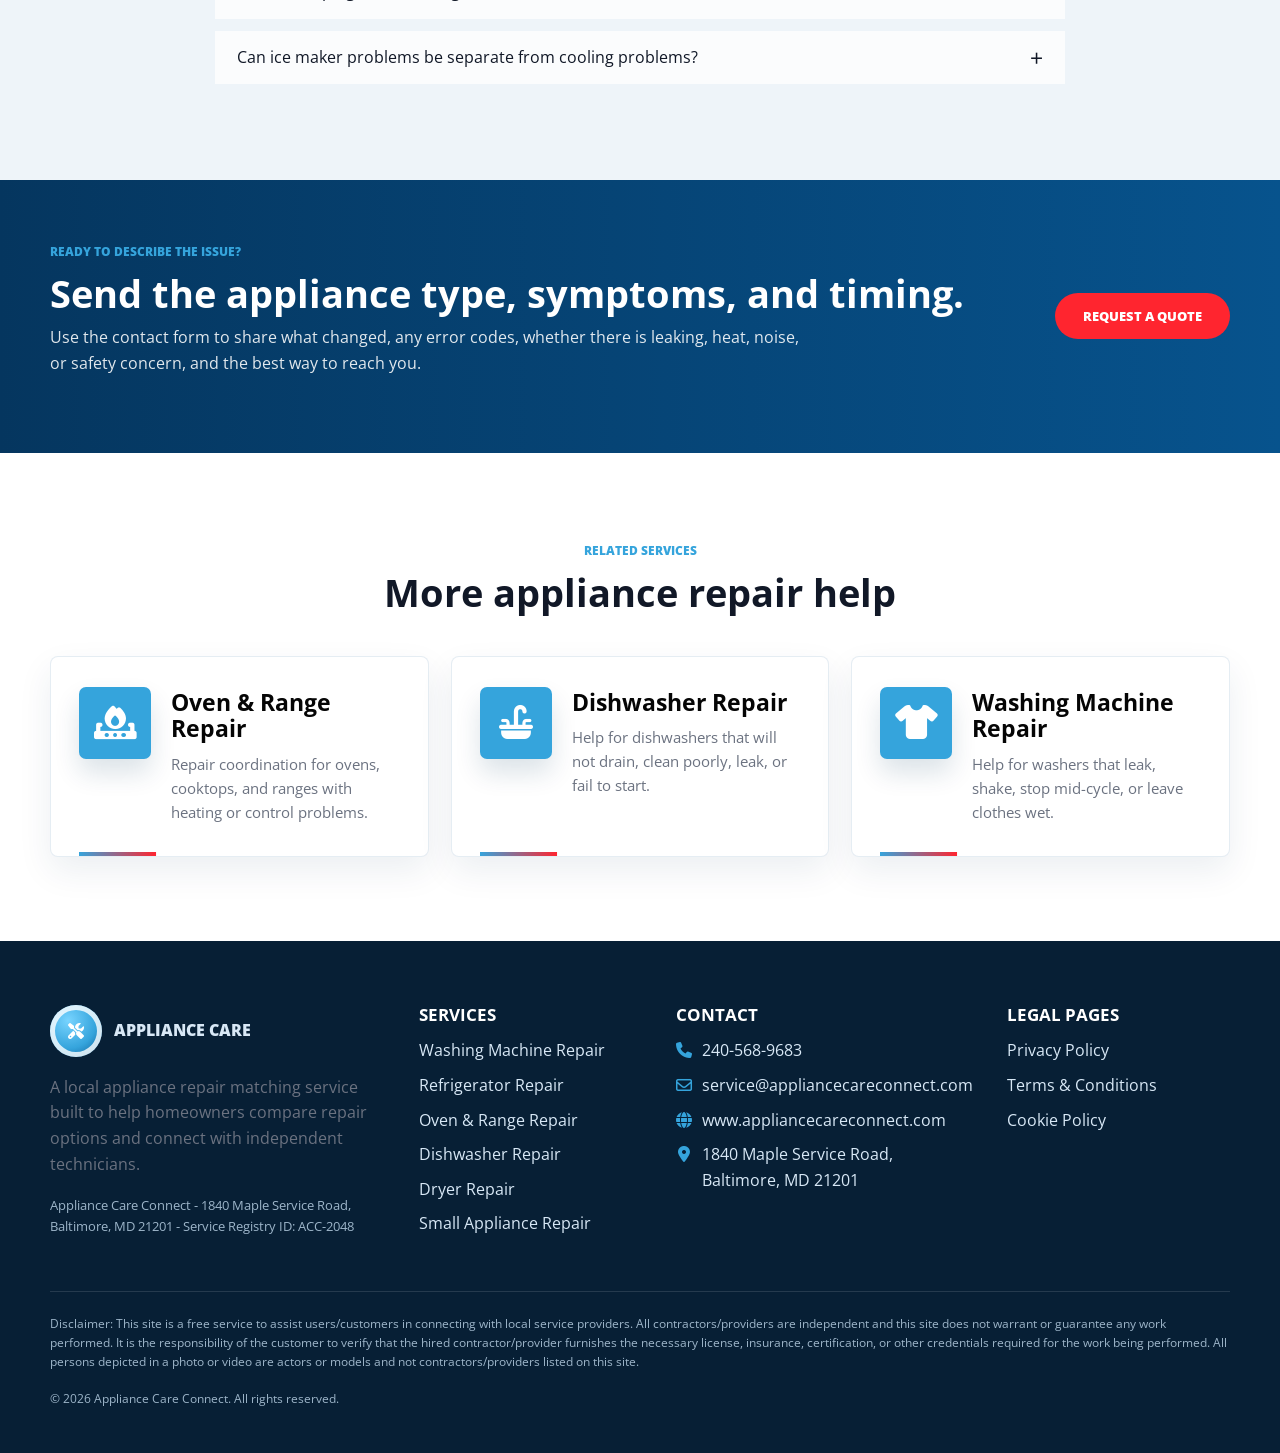
<file: refrigerator-repair.html>
<!doctype html>
<html lang="en">
<head>
  <meta charset="utf-8"><meta name="viewport" content="width=device-width, initial-scale=1">
  <title>Refrigerator Repair | Appliance Care Connect</title>
  <meta name="description" content="Detailed refrigerator repair service information, included work, process, and FAQs.">
  <link rel="icon" href="favicon.svg"><link rel="preconnect" href="https://fonts.googleapis.com"><link rel="preconnect" href="https://fonts.gstatic.com" crossorigin>
  <link href="https://fonts.googleapis.com/css2?family=Open+Sans:wght@400;700;800;900&display=swap" rel="stylesheet"><link rel="stylesheet" href="https://cdnjs.cloudflare.com/ajax/libs/font-awesome/6.5.2/css/all.min.css"><link rel="stylesheet" href="css/bundle.css?v=2026061842">
</head>
<body data-service-slug="refrigerator-repair">
  <header id="site-header"></header><main data-service-page></main>
  <a class="floating-call" data-phone-link href="#" aria-label="Call appliance repair service"><i class="fa-solid fa-phone" aria-hidden="true"></i></a>
  <div class="cookie-banner" role="region" aria-label="Cookie notice"><div class="cookie-copy"><strong>Cookie preferences</strong><p>We use essential cookies to keep the site working and optional cookies to understand visits and improve request forms. You can accept or decline optional cookies.</p><a href="cookie-policy.html">Read Cookie Policy</a></div><div class="cookie-actions"><button type="button" data-cookie-choice="accepted">Accept all</button><button type="button" data-cookie-choice="declined">Decline optional</button></div></div>
  <footer id="site-footer"></footer><script src="js/site-config.js?v=2026061842"></script><script src="js/services-data.js?v=2026061842"></script><script src="js/main.js?v=2026061842"></script>
</body>
</html>
</file>
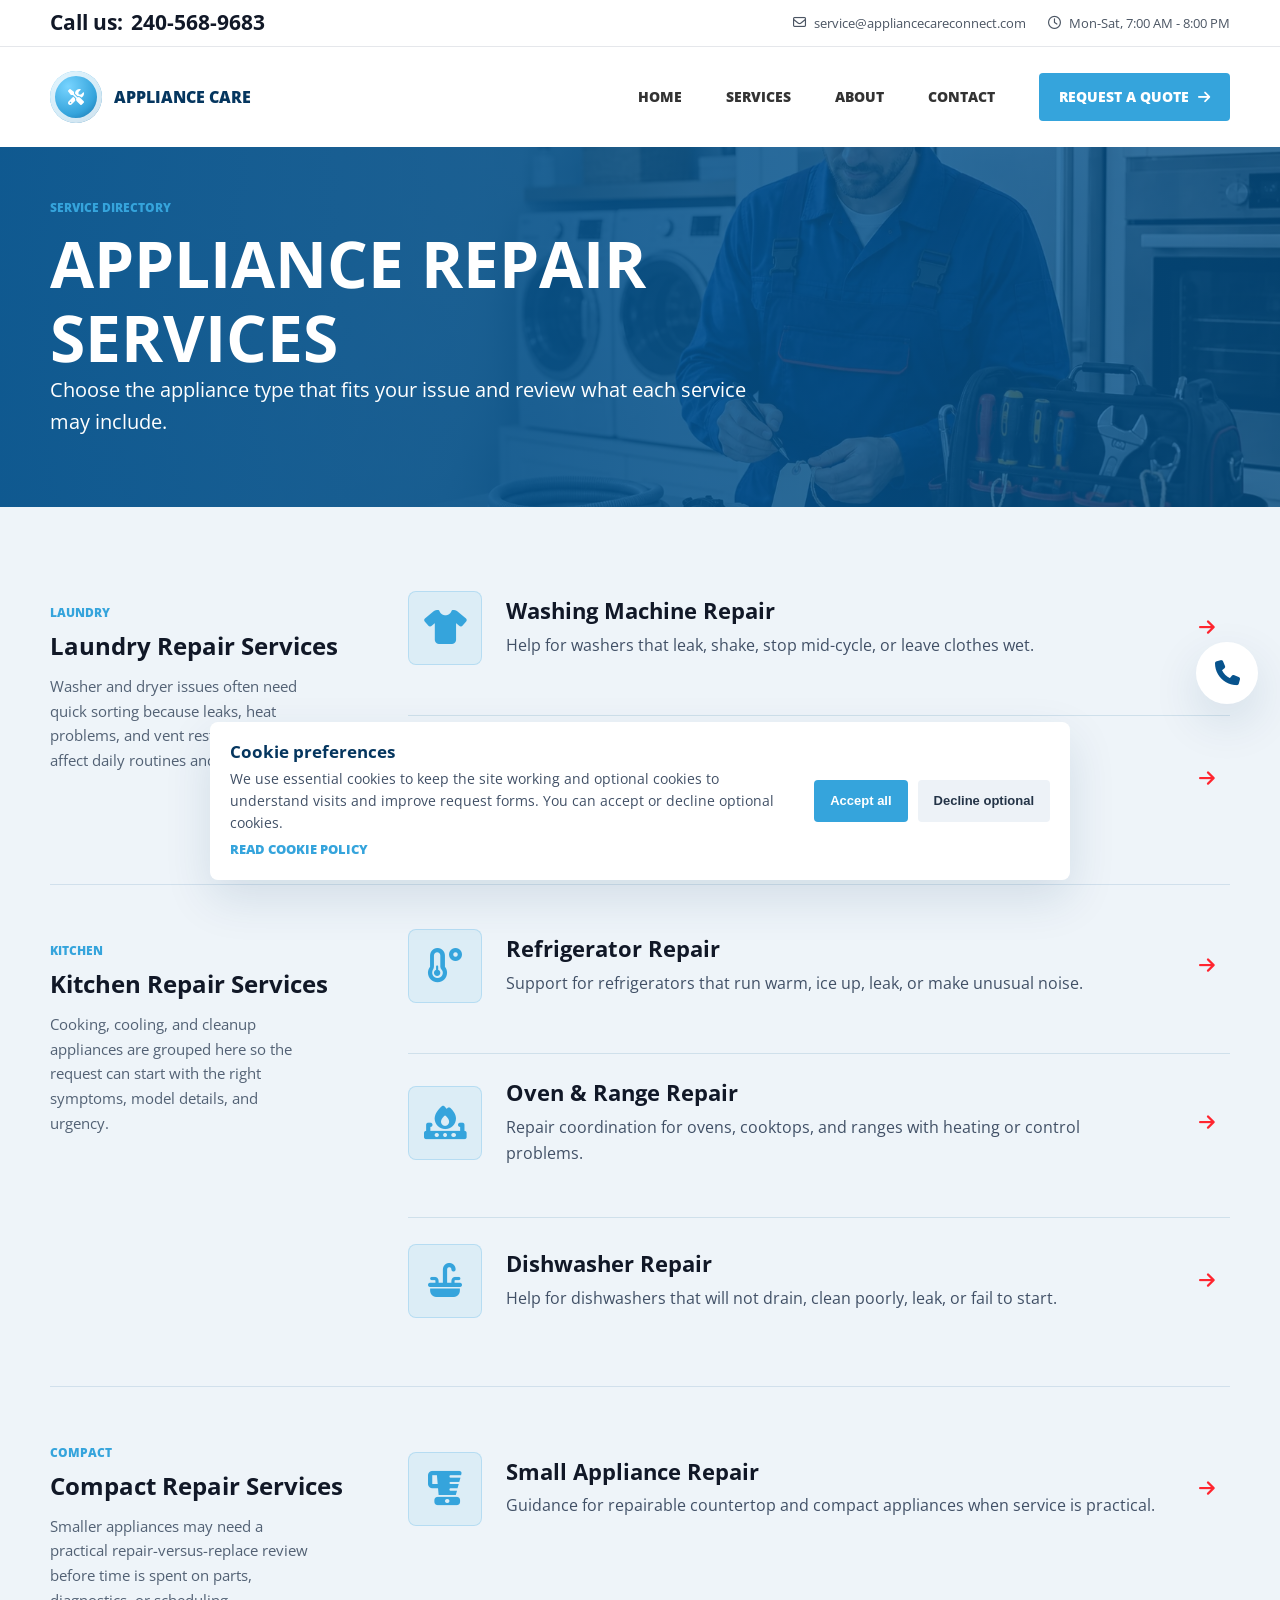
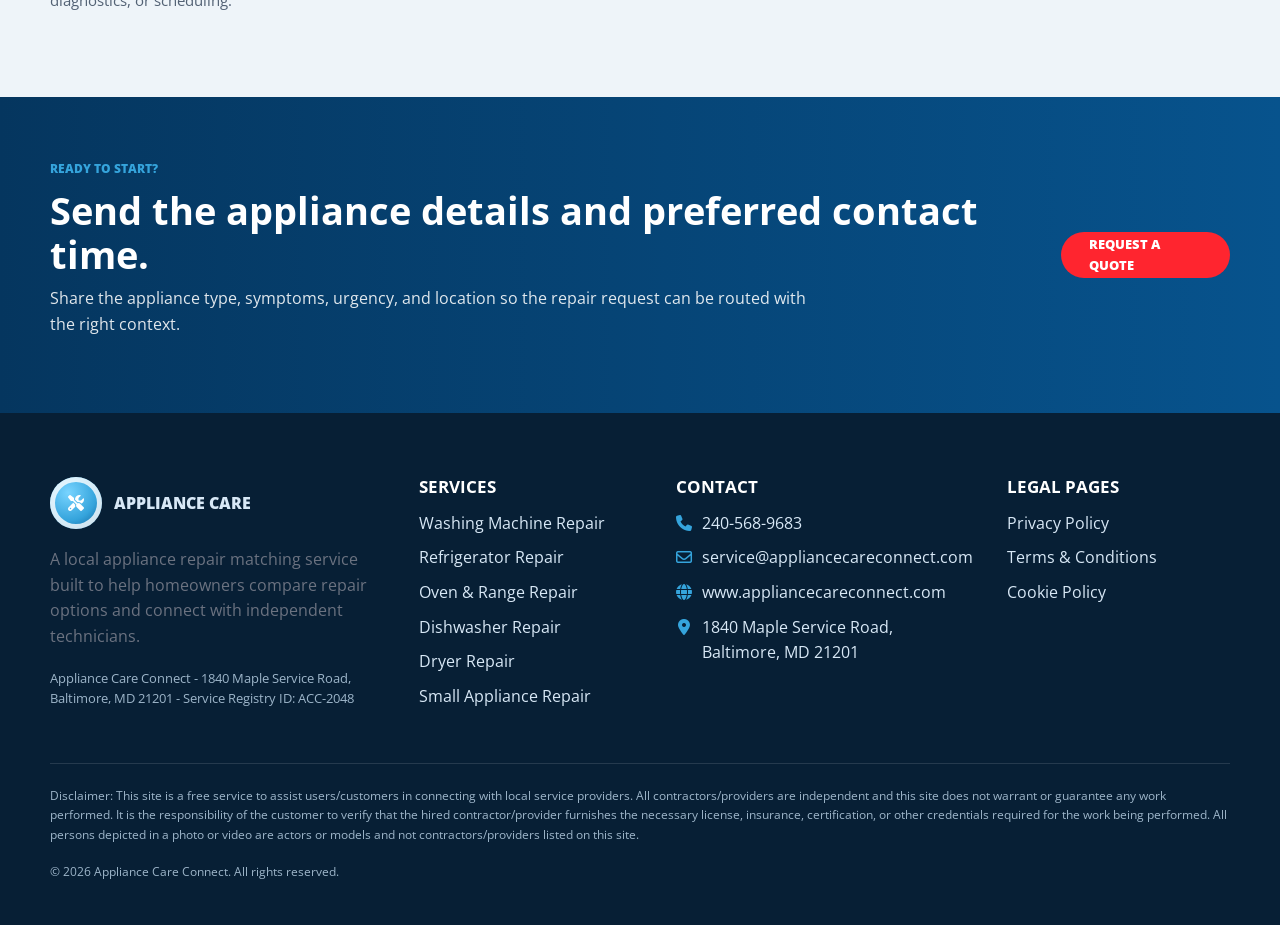
<file: services.html>
<!doctype html>
<html lang="en">
<head>
  <meta charset="utf-8">
  <meta name="viewport" content="width=device-width, initial-scale=1">
  <title>Services | Appliance Care Connect</title>
  <meta name="description" content="Appliance repair service directory for laundry, kitchen, cooling, and compact appliances.">
  <link rel="icon" href="favicon.svg">
  <link rel="preconnect" href="https://fonts.googleapis.com">
  <link rel="preconnect" href="https://fonts.gstatic.com" crossorigin>
  <link href="https://fonts.googleapis.com/css2?family=Open+Sans:wght@400;700;800;900&display=swap" rel="stylesheet">
  <link rel="stylesheet" href="https://cdnjs.cloudflare.com/ajax/libs/font-awesome/6.5.2/css/all.min.css">
  <link rel="stylesheet" href="css/bundle.css?v=2026061842">
</head>
<body>
  <header id="site-header"></header>
  <main>
    <section class="page-hero" style="--page-image:url('../img/generated/page-services.webp')">
      <div class="page-hero-inner">
        <span class="eyebrow">Service directory</span>
        <h1>Appliance repair services</h1>
        <p>Choose the appliance type that fits your issue and review what each service may include.</p>
      </div>
    </section>
    <section class="section muted">
      <div class="container" data-service-directory></div>
    </section>
    <section class="service-cta-band">
      <div class="container service-cta-inner">
        <div>
          <span class="eyebrow">Ready to start?</span>
          <h2>Send the appliance details and preferred contact time.</h2>
          <p>Share the appliance type, symptoms, urgency, and location so the repair request can be routed with the right context.</p>
        </div>
        <a class="btn btn-red" href="contact.html" data-cta-primary>Request Service</a>
      </div>
    </section>
  </main>
  <a class="floating-call" data-phone-link href="#" aria-label="Call appliance repair service"><i class="fa-solid fa-phone" aria-hidden="true"></i></a>
  <div class="cookie-banner" role="region" aria-label="Cookie notice"><div class="cookie-copy"><strong>Cookie preferences</strong><p>We use essential cookies to keep the site working and optional cookies to understand visits and improve request forms. You can accept or decline optional cookies.</p><a href="cookie-policy.html">Read Cookie Policy</a></div><div class="cookie-actions"><button type="button" data-cookie-choice="accepted">Accept all</button><button type="button" data-cookie-choice="declined">Decline optional</button></div></div>
  <footer id="site-footer"></footer>
  <script src="js/site-config.js?v=2026061842"></script>
  <script src="js/services-data.js?v=2026061842"></script>
  <script src="js/main.js?v=2026061842"></script>
</body>
</html>
</file>
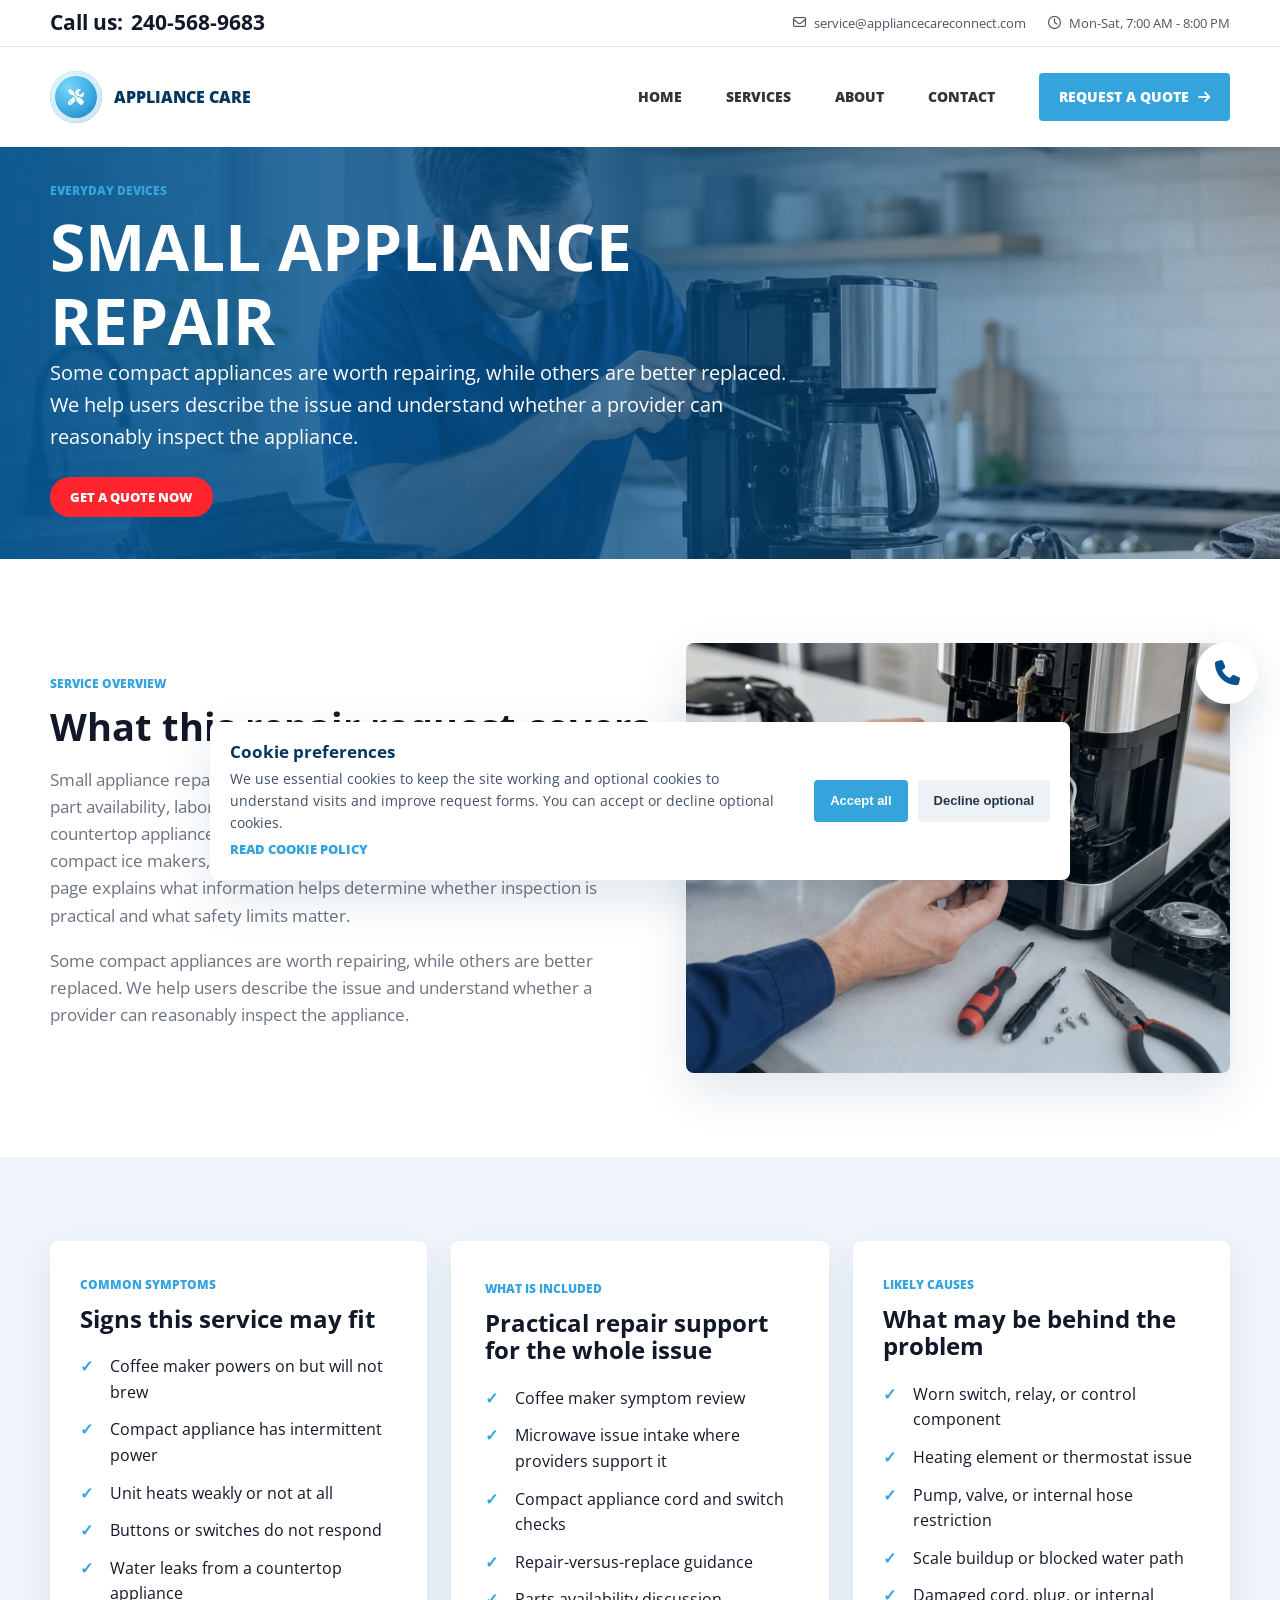
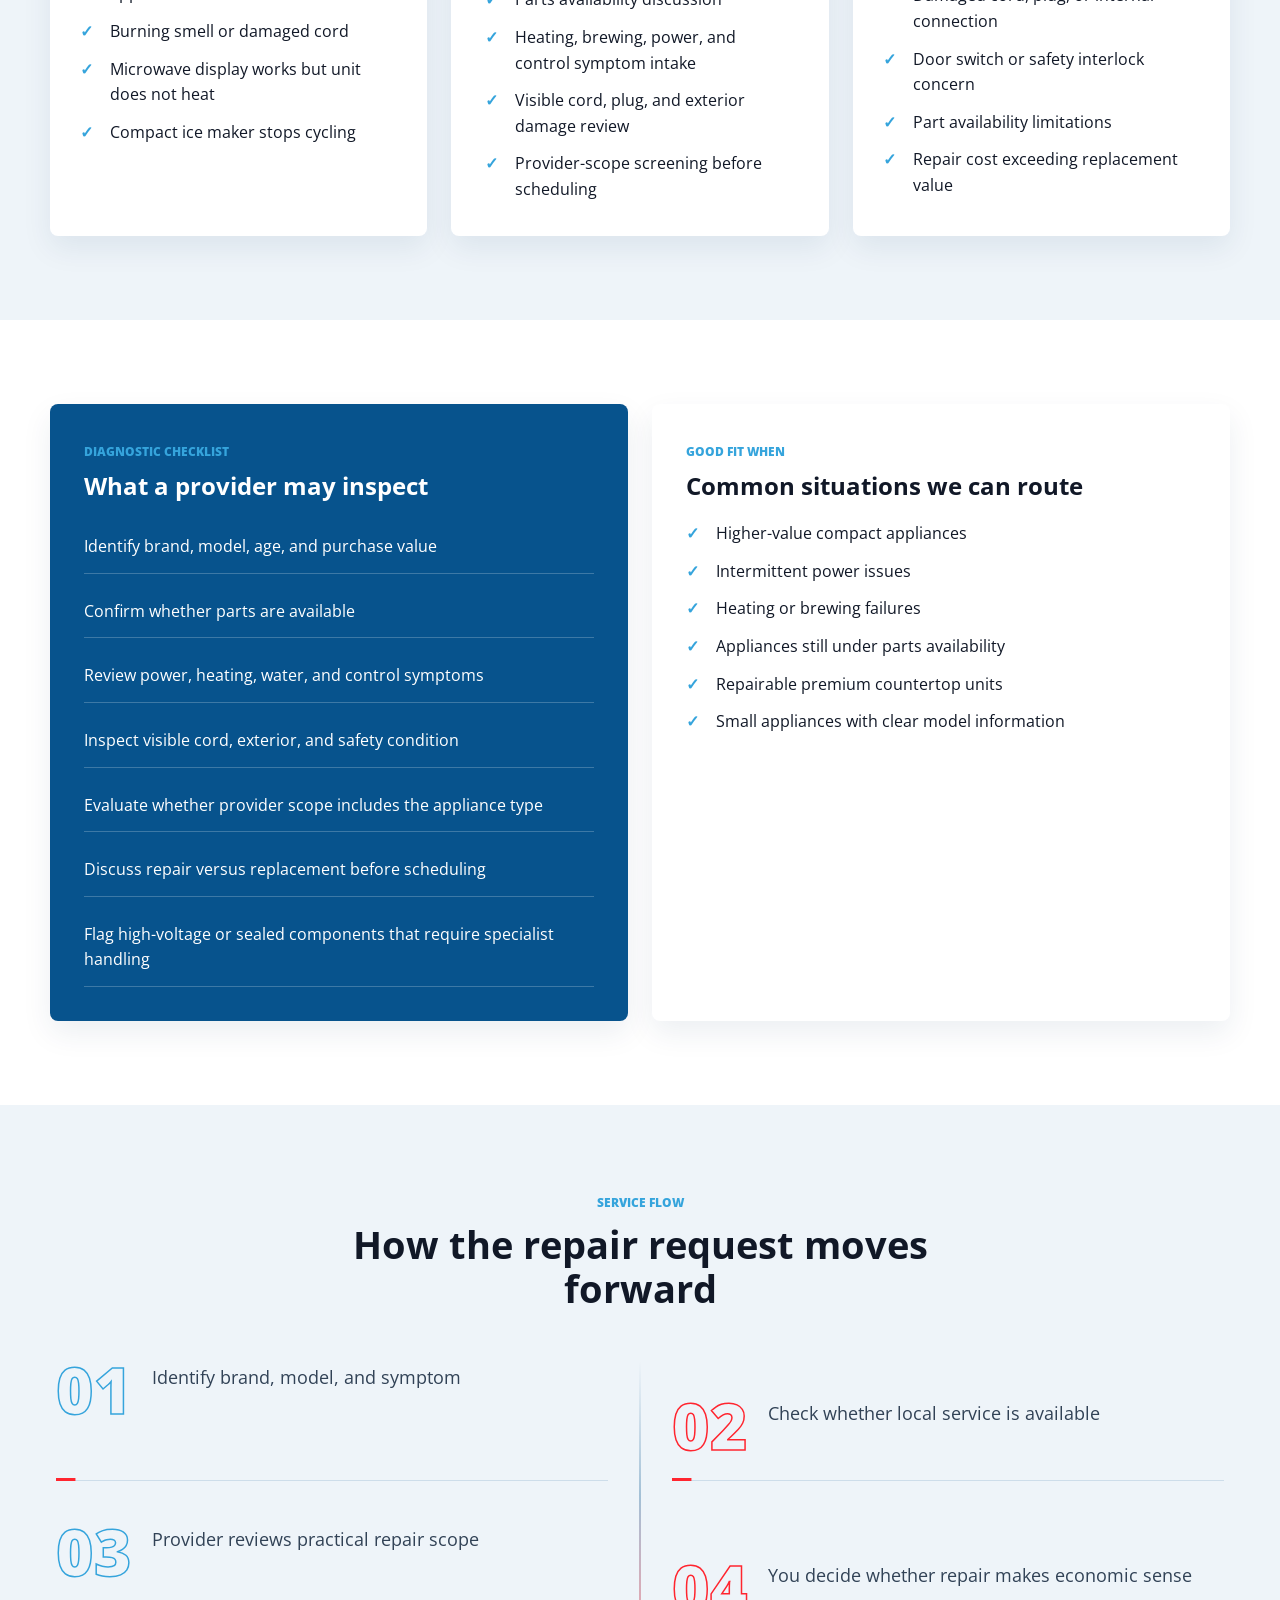
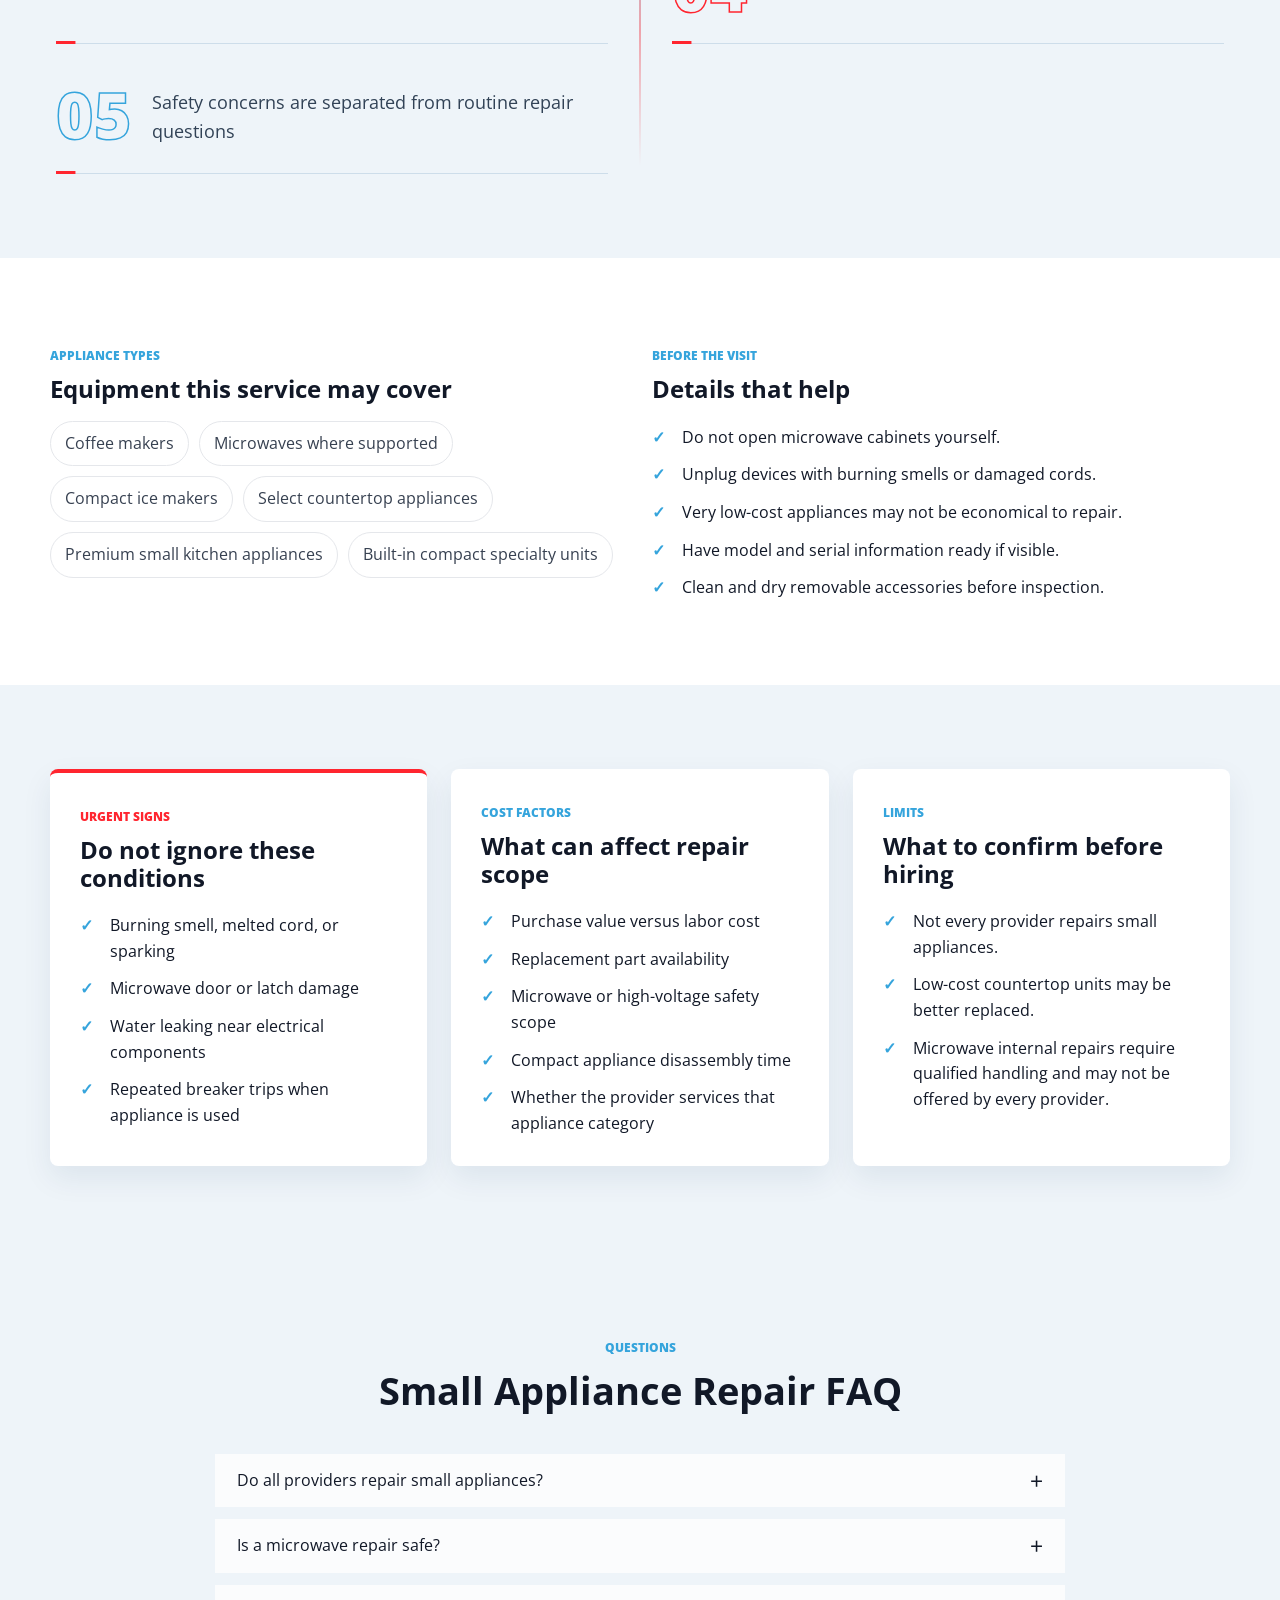
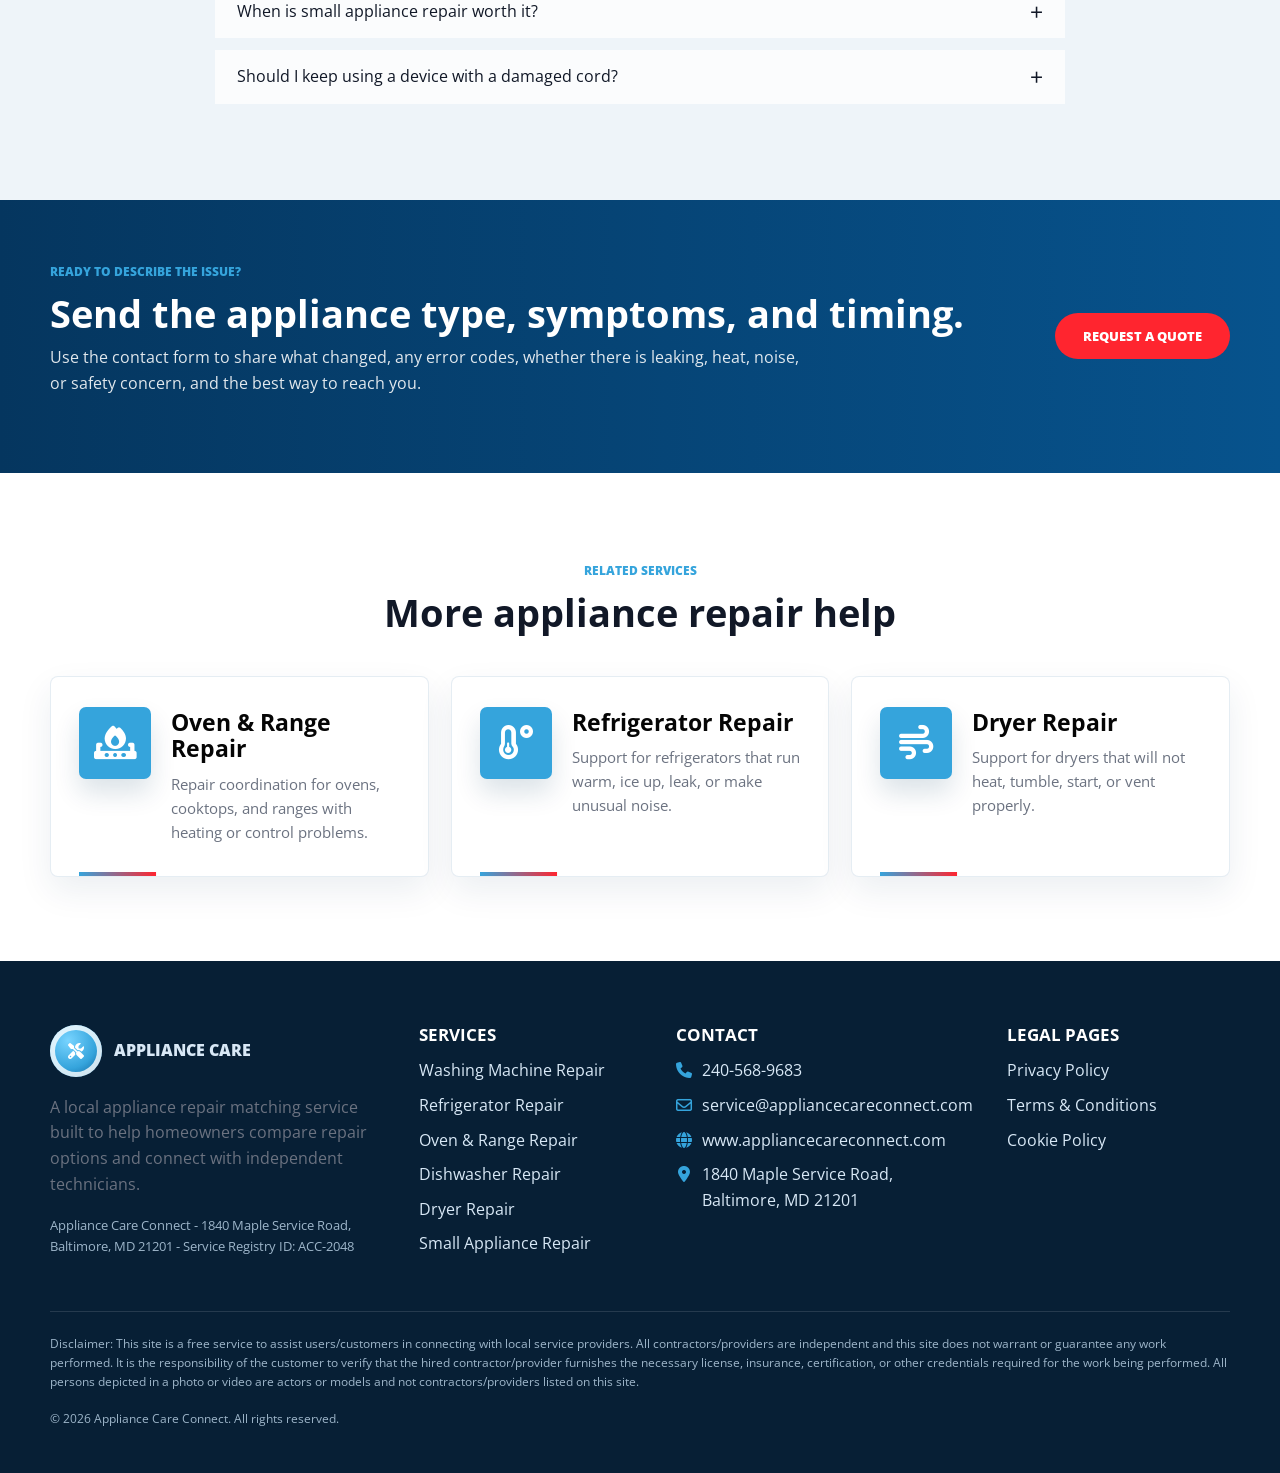
<file: small-appliance-repair.html>
<!doctype html>
<html lang="en">
<head>
  <meta charset="utf-8"><meta name="viewport" content="width=device-width, initial-scale=1">
  <title>Small Appliance Repair | Appliance Care Connect</title>
  <meta name="description" content="Detailed small appliance repair service information, included work, process, and FAQs.">
  <link rel="icon" href="favicon.svg"><link rel="preconnect" href="https://fonts.googleapis.com"><link rel="preconnect" href="https://fonts.gstatic.com" crossorigin>
  <link href="https://fonts.googleapis.com/css2?family=Open+Sans:wght@400;700;800;900&display=swap" rel="stylesheet"><link rel="stylesheet" href="https://cdnjs.cloudflare.com/ajax/libs/font-awesome/6.5.2/css/all.min.css"><link rel="stylesheet" href="css/bundle.css?v=2026061842">
</head>
<body data-service-slug="small-appliance-repair">
  <header id="site-header"></header><main data-service-page></main>
  <a class="floating-call" data-phone-link href="#" aria-label="Call appliance repair service"><i class="fa-solid fa-phone" aria-hidden="true"></i></a>
  <div class="cookie-banner" role="region" aria-label="Cookie notice"><div class="cookie-copy"><strong>Cookie preferences</strong><p>We use essential cookies to keep the site working and optional cookies to understand visits and improve request forms. You can accept or decline optional cookies.</p><a href="cookie-policy.html">Read Cookie Policy</a></div><div class="cookie-actions"><button type="button" data-cookie-choice="accepted">Accept all</button><button type="button" data-cookie-choice="declined">Decline optional</button></div></div>
  <footer id="site-footer"></footer><script src="js/site-config.js?v=2026061842"></script><script src="js/services-data.js?v=2026061842"></script><script src="js/main.js?v=2026061842"></script>
</body>
</html>
</file>
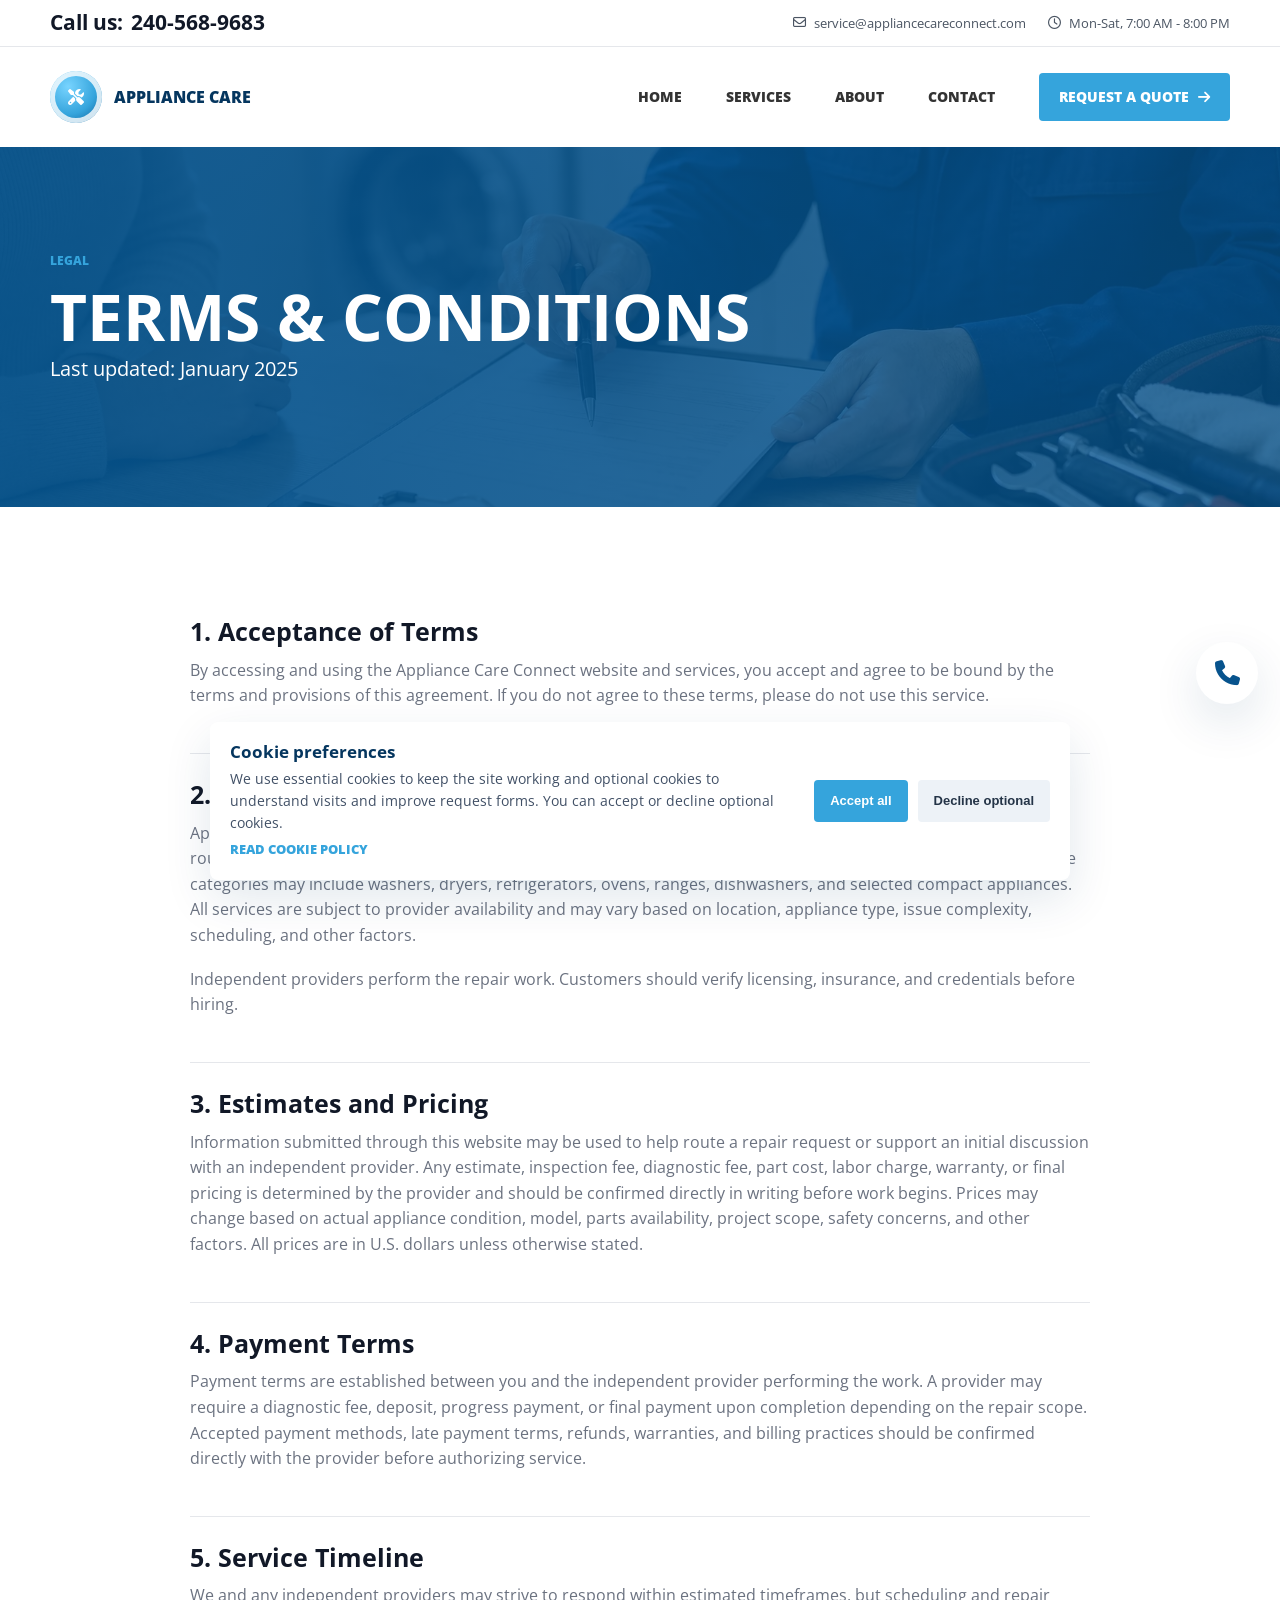
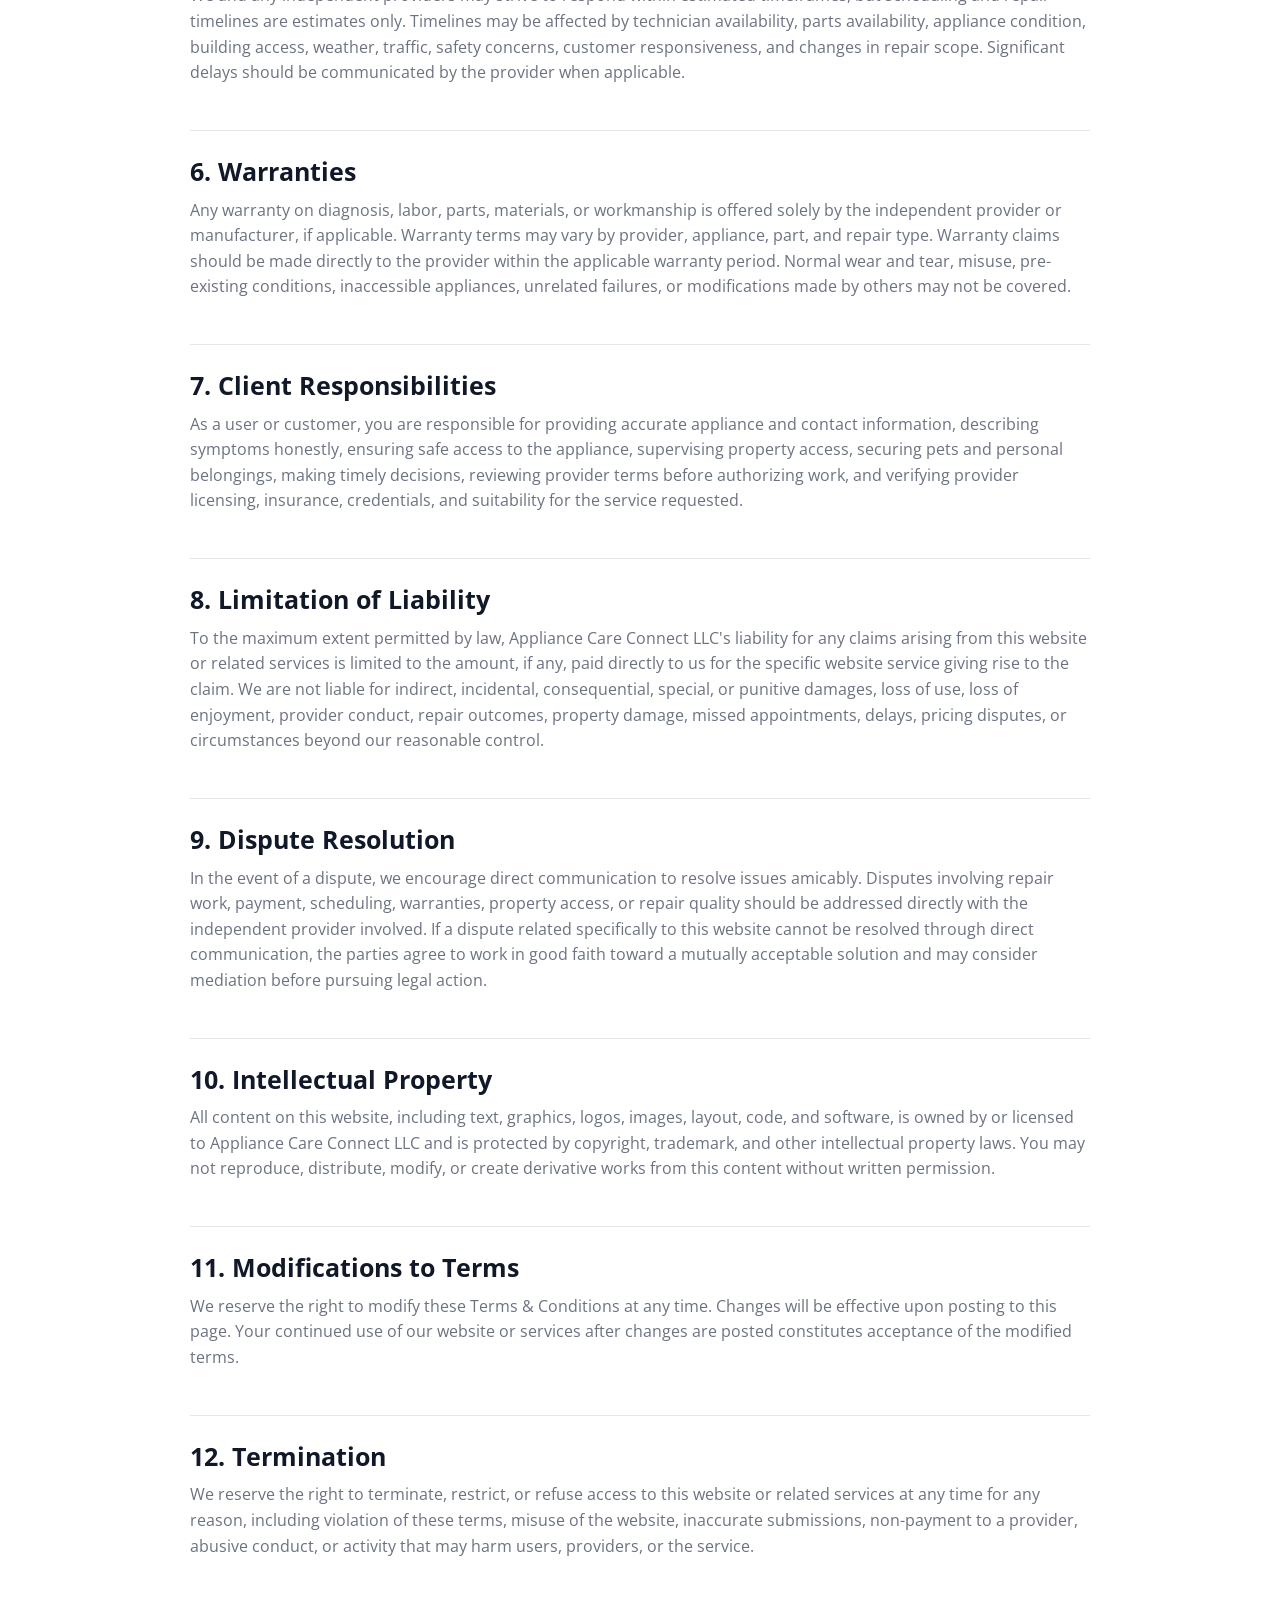
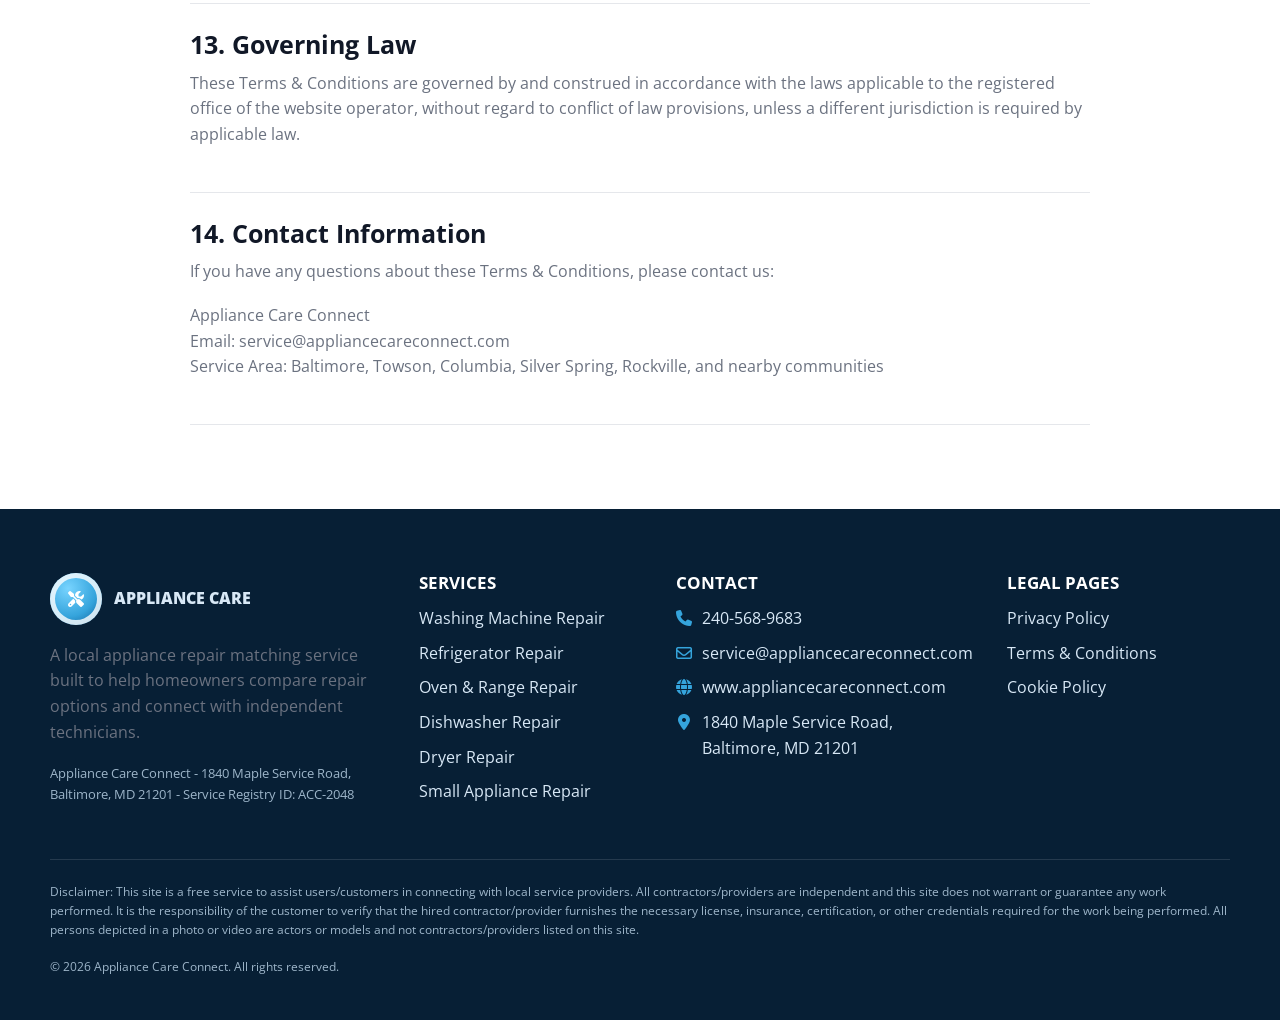
<file: terms.html>
<!doctype html>
<html lang="en">
<head>
  <meta charset="utf-8">
  <meta name="viewport" content="width=device-width, initial-scale=1">
  <title>Terms & Conditions | Appliance Care Connect</title>
  <meta name="description" content="Terms and Conditions for Appliance Care Connect.">
  <link rel="icon" href="favicon.svg">
  <link rel="preconnect" href="https://fonts.googleapis.com">
  <link rel="preconnect" href="https://fonts.gstatic.com" crossorigin>
  <link href="https://fonts.googleapis.com/css2?family=Open+Sans:wght@400;700;800;900&display=swap" rel="stylesheet">
  <link rel="stylesheet" href="https://cdnjs.cloudflare.com/ajax/libs/font-awesome/6.5.2/css/all.min.css">
  <link rel="stylesheet" href="css/bundle.css?v=2026061842">
</head>
<body>
  <header id="site-header"></header>
  <main>
    <section class="page-hero" style="--page-image:url('../img/generated/page-terms.webp')"><div class="page-hero-inner"><span class="eyebrow">Legal</span><h1>Terms & Conditions</h1><p>Last updated: January 2025</p></div></section>
    <section class="section">
      <div class="container legal-content">
        <section><h2>1. Acceptance of Terms</h2><p>By accessing and using the <span data-company-name></span> website and services, you accept and agree to be bound by the terms and provisions of this agreement. If you do not agree to these terms, please do not use this service.</p></section>
        <section><h2>2. Services Description</h2><p><span data-company-name></span> provides appliance repair inquiry intake, request organization, service information, and routing assistance that may help users connect with independent local appliance repair providers. Covered appliance categories may include washers, dryers, refrigerators, ovens, ranges, dishwashers, and selected compact appliances. All services are subject to provider availability and may vary based on location, appliance type, issue complexity, scheduling, and other factors.</p><p data-disclaimer-short></p></section>
        <section><h2>3. Estimates and Pricing</h2><p>Information submitted through this website may be used to help route a repair request or support an initial discussion with an independent provider. Any estimate, inspection fee, diagnostic fee, part cost, labor charge, warranty, or final pricing is determined by the provider and should be confirmed directly in writing before work begins. Prices may change based on actual appliance condition, model, parts availability, project scope, safety concerns, and other factors. All prices are in U.S. dollars unless otherwise stated.</p></section>
        <section><h2>4. Payment Terms</h2><p>Payment terms are established between you and the independent provider performing the work. A provider may require a diagnostic fee, deposit, progress payment, or final payment upon completion depending on the repair scope. Accepted payment methods, late payment terms, refunds, warranties, and billing practices should be confirmed directly with the provider before authorizing service.</p></section>
        <section><h2>5. Service Timeline</h2><p>We and any independent providers may strive to respond within estimated timeframes, but scheduling and repair timelines are estimates only. Timelines may be affected by technician availability, parts availability, appliance condition, building access, weather, traffic, safety concerns, customer responsiveness, and changes in repair scope. Significant delays should be communicated by the provider when applicable.</p></section>
        <section><h2>6. Warranties</h2><p>Any warranty on diagnosis, labor, parts, materials, or workmanship is offered solely by the independent provider or manufacturer, if applicable. Warranty terms may vary by provider, appliance, part, and repair type. Warranty claims should be made directly to the provider within the applicable warranty period. Normal wear and tear, misuse, pre-existing conditions, inaccessible appliances, unrelated failures, or modifications made by others may not be covered.</p></section>
        <section><h2>7. Client Responsibilities</h2><p>As a user or customer, you are responsible for providing accurate appliance and contact information, describing symptoms honestly, ensuring safe access to the appliance, supervising property access, securing pets and personal belongings, making timely decisions, reviewing provider terms before authorizing work, and verifying provider licensing, insurance, credentials, and suitability for the service requested.</p></section>
        <section><h2>8. Limitation of Liability</h2><p>To the maximum extent permitted by law, <span data-company-legal-name></span>'s liability for any claims arising from this website or related services is limited to the amount, if any, paid directly to us for the specific website service giving rise to the claim. We are not liable for indirect, incidental, consequential, special, or punitive damages, loss of use, loss of enjoyment, provider conduct, repair outcomes, property damage, missed appointments, delays, pricing disputes, or circumstances beyond our reasonable control.</p></section>
        <section><h2>9. Dispute Resolution</h2><p>In the event of a dispute, we encourage direct communication to resolve issues amicably. Disputes involving repair work, payment, scheduling, warranties, property access, or repair quality should be addressed directly with the independent provider involved. If a dispute related specifically to this website cannot be resolved through direct communication, the parties agree to work in good faith toward a mutually acceptable solution and may consider mediation before pursuing legal action.</p></section>
        <section><h2>10. Intellectual Property</h2><p>All content on this website, including text, graphics, logos, images, layout, code, and software, is owned by or licensed to <span data-company-legal-name></span> and is protected by copyright, trademark, and other intellectual property laws. You may not reproduce, distribute, modify, or create derivative works from this content without written permission.</p></section>
        <section><h2>11. Modifications to Terms</h2><p>We reserve the right to modify these Terms &amp; Conditions at any time. Changes will be effective upon posting to this page. Your continued use of our website or services after changes are posted constitutes acceptance of the modified terms.</p></section>
        <section><h2>12. Termination</h2><p>We reserve the right to terminate, restrict, or refuse access to this website or related services at any time for any reason, including violation of these terms, misuse of the website, inaccurate submissions, non-payment to a provider, abusive conduct, or activity that may harm users, providers, or the service.</p></section>
        <section><h2>13. Governing Law</h2><p>These Terms &amp; Conditions are governed by and construed in accordance with the laws applicable to the registered office of the website operator, without regard to conflict of law provisions, unless a different jurisdiction is required by applicable law.</p></section>
        <section><h2>14. Contact Information</h2><p>If you have any questions about these Terms &amp; Conditions, please contact us:</p><p><span data-company-name></span><br>Email: <a data-email-link href="#" data-email-text></a><br>Service Area: <span data-service-area></span></p></section>
      </div>
    </section>
  </main>
  <a class="floating-call" data-phone-link href="#" aria-label="Call appliance repair service"><i class="fa-solid fa-phone" aria-hidden="true"></i></a>
  <div class="cookie-banner" role="region" aria-label="Cookie notice"><div class="cookie-copy"><strong>Cookie preferences</strong><p>We use essential cookies to keep the site working and optional cookies to understand visits and improve request forms. You can accept or decline optional cookies.</p><a href="cookie-policy.html">Read Cookie Policy</a></div><div class="cookie-actions"><button type="button" data-cookie-choice="accepted">Accept all</button><button type="button" data-cookie-choice="declined">Decline optional</button></div></div>
  <footer id="site-footer"></footer>
  <script src="js/site-config.js?v=2026061842"></script><script src="js/services-data.js?v=2026061842"></script><script src="js/main.js?v=2026061842"></script>
</body>
</html>
</file>
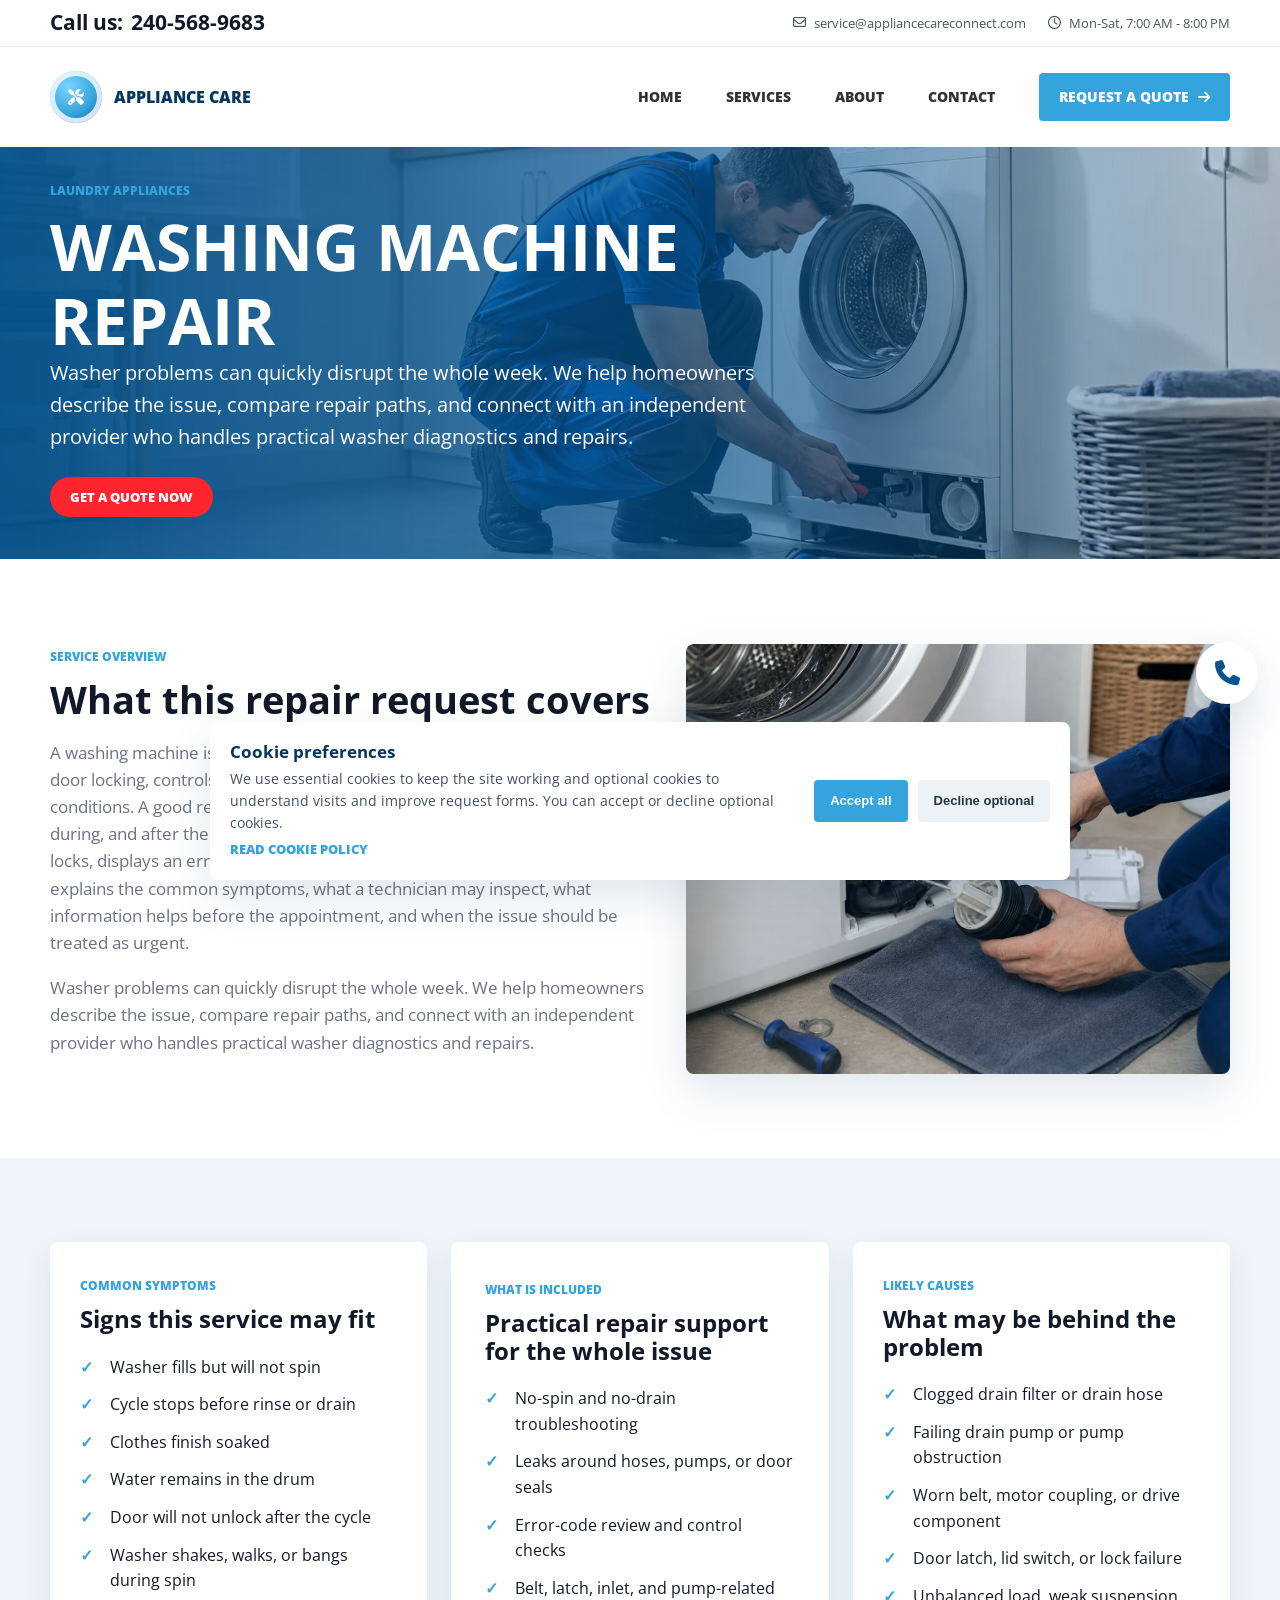
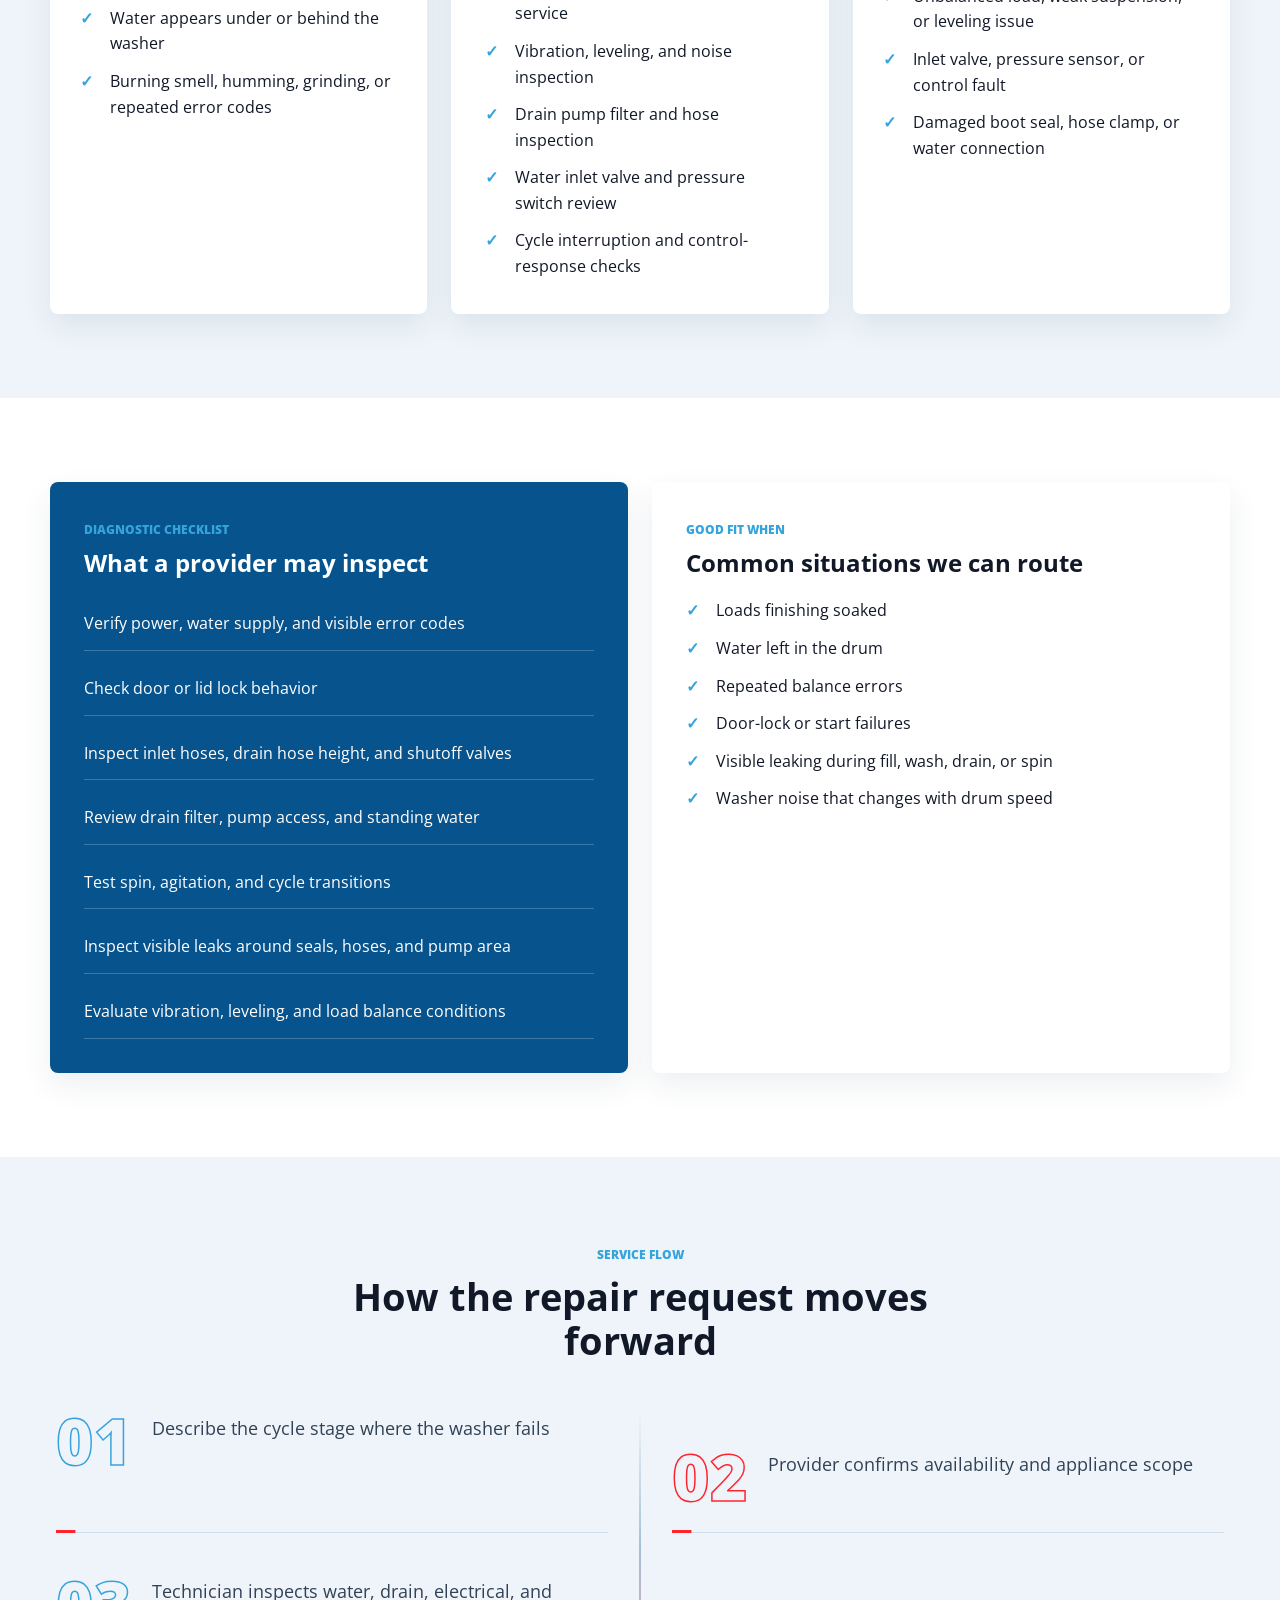
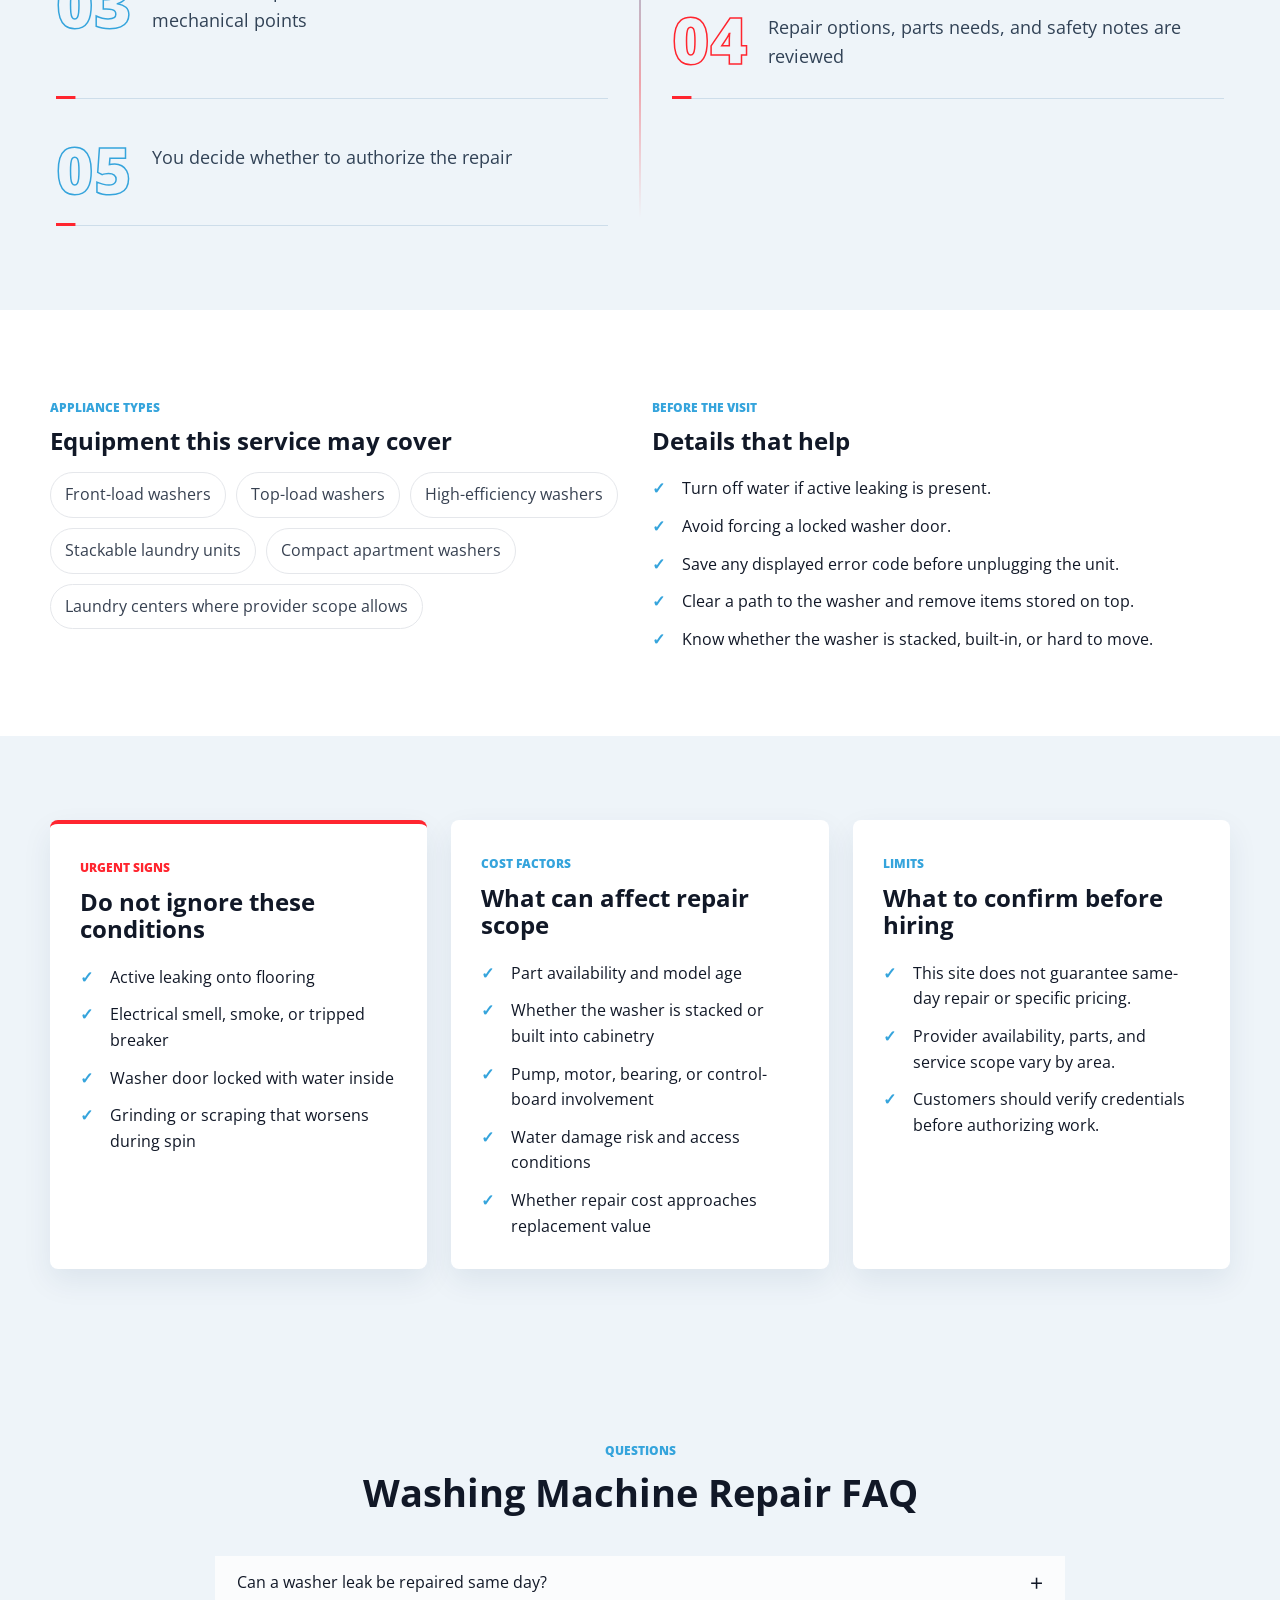
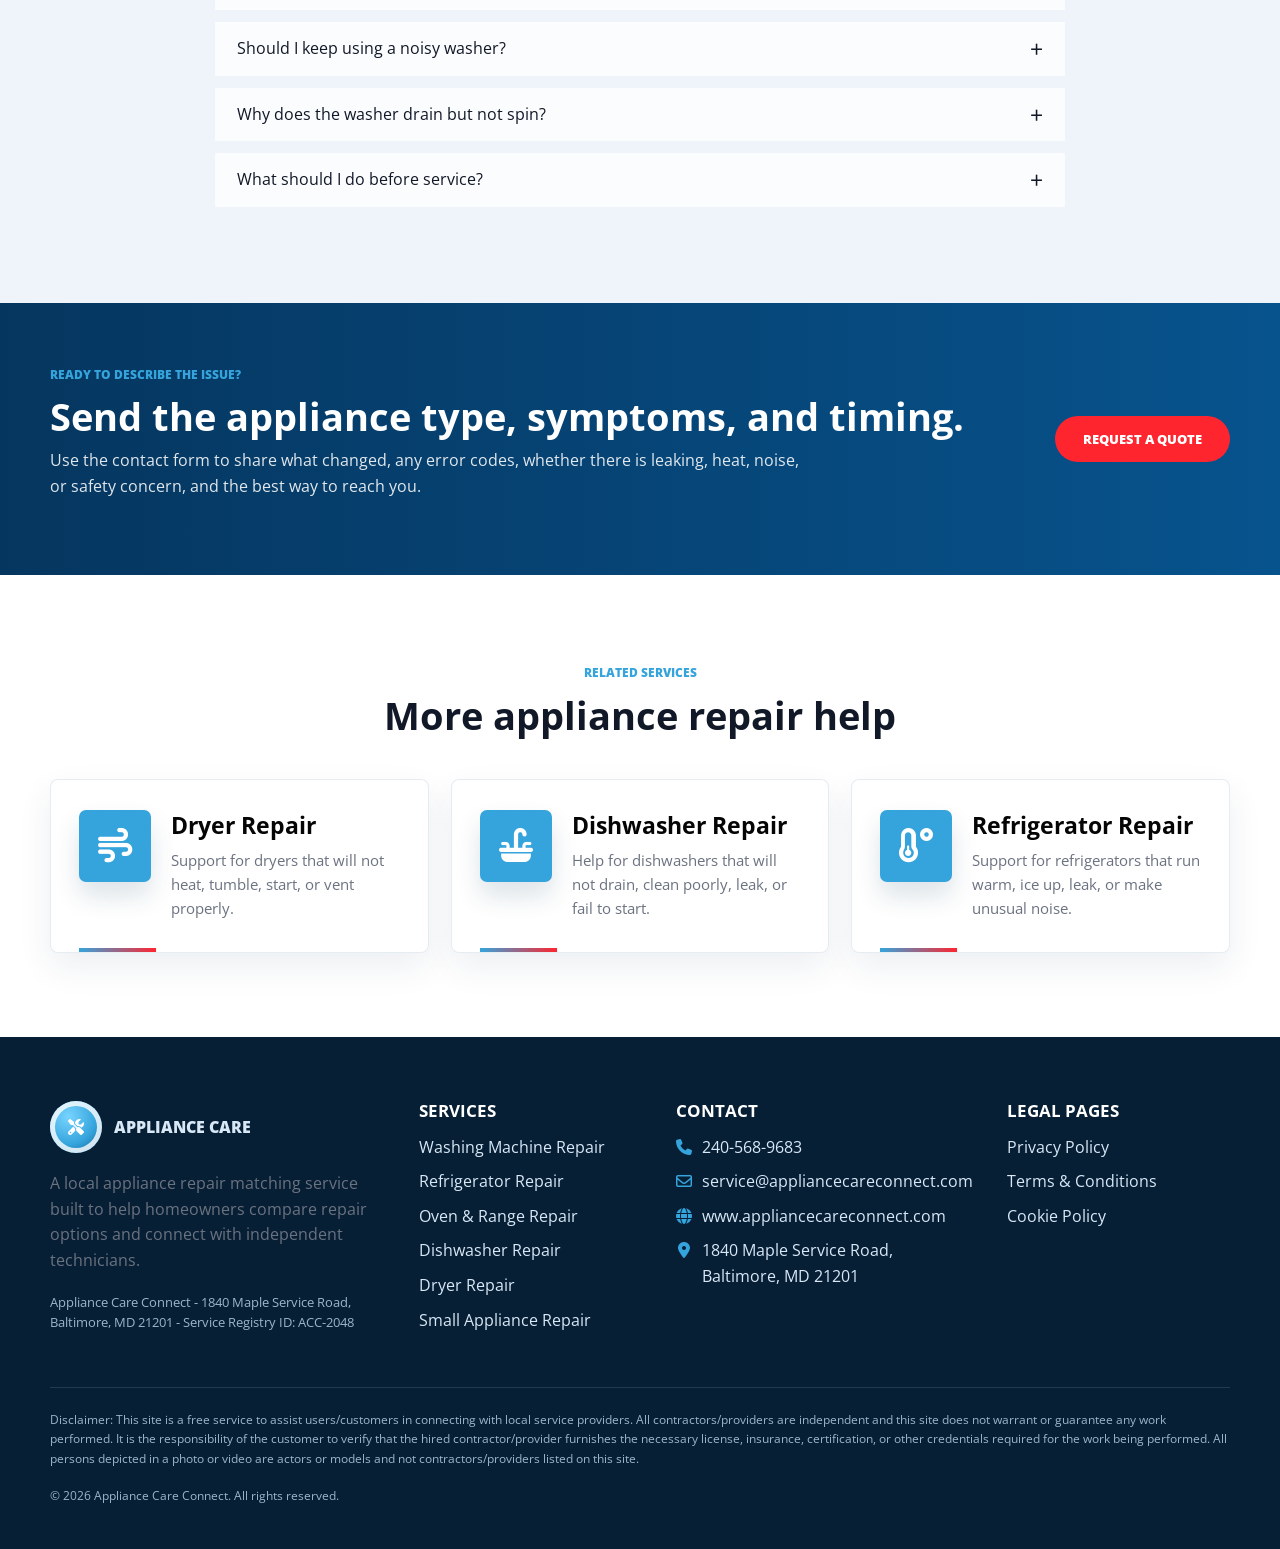
<file: washing-machine-repair.html>
<!doctype html>
<html lang="en">
<head>
  <meta charset="utf-8">
  <meta name="viewport" content="width=device-width, initial-scale=1">
  <title>Washing Machine Repair | Appliance Care Connect</title>
  <meta name="description" content="Detailed washing machine repair service information, included work, process, and FAQs.">
  <link rel="icon" href="favicon.svg">
  <link rel="preconnect" href="https://fonts.googleapis.com">
  <link rel="preconnect" href="https://fonts.gstatic.com" crossorigin>
  <link href="https://fonts.googleapis.com/css2?family=Open+Sans:wght@400;700;800;900&display=swap" rel="stylesheet">
  <link rel="stylesheet" href="https://cdnjs.cloudflare.com/ajax/libs/font-awesome/6.5.2/css/all.min.css">
  <link rel="stylesheet" href="css/bundle.css?v=2026061842">
</head>
<body data-service-slug="washing-machine-repair">
  <header id="site-header"></header><main data-service-page></main>
  <a class="floating-call" data-phone-link href="#" aria-label="Call appliance repair service"><i class="fa-solid fa-phone" aria-hidden="true"></i></a>
  <div class="cookie-banner" role="region" aria-label="Cookie notice"><div class="cookie-copy"><strong>Cookie preferences</strong><p>We use essential cookies to keep the site working and optional cookies to understand visits and improve request forms. You can accept or decline optional cookies.</p><a href="cookie-policy.html">Read Cookie Policy</a></div><div class="cookie-actions"><button type="button" data-cookie-choice="accepted">Accept all</button><button type="button" data-cookie-choice="declined">Decline optional</button></div></div>
  <footer id="site-footer"></footer><script src="js/site-config.js?v=2026061842"></script><script src="js/services-data.js?v=2026061842"></script><script src="js/main.js?v=2026061842"></script>
</body>
</html>
</file>
<file: css/bundle.css>
:root {
  --blue: #35a4dc;
  --blue-deep: #07538d;
  --blue-dark: #05365f;
  --red: #ff252f;
  --ink: #111827;
  --muted: #6b7280;
  --line: #e5e7eb;
  --soft: #eef4f9;
  --white: #fff;
  --shadow: 0 18px 48px rgba(5, 54, 95, 0.12);
  --radius: 8px;
}

* { box-sizing: border-box; }
html { scroll-behavior: smooth; }
body {
  margin: 0;
  font-family: "Open Sans", Arial, sans-serif;
  color: var(--ink);
  background: var(--white);
  line-height: 1.6;
}
a { color: inherit; text-decoration: none; }
img { max-width: 100%; display: block; }
.container { width: min(1180px, calc(100% - 40px)); margin: 0 auto; }
.section { padding: 84px 0; }
.section.muted { background: var(--soft); }
.eyebrow {
  display: inline-block;
  color: var(--blue);
  font-size: 12px;
  font-weight: 800;
  text-transform: uppercase;
  letter-spacing: 0;
  margin-bottom: 10px;
}
h1, h2, h3 { margin: 0; line-height: 1.15; }
p { margin: 0 0 18px; color: var(--muted); }
.btn {
  display: inline-flex;
  align-items: center;
  justify-content: center;
  gap: 10px;
  min-height: 46px;
  padding: 0 28px;
  border-radius: 999px;
  border: 0;
  font-weight: 800;
  font-size: 13px;
  text-transform: uppercase;
  color: #fff;
  cursor: pointer;
  transition: transform 0.25s ease, background 0.25s ease, box-shadow 0.25s ease;
}
.btn:hover { transform: translateY(-2px); box-shadow: 0 14px 28px rgba(5, 54, 95, 0.22); }
.btn-red { background: var(--red); }
.btn-blue { background: var(--blue); border-radius: 4px; }

#site-header {
  position: relative;
  z-index: 20;
  background: #fff;
}
.topline {
  border-bottom: 1px solid var(--line);
  font-size: 14px;
}
.topline-inner {
  min-height: 46px;
  display: flex;
  align-items: center;
  justify-content: space-between;
  gap: 24px;
}
.top-phone { font-size: 21px; font-weight: 700; }
.top-meta { display: flex; gap: 22px; color: #4b5563; font-size: 13px; }
.top-meta a, .top-meta span, .top-phone { display: inline-flex; gap: 8px; align-items: center; }
.nav-shell {
  background: #fff;
  transition: box-shadow 0.25s ease, transform 0.25s ease;
}
#site-header.is-sticky .topline {
  display: none;
}
#site-header.is-sticky .nav-shell {
  position: fixed;
  top: 0;
  left: 0;
  right: 0;
  box-shadow: 0 0 5px 3px rgba(114, 114, 114, 0.1);
  animation: stickyDrop 0.28s ease both;
}
@keyframes stickyDrop {
  from { transform: translateY(-12px); opacity: 0.7; }
  to { transform: translateY(0); opacity: 1; }
}
.nav-inner {
  height: 100px;
  display: flex;
  align-items: center;
  justify-content: space-between;
  gap: 30px;
}
#site-header.is-sticky .nav-inner { height: 70px; }
.brand { display: inline-flex; align-items: center; gap: 12px; font-weight: 900; color: var(--blue-dark); }
.brand-mark {
  width: 52px;
  height: 52px;
  border-radius: 50%;
  display: grid;
  place-items: center;
  color: #fff;
  background: radial-gradient(circle at 35% 30%, #78d4ff, var(--blue) 56%, var(--blue-deep));
  box-shadow: inset 0 0 0 5px rgba(255,255,255,0.8);
}
.brand-text { max-width: 150px; line-height: 1.05; text-transform: uppercase; font-size: 16px; }
.main-nav { display: flex; align-items: center; gap: 8px; font-weight: 800; text-transform: uppercase; font-size: 14px; }
.main-nav > a, .dropdown-trigger {
  padding: 14px 18px;
  color: #333;
  transition: color 0.4s ease, background 0.4s ease;
}
.main-nav > a:not(.nav-quote):hover, .dropdown-trigger:hover { color: var(--blue); }
.nav-quote {
  margin-left: 18px;
  background: var(--blue);
  color: #fff !important;
  border-radius: 4px;
  display: inline-flex;
  align-items: center;
  gap: 9px;
  padding: 13px 20px !important;
}
.nav-quote:hover { background: var(--blue-deep); }
.nav-dropdown { position: relative; }
.services-dropdown {
  position: absolute;
  top: calc(100% + 18px);
  left: -160px;
  width: 660px;
  padding: 22px;
  display: grid;
  grid-template-columns: repeat(3, 1fr);
  gap: 18px;
  background: #fff;
  box-shadow: var(--shadow);
  border-top: 3px solid var(--blue);
  opacity: 0;
  transform: translateY(10px);
  pointer-events: none;
  transition: opacity 0.22s ease, transform 0.22s ease;
}
.nav-dropdown::after {
  content: "";
  position: absolute;
  left: -180px;
  right: -80px;
  top: 100%;
  height: 24px;
}
.nav-dropdown:hover .services-dropdown,
.nav-dropdown:focus-within .services-dropdown {
  opacity: 1;
  transform: translateY(0);
  pointer-events: auto;
}
.service-menu-group strong {
  display: block;
  color: var(--blue-dark);
  margin-bottom: 10px;
}
.service-menu-items { display: grid; gap: 8px; }
.service-menu-items a {
  display: flex;
  align-items: center;
  gap: 10px;
  padding: 9px;
  border-radius: 6px;
  color: #4b5563;
  text-transform: none;
  font-weight: 700;
}
.service-menu-items a:hover { background: var(--soft); color: var(--blue-deep); }
.menu-toggle, .mobile-panel { display: none; }

.hero {
  min-height: 560px;
  position: relative;
  overflow: hidden;
  background-image: linear-gradient(90deg, rgba(5,83,141,0.9) 0%, rgba(5,83,141,0.82) 42%, rgba(5,83,141,0.18) 72%), url("../img/generated/hero-technician.webp");
  background-size: cover;
  background-position: 68% 18%;
}
.hero-inner {
  min-height: 560px;
  display: flex;
  align-items: center;
}
.hero-copy { width: min(650px, 100%); color: #fff; padding: 70px 0; }
.hero h1 {
  font-size: clamp(40px, 5.2vw, 72px);
  text-transform: uppercase;
  letter-spacing: 0;
  color: #fff;
  max-width: 660px;
  animation: slideUp 0.65s ease both;
}
.hero-line {
  width: 60px;
  height: 3px;
  background: #43c7ff;
  margin: 22px 0 16px;
  animation: lineIn 0.7s 0.18s ease both;
}
.hero p {
  color: #fff;
  font-size: clamp(19px, 2.2vw, 30px);
  max-width: 650px;
  line-height: 1.28;
  animation: slideUp 0.65s 0.22s ease both;
}
.hero .btn { animation: slideUp 0.65s 0.34s ease both; }
@keyframes slideUp {
  from { opacity: 0; transform: translateY(28px); }
  to { opacity: 1; transform: translateY(0); }
}
@keyframes lineIn {
  from { opacity: 0; width: 0; }
  to { opacity: 1; width: 60px; }
}
.logo-strip {
  background: var(--blue);
  color: rgba(255,255,255,0.9);
  overflow: hidden;
  position: relative;
  height: 112px;
}
.logo-track {
  position: absolute;
  inset: 0 auto 0 0;
  height: 112px;
  display: flex;
  align-items: center;
  gap: 64px;
  animation: logoGlide 24s linear infinite;
  width: max-content;
}
.logo-track span {
  min-width: 160px;
  font-size: 24px;
  font-weight: 900;
  text-transform: uppercase;
  letter-spacing: 0;
  opacity: 0.75;
}
@keyframes logoGlide {
  from { transform: translateX(0); }
  to { transform: translateX(-50%); }
}
.section-head {
  text-align: center;
  max-width: 680px;
  margin: 0 auto 42px;
}
.section-head h2 { font-size: clamp(28px, 3vw, 40px); }
.services-grid {
  display: grid;
  grid-template-columns: repeat(3, 1fr);
  gap: 52px 44px;
}
.services-grid.compact { gap: 22px; }
.service-card {
  display: grid;
  grid-template-columns: 72px minmax(0, 1fr);
  gap: 20px;
  align-items: start;
  position: relative;
  overflow: hidden;
  padding: 30px 28px 28px;
  border-radius: var(--radius);
  background: #fff;
  border: 1px solid rgba(5,83,141,0.1);
  box-shadow: 0 14px 34px rgba(5,54,95,0.08);
  transition: transform 0.25s ease, border-color 0.25s ease, box-shadow 0.25s ease;
}
.service-card:hover {
  transform: translateY(-5px);
  border-color: rgba(74,172,226,0.42);
  box-shadow: 0 22px 44px rgba(5,54,95,0.14);
}
.service-card::after {
  content: "";
  position: absolute;
  left: 28px;
  right: 28px;
  bottom: 0;
  height: 4px;
  background: linear-gradient(90deg, var(--blue), var(--red));
  transform: scaleX(0.24);
  transform-origin: left;
  transition: transform 0.28s ease;
}
.service-card:hover::after { transform: scaleX(1); }
.box-icon {
  width: 72px;
  height: 72px;
  border-radius: 7px;
  display: grid;
  place-items: center;
  color: #fff;
  background: var(--blue);
  font-size: 34px;
  transition: transform 0.25s ease, background 0.25s ease;
}
.service-thumb,
.directory-thumb {
  display: block;
  border-radius: 7px;
  background: var(--thumb) center/cover no-repeat;
  box-shadow: inset 0 0 0 1px rgba(255,255,255,0.45);
}
.service-thumb {
  width: 100%;
  height: 190px;
  border-radius: 0;
  background-position: center top;
  position: relative;
}
.directory-thumb {
  width: 96px;
  height: 72px;
  border-radius: 4px;
  box-shadow: none;
}
.service-card .box-icon {
  position: static;
  box-shadow: 0 14px 26px rgba(5,54,95,0.14);
}
.service-card > span:last-child {
  display: block;
  padding: 2px 0 4px;
}
.service-card .service-thumb { display: none; }
.service-card:hover .box-icon { background: var(--blue-deep); transform: rotate(-4deg) scale(1.04); }
.service-card strong { display: block; font-size: 23px; line-height: 1.15; color: #050505; margin-bottom: 10px; }
.service-card small { display: block; color: var(--muted); font-size: 15px; line-height: 1.6; }
.gallery-strip {
  overflow: hidden;
  padding: 0;
  background: #fff;
}
.gallery-image {
  display: flex;
  gap: 0;
  height: 300px;
  overflow: hidden;
  overflow-y: hidden;
  -webkit-overflow-scrolling: touch;
  scrollbar-width: none;
}
.gallery-image::-webkit-scrollbar { display: none; }
.gallery-image span {
  display: none;
  background: var(--gallery) center center/cover no-repeat;
  transition: transform 0.7s ease;
}
.gallery-image .gallery-collage {
  display: block;
  flex: 0 0 100%;
}
.gallery-image span:hover { transform: scale(1.025); }
.testimonial-zone { background: var(--soft); padding: 88px 0; }
.testimonial-slider {
  max-width: 980px;
  margin: 0 auto;
}
.testimonial-viewport {
  overflow: hidden;
  border-radius: 16px;
  box-shadow: 0 16px 42px rgba(5,54,95,0.08);
}
.testimonial-track {
  display: flex;
  transform: translateX(-100%);
  transition: transform 0.58s ease;
  will-change: transform;
}
.testimonial-card {
  flex: 0 0 100%;
  min-width: 100%;
  background: #fff;
  padding: 48px 56px;
  text-align: center;
}
.testimonial-card i { color: #e5eef5; font-size: 36px; }
.testimonial-card blockquote {
  margin: 18px auto 22px;
  font-size: 18px;
  color: #1f2937;
  max-width: 780px;
}
.testimonial-dots {
  display: flex;
  justify-content: center;
  align-items: center;
  gap: 12px;
  margin-top: 30px;
}
.testimonial-dots button {
  width: 11px;
  height: 11px;
  border-radius: 50%;
  border: 0;
  background: rgba(5,83,141,0.28);
  cursor: pointer;
  padding: 0;
  font-size: 0;
  transition: transform 0.25s ease, background 0.25s ease, opacity 0.25s ease;
}
.testimonial-dots button:hover,
.testimonial-dots button.active {
  background: var(--blue);
  transform: scale(1.45);
}
.faq-band {
  background-image: linear-gradient(90deg, rgba(5,83,141,0.18), rgba(5,83,141,0.96) 46%, rgba(5,83,141,0.96)), url("../img/generated/faq-diagnostics.webp");
  background-size: cover;
  background-position: left 18%;
  color: #fff;
}
.faq-layout {
  min-height: 570px;
  display: grid;
  grid-template-columns: 1fr 1fr;
  align-items: center;
  gap: 70px;
}
.faq-box h2 { color: #fff; font-size: clamp(30px, 3.3vw, 44px); max-width: 560px; }
.faq-box .hero-line { background: var(--red); margin: 18px 0 24px; }
details {
  background: rgba(255,255,255,0.78);
  color: #111827;
  margin-bottom: 12px;
  border-radius: 0;
  overflow: hidden;
  transition: background 0.24s ease, box-shadow 0.24s ease;
}
summary {
  list-style: none;
  cursor: pointer;
  padding: 14px 48px 14px 22px;
  position: relative;
  transition: background 0.24s ease, color 0.24s ease;
}
summary::-webkit-details-marker { display: none; }
summary::after {
  content: "+";
  position: absolute;
  right: 22px;
  font-size: 23px;
  top: 8px;
}
details[open] summary {
  background: var(--blue);
  color: #fff;
}
details[open] summary::after { content: "-"; }
.smooth-accordion .accordion-panel {
  height: 0;
  opacity: 0;
  overflow: hidden;
  background: rgba(5,83,141,0.88);
  transition: height 0.32s ease, opacity 0.24s ease;
}
.smooth-accordion.is-open {
  box-shadow: 0 14px 28px rgba(5,54,95,0.18);
}
.smooth-accordion .accordion-panel p {
  padding: 18px 22px 22px;
  margin: 0;
  color: #fff;
}
details:not(.smooth-accordion) p { padding: 18px 22px 22px; margin: 0; color: #fff; background: rgba(5,83,141,0.88); }
.news-grid, .process-grid, .contact-grid, .split, .detail-grid {
  display: grid;
  grid-template-columns: repeat(3, 1fr);
  gap: 24px;
}
.split, .detail-grid { grid-template-columns: 1fr 1fr; }
.news-card, .process-card, .content-panel, .contact-card, .form-card, .directory-group {
  background: #fff;
  border-radius: var(--radius);
  box-shadow: 0 12px 30px rgba(5,54,95,0.08);
}
.news-card { overflow: hidden; }
.news-card div { padding: 24px; }
.news-card .thumb {
  height: 190px;
  background: url("../img/generated/repair-gallery-strip.webp") center/cover no-repeat;
}
.process-card { padding: 28px; }
.process-card span {
  width: 42px;
  height: 42px;
  border-radius: 50%;
  display: grid;
  place-items: center;
  background: var(--blue);
  color: #fff;
  font-weight: 900;
  margin-bottom: 18px;
}
.service-process-grid {
  position: relative;
  display: grid;
  grid-template-columns: repeat(2, minmax(0, 1fr));
  gap: 34px 64px;
  margin-top: 8px;
  padding-inline: 6px;
}
.service-process-grid::before {
  content: "";
  position: absolute;
  left: calc(50% - 1px);
  top: 8px;
  bottom: 8px;
  width: 2px;
  background: linear-gradient(180deg, transparent, rgba(5,83,141,0.32), rgba(239,51,64,0.42), transparent);
}
.service-process-step {
  position: relative;
  display: grid;
  grid-template-columns: 76px minmax(0, 1fr);
  gap: 20px;
  align-items: start;
  padding: 8px 0 26px;
  border-bottom: 1px solid rgba(5,83,141,0.14);
}
.service-process-step::after {
  content: "";
  position: absolute;
  left: 0;
  bottom: -1px;
  width: 54px;
  height: 3px;
  background: var(--red);
  transform: scaleX(0.36);
  transform-origin: left;
  transition: transform 0.28s ease;
}
.service-process-step:hover::after { transform: scaleX(1); }
.service-process-step span {
  color: transparent;
  -webkit-text-stroke: 1.5px var(--blue);
  font-size: clamp(42px, 5vw, 64px);
  font-weight: 900;
  line-height: 0.9;
}
.service-process-step p {
  margin: 2px 0 0;
  color: #314256;
  font-size: 18px;
  line-height: 1.65;
}
.service-process-step:nth-child(even) {
  padding-top: 44px;
}
.service-process-step:nth-child(even) span {
  -webkit-text-stroke-color: var(--red);
}
.home-cta-banner {
  background-image: linear-gradient(90deg, rgba(5,31,53,0.94) 0%, rgba(5,83,141,0.86) 42%, rgba(5,83,141,0.18) 72%), url("../img/generated/cta-service-plan.webp");
  background-size: cover;
  background-position: center 32%;
  color: #fff;
  padding: 82px 0;
}
.home-cta-inner {
  display: grid;
  grid-template-columns: minmax(0, 1fr) auto;
  align-items: center;
  gap: 36px;
}
.home-cta-inner .eyebrow { color: #b9dcf5; }
.home-cta-inner h2 {
  color: #fff;
  max-width: 740px;
  font-size: clamp(30px, 4vw, 48px);
  margin-bottom: 14px;
}
.home-cta-inner p {
  color: rgba(255,255,255,0.88);
  max-width: 720px;
  margin-bottom: 0;
}
.home-cta-actions {
  display: flex;
  flex-direction: column;
  align-items: flex-start;
  gap: 16px;
}
.home-cta-phone {
  display: inline-flex;
  align-items: center;
  gap: 10px;
  color: #fff;
  font-size: 20px;
  font-weight: 900;
}
.home-cta-phone:hover { color: #d8e8f6; }
.page-hero {
  min-height: 360px;
  color: #fff;
  background: linear-gradient(90deg, rgba(5,83,141,0.95), rgba(5,83,141,0.78)), var(--page-image, url("../img/generated/hero-technician.webp")) center/cover no-repeat;
}
.page-hero.service-hero {
  background-image: linear-gradient(90deg, rgba(5,83,141,0.96), rgba(5,83,141,0.72), rgba(5,83,141,0.2)), var(--hero-image);
}
.service-hero .page-hero-inner {
  padding-top: 34px;
  padding-bottom: 42px;
}
.service-hero .btn {
  align-self: flex-start;
  min-height: 40px;
  padding: 0 20px;
  font-size: 13px;
  margin-top: 6px;
}
.about-hero .page-hero-inner {
  padding-top: 42px;
  padding-bottom: 46px;
}
.page-hero-inner {
  min-height: 360px;
  display: flex;
  flex-direction: column;
  justify-content: center;
  max-width: 740px;
  margin-left: max(calc((100vw - 1180px) / 2), 20px);
}
.page-hero h1 { font-size: clamp(40px, 5vw, 64px); text-transform: uppercase; }
.page-hero p { color: #fff; font-size: 20px; }
.split > .section-photo {
  grid-column: 1 / -1;
  margin-bottom: 10px;
}
.section-photo {
  min-height: 360px;
  margin: 0 0 42px;
  border-radius: 8px;
  background: var(--section-image) var(--section-position, center 24%)/cover no-repeat;
  box-shadow: var(--shadow);
  overflow: hidden;
  position: relative;
}
.section-photo::after {
  content: "";
  position: absolute;
  inset: 0;
  background: linear-gradient(90deg, rgba(5,83,141,0.18), rgba(5,83,141,0.02));
}
.testimonial-photo {
  max-width: 980px;
  height: 620px;
  margin: 0 auto 22px;
  border-radius: 16px;
  background: url("../img/generated/section-testimonial.webp") center top/cover no-repeat;
  box-shadow: 0 16px 42px rgba(5,54,95,0.08);
}
.directory-group {
  padding: 44px 0;
  display: grid;
  grid-template-columns: 310px 1fr;
  gap: 48px;
  margin-bottom: 0;
  background: transparent;
  border-radius: 0;
  border-bottom: 1px solid rgba(5,83,141,0.12);
  box-shadow: none;
}
.directory-group:first-child { padding-top: 0; }
.directory-group:last-child { border-bottom: 0; padding-bottom: 0; }
.directory-group > div:first-child {
  padding-top: 8px;
}
.directory-group > div:first-child p {
  max-width: 260px;
  margin: 14px 0 0;
  color: #526174;
  font-size: 15px;
  line-height: 1.65;
}
.directory-links { display: grid; gap: 0; }
.directory-links a {
  display: grid;
  grid-template-columns: 74px minmax(0, 1fr) 46px;
  grid-template-rows: auto auto;
  align-items: center;
  gap: 24px;
  position: relative;
  padding: 26px 0;
  border-bottom: 1px solid rgba(5,83,141,0.13);
  transition: transform 0.22s ease, color 0.22s ease;
}
.directory-links a:first-child { padding-top: 0; }
.directory-links a:last-child { border-bottom: 0; padding-bottom: 0; }
.directory-links a::before {
  content: "";
  position: absolute;
  left: 0;
  bottom: -1px;
  width: 80px;
  height: 2px;
  background: var(--blue);
  transform: scaleX(0);
  transform-origin: left;
  transition: transform 0.22s ease;
}
.directory-links a:hover { transform: translateX(6px); }
.directory-links a:hover::before { transform: scaleX(1); }
.directory-links .directory-thumb {
  display: block;
  grid-column: 1 / -1;
  grid-row: 2;
  width: 100%;
  height: 0;
  margin-top: 0;
  opacity: 0;
  overflow: hidden;
  background-position: center 18%;
  transition: height 0.34s ease, margin-top 0.34s ease, opacity 0.24s ease;
}
.directory-links a:hover .directory-thumb {
  height: clamp(320px, 34vw, 420px);
  margin-top: 22px;
  opacity: 1;
}
.directory-links a > i:first-of-type {
  grid-column: 1;
  grid-row: 1;
  width: 74px;
  height: 74px;
  display: grid;
  place-items: center;
  color: var(--blue);
  font-size: 34px;
  background: rgba(74,172,226,0.1);
  border: 1px solid rgba(74,172,226,0.26);
  border-radius: 8px;
}
.directory-links a > span:last-of-type {
  grid-column: 2;
  grid-row: 1;
}
.directory-links a > i:last-child {
  grid-column: 3;
  grid-row: 1;
  width: 46px;
  height: 46px;
  display: grid;
  place-items: center;
  color: var(--red);
  font-size: 18px;
  transition: transform 0.22s ease;
}
.directory-links a:hover > i:last-child { transform: translateX(4px); }
.directory-links strong {
  display: block;
  margin: 0 0 8px;
  font-size: 22px;
  line-height: 1.18;
}
.directory-links small {
  display: block;
  color: #415066;
  max-width: 680px;
  font-size: 16px;
  line-height: 1.65;
}
.content-panel { padding: 34px; }
.blue-panel { background: var(--blue-deep); color: #fff; }
.blue-panel h2, .blue-panel li { color: #fff; }
.service-intro-layout {
  display: grid;
  grid-template-columns: 1.05fr 0.95fr;
  gap: 34px;
  align-items: center;
}
.service-copy h2 {
  font-size: clamp(30px, 3vw, 42px);
  margin-bottom: 18px;
}
.service-copy p {
  font-size: 17px;
}
.service-detail-photo {
  min-height: 430px;
  border-radius: 8px;
  background: var(--service-detail) center/cover no-repeat;
  box-shadow: var(--shadow);
  position: relative;
  overflow: hidden;
}
.service-detail-photo::after {
  content: "";
  position: absolute;
  inset: 0;
  background: linear-gradient(180deg, rgba(5,83,141,0.04), rgba(5,83,141,0.18));
}
.rich-grid {
  display: grid;
  grid-template-columns: repeat(3, 1fr);
  gap: 24px;
}
.info-card {
  background: #fff;
  border-radius: 8px;
  padding: 30px;
  box-shadow: 0 12px 30px rgba(5,54,95,0.08);
}
.info-card h2 {
  font-size: 24px;
}
.danger-card {
  border-top: 4px solid var(--red);
}
.danger-card .eyebrow {
  color: var(--red);
}
.service-cta-band {
  background: linear-gradient(90deg, var(--blue-dark), var(--blue-deep));
  color: #fff;
  padding: 58px 0;
}
.service-cta-inner {
  display: flex;
  align-items: center;
  justify-content: space-between;
  gap: 28px;
}
.service-cta-inner h2 {
  color: #fff;
  font-size: clamp(28px, 3vw, 40px);
  margin-bottom: 10px;
}
.service-cta-inner p {
  color: rgba(255,255,255,0.88);
  max-width: 760px;
}
.check-list, .plain-list { padding: 0; margin: 22px 0 0; list-style: none; display: grid; gap: 12px; }
.check-list li { position: relative; padding-left: 30px; }
.check-list li::before {
  content: "✓";
  position: absolute;
  left: 0;
  color: var(--blue);
  font-weight: 900;
}
.plain-list li { padding: 13px 0; border-bottom: 1px solid rgba(255,255,255,0.22); }
.pill-list { display: flex; flex-wrap: wrap; gap: 10px; margin-top: 18px; }
.pill-list span {
  border-radius: 999px;
  border: 1px solid var(--line);
  padding: 9px 14px;
  color: #374151;
  background: #fff;
}
.faq-list { max-width: 850px; }
.contact-card, .form-card { padding: 30px; }
.contact-card {
  display: grid;
  gap: 18px;
}
.contact-row {
  display: flex;
  gap: 14px;
  align-items: flex-start;
}
.contact-row i { color: var(--blue); font-size: 22px; margin-top: 4px; }
.form-card { grid-column: span 2; }
label { display: block; font-weight: 800; margin-bottom: 7px; }
input, select, textarea {
  width: 100%;
  border: 1px solid var(--line);
  border-radius: 4px;
  min-height: 46px;
  padding: 11px 12px;
  font: inherit;
}
textarea { min-height: 150px; resize: vertical; }
.form-grid {
  display: grid;
  grid-template-columns: 1fr 1fr;
  gap: 18px;
}
.field-full { grid-column: 1 / -1; }
.form-success {
  margin-top: 18px;
  padding: 14px;
  background: #e9f8ef;
  border-left: 4px solid #19a85a;
  color: #14532d;
}
body.modal-open { overflow: hidden; }
.lead-modal {
  position: fixed;
  inset: 0;
  z-index: 80;
  display: grid;
  place-items: center;
  padding: 22px;
  background: rgba(5,31,53,0.62);
  opacity: 0;
  visibility: hidden;
  transition: opacity 0.24s ease, visibility 0s linear 0.24s;
}
.lead-modal.open {
  opacity: 1;
  visibility: visible;
  transition: opacity 0.24s ease, visibility 0s;
}
.lead-modal-card {
  position: relative;
  width: min(100%, 560px);
  background: #fff;
  border-radius: 8px;
  padding: 42px;
  box-shadow: 0 26px 70px rgba(5,31,53,0.28);
  transform: translateY(18px) scale(0.98);
  transition: transform 0.24s ease;
}
.lead-modal.open .lead-modal-card { transform: translateY(0) scale(1); }
.lead-modal-close {
  position: absolute;
  top: 16px;
  right: 16px;
  width: 42px;
  height: 42px;
  border: 0;
  border-radius: 50%;
  background: var(--soft);
  color: var(--blue-dark);
  cursor: pointer;
}
.lead-modal-icon {
  width: 64px;
  height: 64px;
  display: grid;
  place-items: center;
  margin-bottom: 18px;
  border-radius: 50%;
  background: var(--blue);
  color: #fff;
  font-size: 28px;
  box-shadow: 0 14px 30px rgba(5,83,141,0.22);
}
.lead-modal-card h2 {
  font-size: clamp(28px, 3vw, 38px);
  margin-bottom: 12px;
}
.lead-modal-card p {
  color: #415066;
  font-size: 17px;
  line-height: 1.65;
}
.lead-modal-actions {
  display: flex;
  flex-wrap: wrap;
  align-items: center;
  gap: 12px;
  margin-top: 26px;
}
.lead-modal-link {
  display: inline-flex;
  align-items: center;
  min-height: 42px;
  color: var(--blue);
  font-weight: 900;
  text-transform: uppercase;
  font-size: 13px;
}
.lead-modal-link:hover { color: var(--blue-deep); }
.legal-content {
  max-width: 900px;
  margin: 0 auto;
}
.legal-content section {
  padding: 26px 0;
  border-bottom: 1px solid var(--line);
}
.legal-content h2 { font-size: 25px; margin-bottom: 12px; }
.floating-call {
  position: fixed;
  right: 22px;
  bottom: 96px;
  width: 62px;
  height: 62px;
  border-radius: 50%;
  display: grid;
  place-items: center;
  background: #fff;
  color: var(--blue-deep);
  box-shadow: var(--shadow);
  z-index: 30;
  font-size: 25px;
  transition: transform 0.25s ease, background 0.25s ease, color 0.25s ease;
}
.floating-call:hover { transform: translateY(-4px); background: var(--blue); color: #fff; }
body.cookie-open .floating-call { bottom: 196px; }
body.menu-open .floating-call {
  opacity: 0;
  pointer-events: none;
  transform: translateY(8px);
}
.cookie-banner {
  position: fixed;
  left: 50%;
  right: auto;
  bottom: 20px;
  z-index: 40;
  display: none;
  align-items: center;
  justify-content: space-between;
  gap: 22px;
  width: min(860px, calc(100% - 32px));
  margin: 0 auto;
  padding: 20px;
  background: #fff;
  border-radius: 8px;
  box-shadow: var(--shadow);
  transform: translateX(-50%);
}
.cookie-banner.show { display: flex; }
.cookie-copy {
  display: grid;
  gap: 6px;
}
.cookie-copy strong {
  color: var(--blue-dark);
  font-size: 17px;
  line-height: 1.2;
}
.cookie-copy p {
  margin: 0;
  color: #415066;
  font-size: 14px;
  line-height: 1.55;
}
.cookie-copy a {
  color: var(--blue);
  font-size: 13px;
  font-weight: 900;
  text-transform: uppercase;
}
.cookie-actions { display: flex; gap: 10px; flex-shrink: 0; }
.cookie-actions button {
  border: 0;
  border-radius: 4px;
  min-height: 42px;
  padding: 0 16px;
  font-weight: 800;
  font-size: 13px;
  cursor: pointer;
}
.cookie-actions button:first-child { background: var(--blue); color: #fff; }
.cookie-actions button:last-child { background: #edf2f7; color: #243447; }
#site-footer {
  background: #071f35;
  color: #d8e8f6;
  padding: 64px 0 26px;
}
.footer-grid {
  display: grid;
  grid-template-columns: 1.5fr 1fr 1.2fr 1fr;
  gap: 34px;
}
#site-footer h3 { color: #fff; font-size: 17px; margin-bottom: 14px; text-transform: uppercase; }
#site-footer ul { list-style: none; margin: 0; padding: 0; display: grid; gap: 9px; }
#site-footer a { color: #d8e8f6; }
#site-footer a:hover { color: var(--blue); }
.footer-contact-list li,
.footer-contact-list a {
  display: flex;
  align-items: flex-start;
  gap: 10px;
}
.footer-contact-list i {
  flex: 0 0 16px;
  width: 16px;
  margin-top: 4px;
  color: var(--blue);
  text-align: center;
}
.footer-contact-list span { min-width: 0; }
.footer-brand { color: #fff; margin-bottom: 18px; }
.footer-company-line { font-size: 13px; color: #9db5c9; }
.footer-disclaimer {
  border-top: 1px solid rgba(255,255,255,0.12);
  margin-top: 36px;
  padding-top: 22px;
}
.footer-disclaimer p { color: #9db5c9; font-size: 12px; }
.reveal {
  opacity: 0;
  transform: translateY(24px);
  transition: opacity 0.65s ease, transform 0.65s ease;
}
.reveal.visible { opacity: 1; transform: translateY(0); }

@media (max-width: 980px) {
  .top-meta { display: none; }
  .main-nav { display: none; }
  body.menu-open { overflow: hidden; }
  body.menu-open::before {
    content: "";
    position: fixed;
    top: 0;
    right: 0;
    bottom: 0;
    left: min(340px, 88vw);
    z-index: 28;
    background: rgba(5,31,53,0.42);
    opacity: 1;
    pointer-events: none;
  }
  .menu-toggle {
    display: inline-grid;
    gap: 5px;
    width: 44px;
    height: 44px;
    place-content: center;
    border: 0;
    background: var(--blue);
    border-radius: 4px;
    position: relative;
    z-index: 32;
  }
  .menu-toggle span { width: 22px; height: 2px; background: #fff; }
  .mobile-panel {
    display: grid;
    align-content: start;
    gap: 6px;
    position: fixed;
    top: 0;
    left: 0;
    z-index: 31;
    width: min(340px, 88vw);
    height: 100dvh;
    max-height: 100dvh;
    overflow-y: auto;
    overscroll-behavior: contain;
    background: #fff;
    padding: 28px 20px 24px;
    box-shadow: 24px 0 48px rgba(5,31,53,0.18);
    transform: translateX(-105%);
    visibility: hidden;
    transition: transform 0.34s ease, visibility 0s linear 0.34s;
    scrollbar-width: thin;
  }
  .mobile-panel.open {
    transform: translateX(0);
    visibility: visible;
    transition: transform 0.34s ease, visibility 0s;
  }
  .mobile-panel::-webkit-scrollbar { width: 8px; }
  .mobile-panel::-webkit-scrollbar-thumb { background: rgba(5,83,141,0.35); border-radius: 999px; }
  .mobile-panel a, .mobile-services {
    padding: 12px;
    font-size: 15px;
    font-weight: 800;
    border-radius: 4px;
    border: 0;
    background: #fff;
    text-align: left;
  }
  .mobile-service-list {
    display: grid;
    gap: 4px;
    height: 0;
    overflow: hidden;
    padding: 0 0 0 14px;
    box-sizing: border-box;
    transition: height 0.28s ease, padding 0.28s ease;
  }
  .mobile-service-list.open {
    padding: 8px 0 8px 14px;
  }
  .mobile-service-list a { min-height: 0; }
  .mobile-service-list a { font-size: 14px; display: flex; gap: 10px; align-items: center; }
  .mobile-call { background: var(--blue) !important; color: #fff; display: flex; gap: 10px; align-items: center; }
  .news-grid, .contact-grid, .footer-grid { grid-template-columns: 1fr 1fr; }
  .services-grid {
    display: flex;
    gap: 14px;
    overflow-x: auto;
    overflow-y: hidden;
    scroll-snap-type: x mandatory;
    scroll-padding-left: 20px;
    padding: 4px 20px 20px;
    margin-inline: -20px;
    -webkit-overflow-scrolling: touch;
    scrollbar-width: none;
  }
  .services-grid::-webkit-scrollbar { display: none; }
  .service-card {
    flex: 0 0 min(82vw, 360px);
    grid-template-columns: 1fr;
    grid-template-rows: 180px auto;
    gap: 0;
    align-items: stretch;
    position: relative;
    overflow: hidden;
    padding: 0;
    scroll-snap-align: start;
    background: #fff;
    border: 1px solid rgba(5,83,141,0.1);
    box-shadow: 0 18px 34px rgba(5,54,95,0.12);
  }
  .service-card::after { display: none; }
  .service-card:hover { transform: none; }
  .service-card .service-thumb {
    display: block;
    width: 100%;
    height: 180px;
    border-radius: 0;
    background-position: center top;
  }
  .service-card > span:last-child {
    display: block;
    padding: 46px 24px 26px;
    min-height: 182px;
  }
  .service-card .box-icon {
    position: absolute;
    left: 24px;
    top: 150px;
    width: 58px;
    height: 58px;
    font-size: 27px;
    border: 5px solid #fff;
    box-shadow: 0 12px 24px rgba(5,54,95,0.18);
  }
  .service-card strong {
    font-size: 22px;
    line-height: 1.15;
    margin-bottom: 10px;
  }
  .service-card small {
    font-size: 15px;
    line-height: 1.55;
  }
  .faq-layout, .split, .detail-grid, .directory-group, .service-intro-layout, .rich-grid { grid-template-columns: 1fr; }
  .service-cta-inner { align-items: flex-start; flex-direction: column; }
  .home-cta-inner { grid-template-columns: 1fr; }
  .service-process-grid { gap: 28px; }
  .service-process-step { grid-template-columns: 64px minmax(0, 1fr); gap: 16px; }
  .faq-band { background-image: linear-gradient(90deg, rgba(5,83,141,0.94), rgba(5,83,141,0.88)), url("../img/generated/faq-diagnostics.webp"); }
  .form-card { grid-column: 1 / -1; }
}

@media (max-width: 640px) {
  .container { width: min(100% - 28px, 1180px); }
  .section { padding: 58px 0; }
  .topline-inner { justify-content: center; min-height: 40px; }
  .top-phone { font-size: 17px; }
  .nav-inner, #site-header.is-sticky .nav-inner { height: 74px; }
  .brand-mark { width: 44px; height: 44px; }
  .brand-text { font-size: 13px; max-width: 116px; }
  .hero, .hero-inner { min-height: 560px; }
  .hero {
    background-image: linear-gradient(90deg, rgba(5,83,141,0.94), rgba(5,83,141,0.76)), url("../img/generated/hero-technician.webp");
    background-position: 72% 16%;
  }
  .hero-copy { padding: 42px 0; }
  .hero h1 { font-size: 39px; }
  .hero p { font-size: 19px; }
  .logo-strip { height: 82px; }
  .logo-track { gap: 38px; height: 82px; }
  .logo-track span { min-width: 130px; font-size: 18px; }
  .news-grid, .contact-grid, .footer-grid, .form-grid { grid-template-columns: 1fr; }
  .process-grid {
    grid-template-columns: 1fr;
    gap: 0;
  }
  .process-card {
    display: grid;
    grid-template-columns: 44px minmax(0, 1fr);
    column-gap: 14px;
    align-items: start;
    padding: 0 0 22px 0;
    background: transparent;
    border-radius: 0;
    box-shadow: none;
    border-bottom: 1px solid rgba(5,83,141,0.14);
  }
  .process-card + .process-card { padding-top: 22px; }
  .process-card span {
    width: 34px;
    height: 34px;
    margin: 0;
    font-size: 14px;
    background: transparent;
    color: var(--blue);
    border: 2px solid rgba(74,172,226,0.45);
  }
  .process-card h3 {
    margin: 0 0 6px;
    font-size: 18px;
    line-height: 1.25;
  }
  .process-card p {
    grid-column: 2;
    margin: 0;
    font-size: 15px;
    line-height: 1.55;
  }
  .services-grid {
    scroll-padding-left: 14px;
    padding: 4px 14px 18px;
    margin-inline: -14px;
  }
  .service-process-grid {
    grid-template-columns: 1fr;
    gap: 20px;
  }
  .service-process-grid::before {
    left: 31px;
    top: 0;
    bottom: 0;
    background: linear-gradient(180deg, rgba(5,83,141,0.28), rgba(239,51,64,0.34), transparent);
  }
  .service-process-step,
  .service-process-step:nth-child(even) {
    grid-template-columns: 56px minmax(0, 1fr);
    padding: 0 0 22px;
    gap: 14px;
  }
  .service-process-step span { font-size: 38px; }
  .service-process-step p { font-size: 16px; line-height: 1.55; }
  .service-card {
    flex: 0 0 min(86vw, 340px);
    grid-template-rows: 170px auto;
  }
  .service-card .service-thumb {
    height: 170px;
  }
  .service-card > span:last-child {
    padding: 44px 22px 24px;
    min-height: 178px;
  }
  .service-card .box-icon {
    left: 22px;
    top: 142px;
  }
  .services-grid.compact .service-card { flex-basis: min(84vw, 320px); }
  .service-card strong {
    font-size: 22px;
    line-height: 1.15;
    margin-bottom: 10px;
  }
  .service-card small {
    font-size: 15px;
    line-height: 1.55;
  }
  .gallery-image {
    height: 250px;
    overflow-x: auto;
    scroll-snap-type: x mandatory;
  }
  .gallery-image .gallery-collage { display: none; }
  .gallery-image span {
    display: block;
    flex: 0 0 100%;
    scroll-snap-align: start;
  }
  .section-photo { min-height: 300px; }
  .testimonial-photo { height: 360px; background-position: 42% top; }
  .testimonial-card { padding: 30px 20px; }
  .testimonial-dots { gap: 10px; }
  .testimonial-dots button { width: 10px; height: 10px; }
  .faq-layout { min-height: auto; padding: 60px 0; }
  .home-cta-banner {
    padding: 64px 0;
    background-image: linear-gradient(90deg, rgba(5,31,53,0.96), rgba(5,83,141,0.78)), url("../img/generated/cta-service-plan.webp");
    background-position: 64% center;
  }
  .home-cta-actions { gap: 12px; }
  .home-cta-phone { font-size: 18px; }
  .service-detail-photo { min-height: 270px; }
  .info-card { padding: 22px; }
  .page-hero-inner { margin-left: 14px; min-height: 320px; }
  .service-hero .page-hero-inner { padding-top: 40px; padding-bottom: 44px; }
  .about-hero .page-hero-inner { padding-top: 44px; padding-bottom: 48px; }
  .service-hero .btn { min-height: 38px; padding: 0 18px; font-size: 12px; }
  .page-hero h1 { font-size: 36px; }
  .directory-group, .content-panel, .contact-card, .form-card { padding: 22px; }
  .directory-links a {
    grid-template-columns: 52px minmax(0, 1fr);
    gap: 16px;
    padding: 18px 0;
  }
  .directory-links .directory-thumb { display: none; }
  .directory-links a > i:first-of-type {
    grid-column: auto;
    grid-row: auto;
    width: 52px;
    height: 52px;
    display: grid;
    place-items: center;
    background: rgba(74,172,226,0.1);
    border: 1px solid rgba(74,172,226,0.28);
    border-radius: 8px;
    font-size: 24px;
  }
  .directory-links a > span:last-of-type {
    grid-column: auto;
    grid-row: auto;
  }
  .directory-links strong {
    font-size: 20px;
    margin-bottom: 6px;
  }
  .directory-links small {
    font-size: 15px;
    line-height: 1.55;
  }
  .directory-links a > i:last-child { display: none; }
  .lead-modal {
    align-items: center;
    padding: 16px;
  }
  .lead-modal-card {
    padding: 34px 24px 24px;
    max-height: calc(100dvh - 32px);
    overflow-y: auto;
  }
  .lead-modal-close {
    top: 12px;
    right: 12px;
    width: 38px;
    height: 38px;
  }
  .lead-modal-icon {
    width: 56px;
    height: 56px;
    font-size: 24px;
    margin-bottom: 16px;
  }
  .lead-modal-card h2 {
    font-size: 30px;
    line-height: 1.12;
  }
  .lead-modal-card p {
    font-size: 16px;
    line-height: 1.55;
  }
  .lead-modal-actions {
    display: flex;
    flex-direction: column;
    align-items: stretch;
    gap: 12px;
  }
  .lead-modal-actions .btn {
    width: 100%;
    min-height: 44px;
  }
  .lead-modal-link {
    justify-content: center;
    min-height: 30px;
  }
  .floating-call { width: 54px; height: 54px; right: 14px; bottom: 92px; }
  body.cookie-open .floating-call { bottom: 190px; }
  .cookie-banner {
    flex-direction: column;
    align-items: stretch;
    left: 50%;
    right: auto;
    bottom: 12px;
    width: calc(100% - 24px);
    padding: 18px;
    gap: 14px;
  }
  .cookie-copy strong { font-size: 16px; }
  .cookie-copy p { font-size: 13px; line-height: 1.5; }
  .cookie-actions { width: 100%; }
  .cookie-actions button { flex: 1; }
}
</file>
